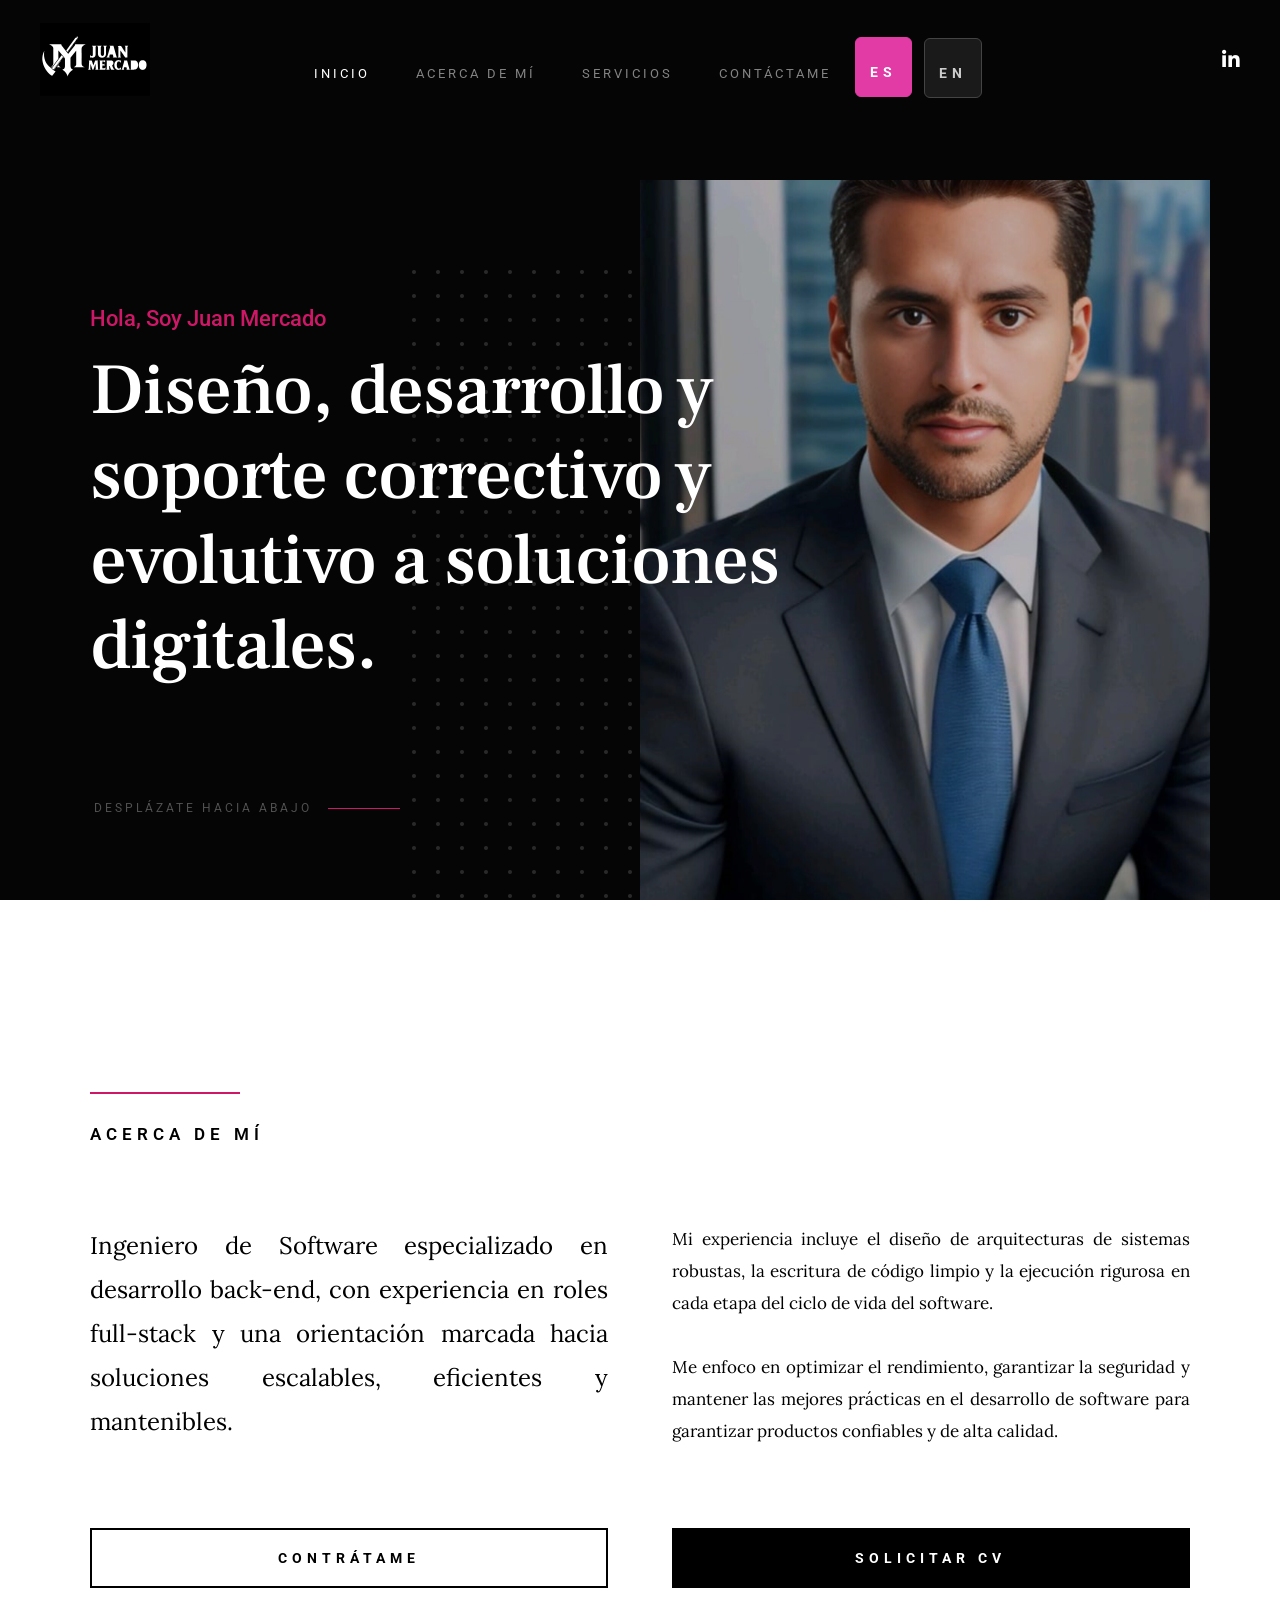
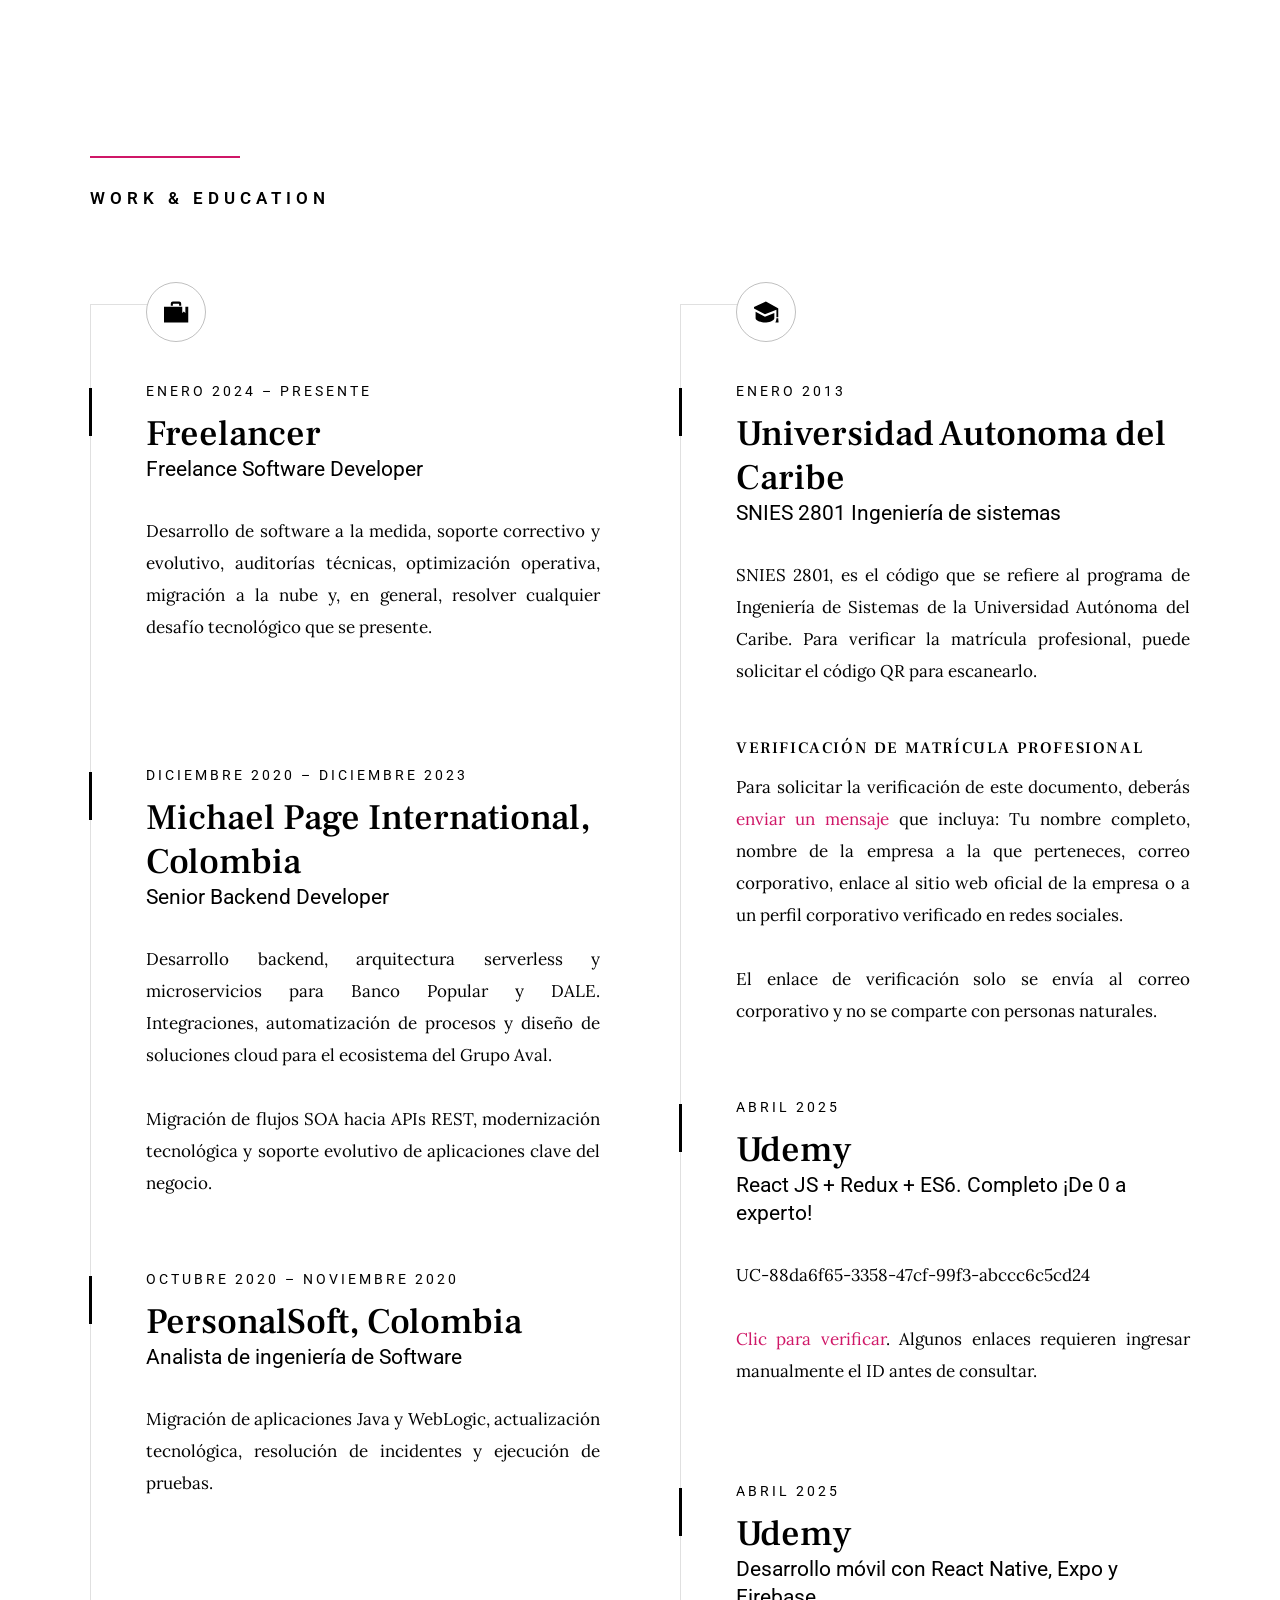
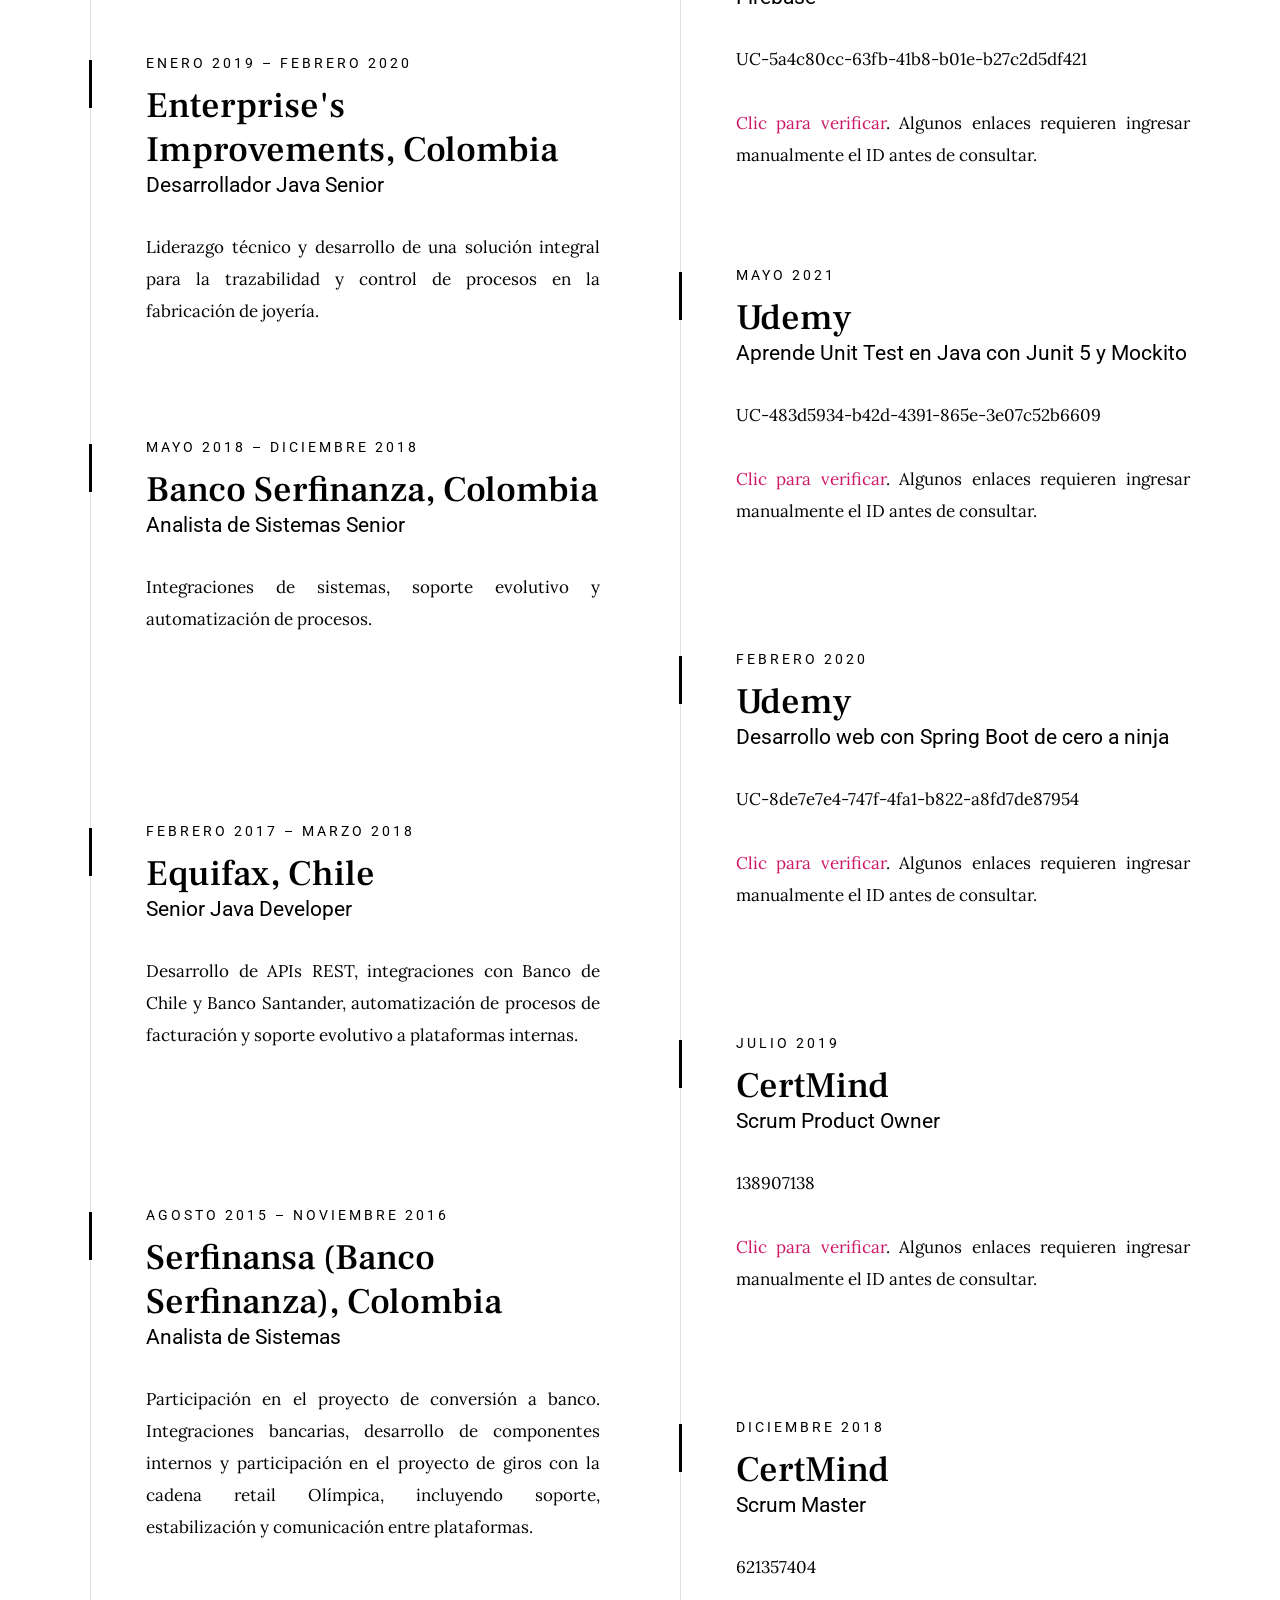
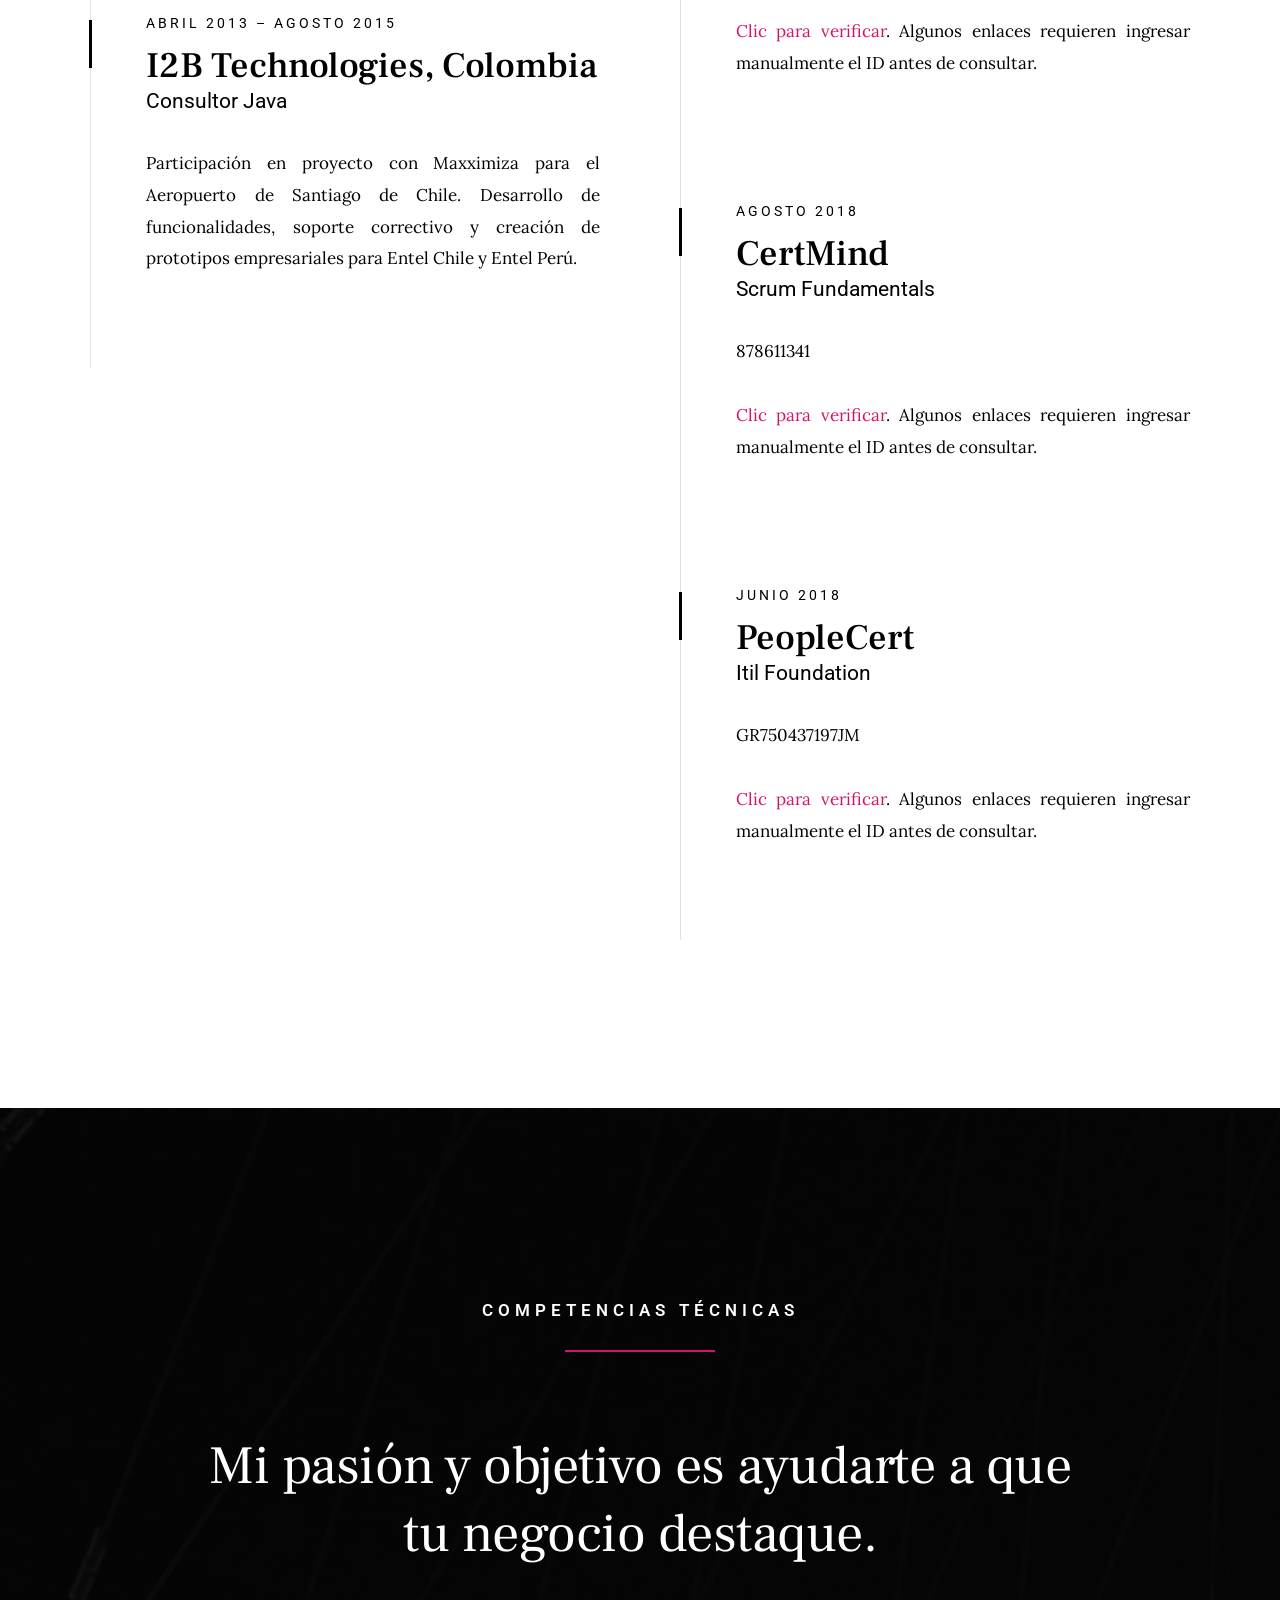
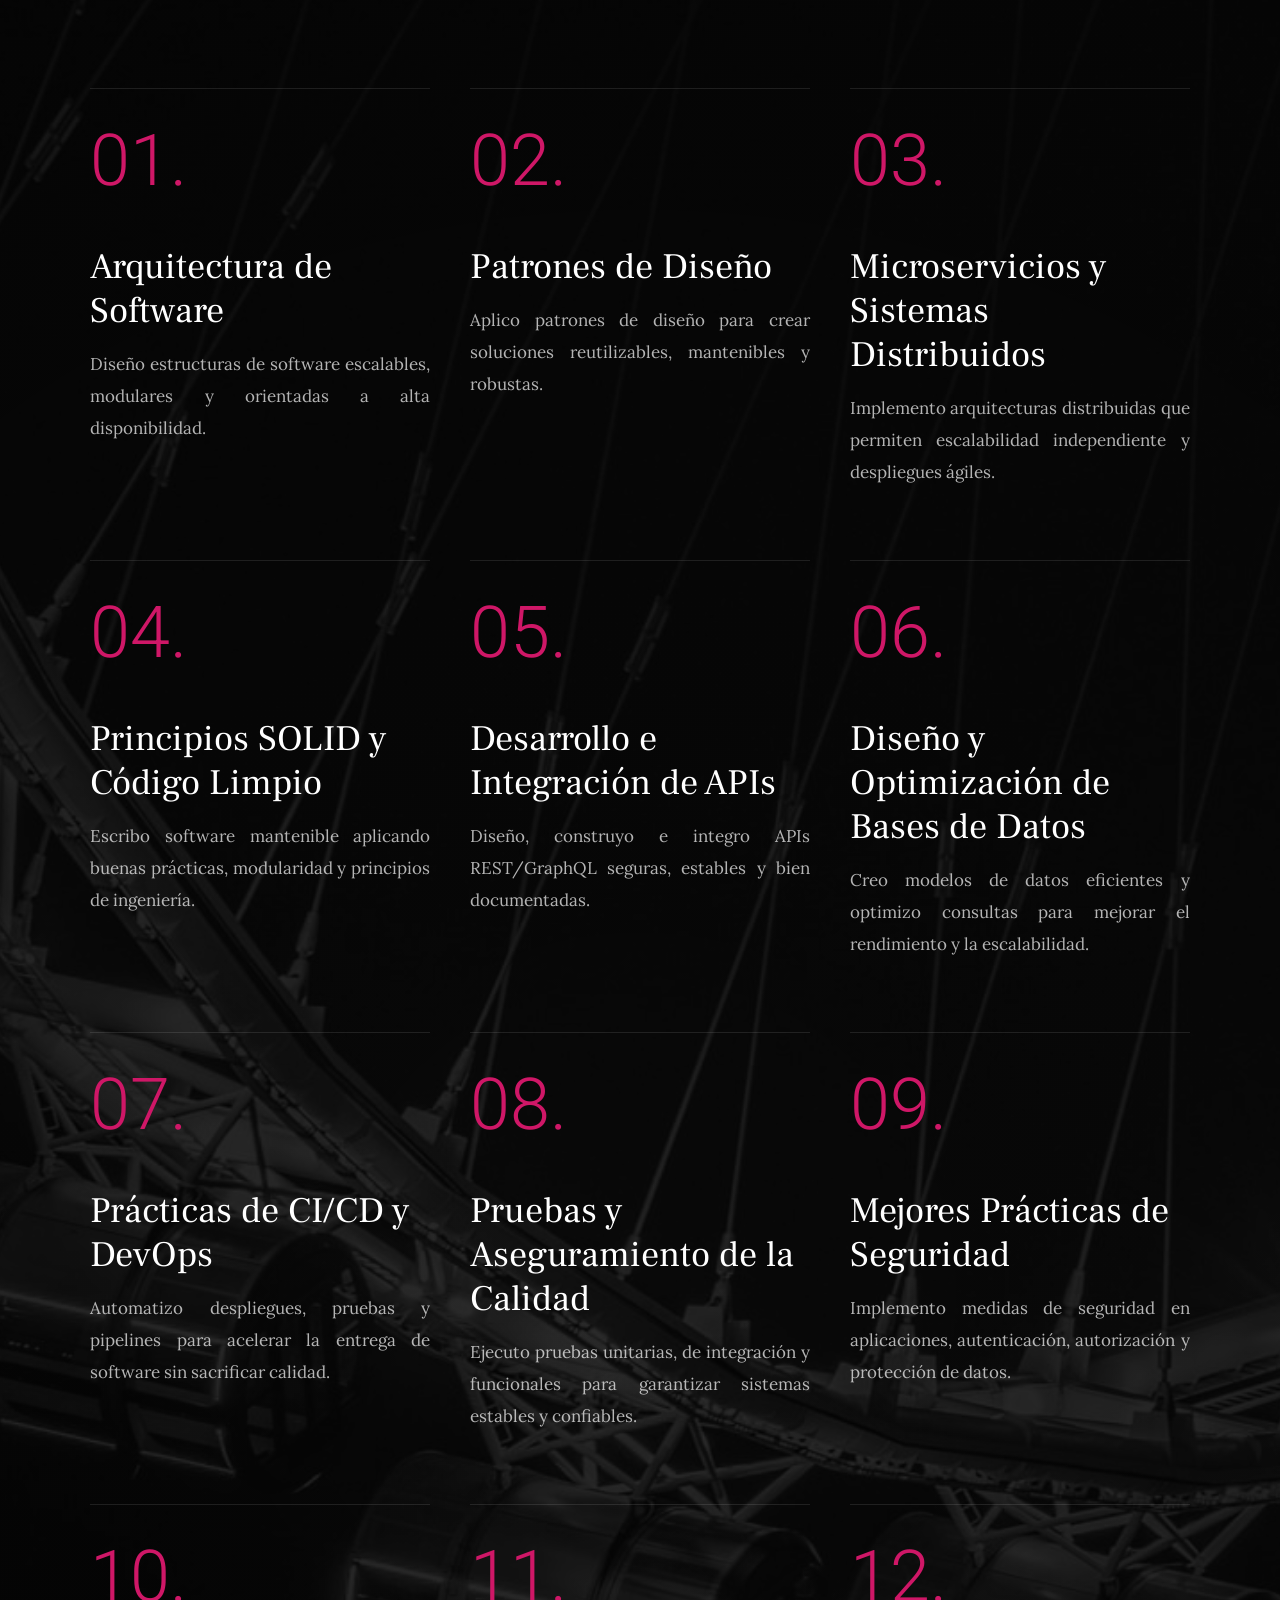
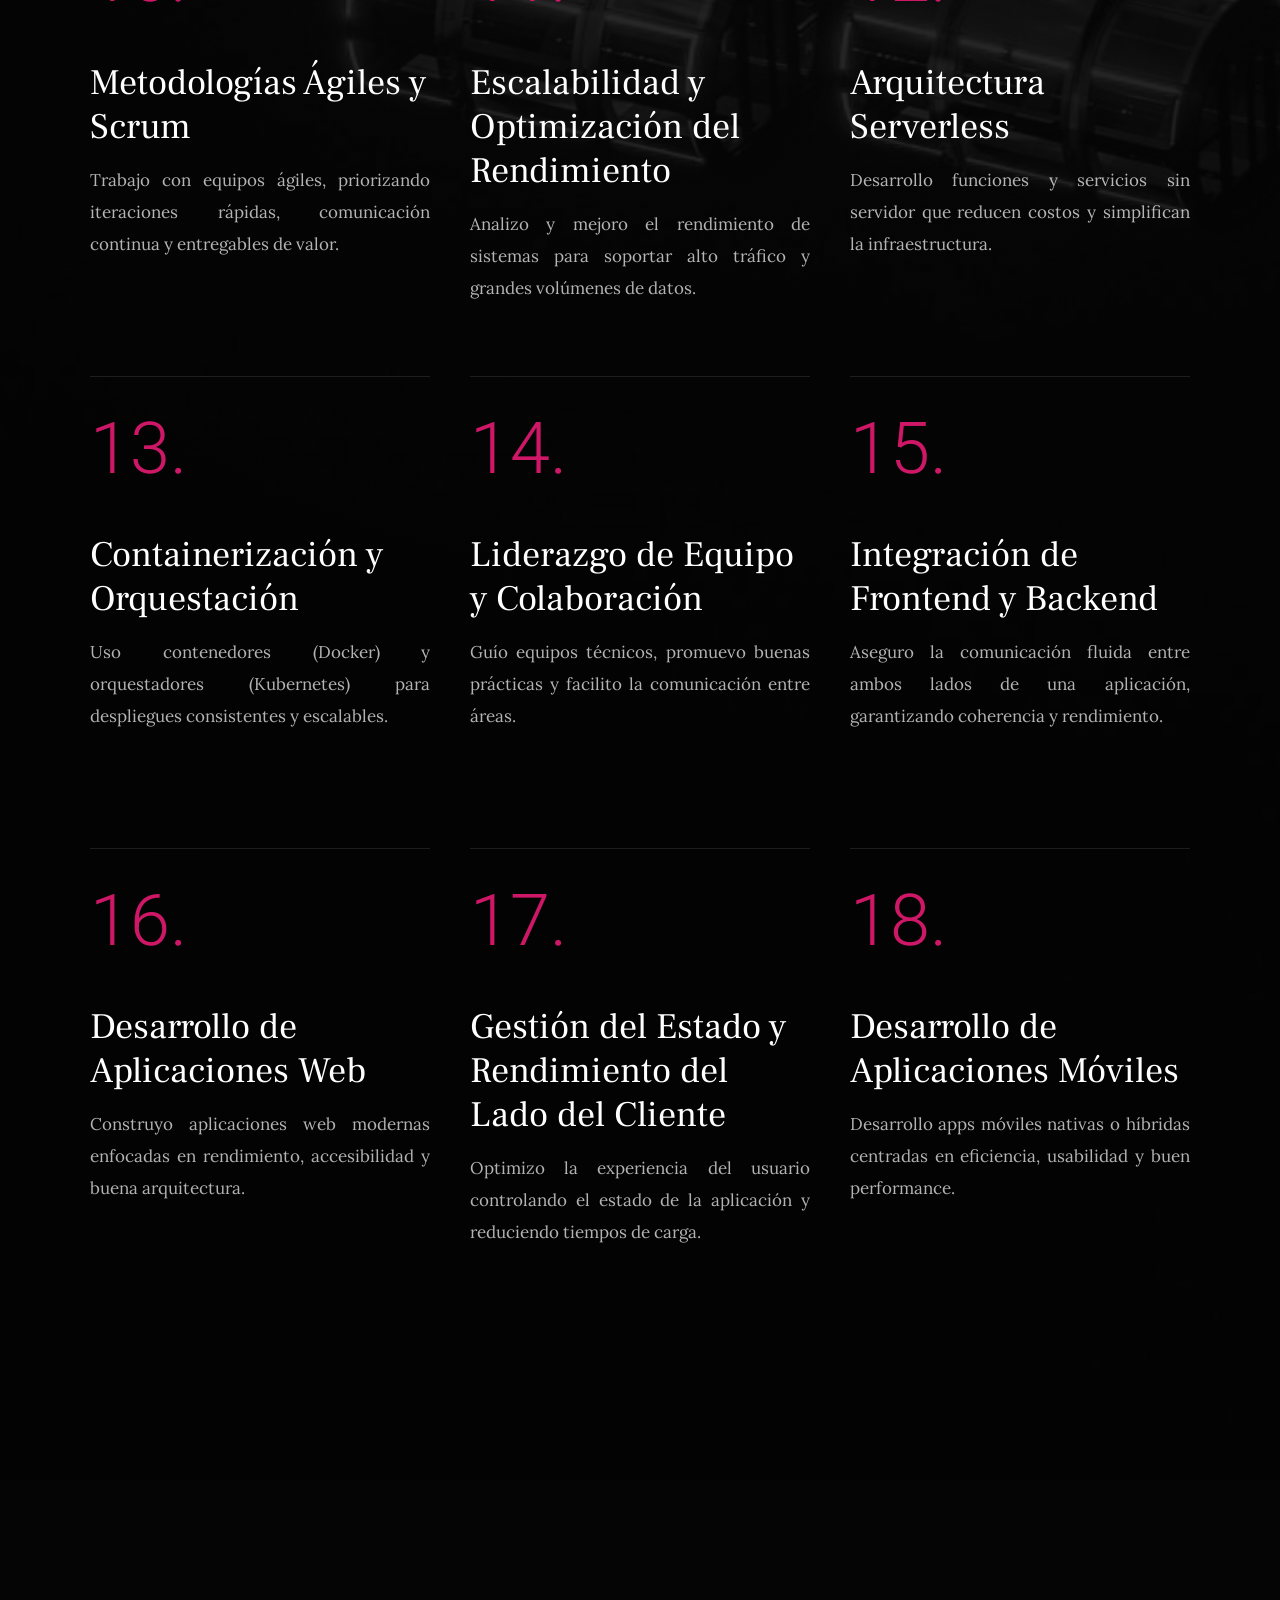
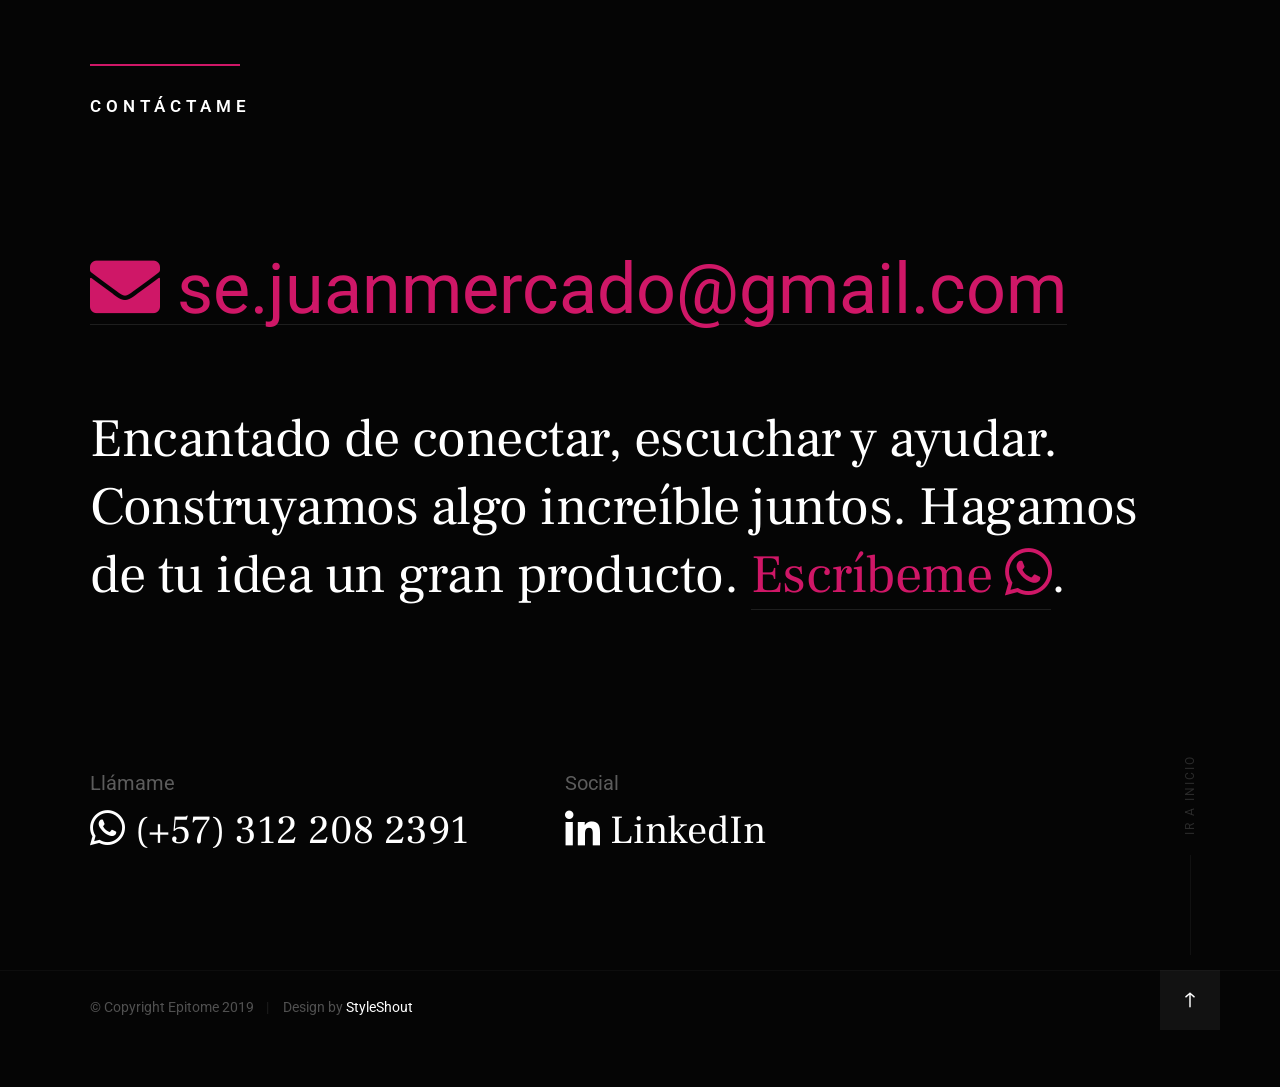
<file: index.html>
<!DOCTYPE html>
<html class="no-js" lang="en">
   <head>
      <!--- basic page needs
         ================================================== -->
      <meta charset="utf-8">
      <title>Juan Mercado profile</title>
      <meta name="description" content="">
      <meta name="author" content="">
      <!-- mobile specific metas
         ================================================== -->
      <meta name="viewport" content="width=device-width, initial-scale=1">
      <!-- CSS
         ================================================== -->
      <link rel="stylesheet" href="css/base.css">
      <link rel="stylesheet" href="css/vendor.css">
      <link rel="stylesheet" href="css/main.css">
      <link rel="stylesheet" href="css/lang-switcher.css">
      <!-- script
         ================================================== -->
      <script src="js/modernizr.js"></script>
      <script src="js/pace.min.js"></script>
      <!-- favicons
         ================================================== -->
      <link rel="apple-touch-icon" sizes="180x180" href="apple-touch-icon.png">
      <link rel="icon" type="image/png" sizes="32x32" href="favicon-32x32.png">
      <link rel="icon" type="image/png" sizes="16x16" href="favicon-16x16.png">
      <link rel="manifest" href="site.webmanifest">
   </head>
   <body id="top">
      <div id="preloader">
         <div id="loader"></div>
      </div>
      <!-- site header
         ================================================== -->
      <header class="s-header">
         <div class="header-logo">
            <a class="site-logo" href="index.html">
            <img src="images/logo.svg" alt="Homepage">
            </a>
         </div>
         <nav class="header-nav-wrap">
            <ul class="header-main-nav">
               <li class="current"><a class="smoothscroll" href="#intro" title="intro">Inicio</a></li>
               <li><a class="smoothscroll" href="#about" title="about">Acerca de mí</a></li>
               <li><a class="smoothscroll" href="#services" title="services">Servicios</a></li>
               <li><a class="smoothscroll" href="#contact" title="contact us">Contáctame</a></li>
            </ul>
            <ul>
               <li>
                  <!-- language switcher -->
                  <div class="lang-switch">
                     <button data-lang="es" class="lang-option active">ES</button>
                     <button data-lang="en" class="lang-option" onclick="window.location.href='index_en.html'">EN</button>
                  </div>
                  <!-- end language switcher -->
               </li>
            </ul>
            <ul class="header-social">
               <li><a href="https://www.linkedin.com/in/judam889/" target="_blank"><i class="fab fa-linkedin-in" aria-hidden="true"></i></a></li>
            </ul>
         </nav>
         <a class="header-menu-toggle" href="#"><span>Menu</span></a>
      </header>
      <!-- end s-header -->
      <!-- intro
         ================================================== -->
      <section id="intro" class="s-intro target-section">
         <div class="row intro-content">
            <div class="column large-9 mob-full intro-text">
               <h3>Hola, Soy Juan Mercado</h3>
               <h1>
                  Diseño, desarrollo y<br>
                  soporte correctivo y<br>
                  evolutivo a soluciones digitales.
               </h1>
            </div>
            <div class="intro-scroll">
               <a href="#about" class="intro-scroll-link smoothscroll">
               Desplázate hacia abajo
               </a>
            </div>
            <div class="intro-grid"></div>
            <div class="intro-pic"></div>
         </div>
         <!-- end row -->
      </section>
      <!-- end intro -->
      <!-- about
         ================================================== -->
      <section id="about" class="s-about target-section">
         <div class="about-me">
            <div class="row heading-block" data-aos="fade-up">
               <div class="column large-full">
                  <h2 class="section-heading">Acerca de mí</h2>
               </div>
            </div>
            <div class="row about-me__content" data-aos="fade-up">
               <div class="column large-full about-me__text">
                  <p class="lead">
                     Ingeniero de Software especializado en desarrollo back-end, con experiencia en roles full-stack y una orientación marcada hacia soluciones escalables, eficientes y mantenibles.
                  </p>
                  <p>
                     Mi experiencia incluye el diseño de arquitecturas de sistemas robustas, la escritura de código limpio y la ejecución rigurosa en cada etapa del ciclo de vida del software.
                  </p>
                  <p>
                     Me enfoco en optimizar el rendimiento, garantizar la seguridad y mantener las mejores prácticas en el desarrollo de software para garantizar productos confiables y de alta calidad.
                  </p>
               </div>
            </div>
            <div class="row about-me__buttons">
               <div class="column large-half tab-full" data-aos="fade-up">
                  <a href="#contact" class="btn btn--stroke full-width">Contrátame</a>
               </div>
               <div class="column large-half tab-full" data-aos="fade-up">
                  <a href="https://wa.me/573122082391?text=Hola%2C%20Juan%20%F0%9F%91%8B%0ATe%20escribo%20desde%20tu%20web%20profesional.%20Estoy%20interesado%20en%20conversar%20contigo%2C%20ya%20que%20tu%20perfil%20podr%C3%ADa%20ajustarse%20a%20mis%20necesidades.%0A%0AEntiendo%20que%20un%20curr%C3%ADculo%20puede%20contener%20informaci%C3%B3n%20sensible%2C%20por%20lo%20que%20comprendo%20que%20necesites%20validar%20mi%20identidad%20e%20intenci%C3%B3n%20antes%20de%20compartir%20el%20acceso.%20%F0%9F%94%90%0A%0ADespu%C3%A9s%20de%20hablar%20un%20poco%20y%20contarte%20el%20motivo%20de%20mi%20mensaje%2C%20me%20gustar%C3%ADa%20que%20me%20dieras%20acceso%20a%20tu%20curr%C3%ADculo%2C%20al%20cual%20se%20accede%20a%20trav%C3%A9s%20de%20este%20enlace%3A%0A%F0%9F%94%97%20https%3A%2F%2Fdrive.google.com%2Ffile%2Fd%2F11HLzEJvxlFFvj3bLVHez7v60X85svmte%2Fview%3Fusp%3Ddrive_link" target="_blank" class="btn btn--primary full-width">Solicitar CV</a>
               </div>
            </div>
         </div>
         <!-- end about-me -->
         <div class="about-experience">
            <div class="row heading-block" data-aos="fade-up">
               <div class="column large-full">
                  <h2 class="section-heading">Work & Education</h2>
               </div>
            </div>
            <div class="row about-experience__timeline">
               <div class="column large-half tab-full" data-aos="fade-up">
                  <div class="timeline">
                     <div class="timeline__icon-wrap">
                        <span class="timeline__icon timeline__icon--work"></span>
                     </div>
                     <div class="timeline__block">
                        <div class="timeline__bullet"></div>
                        <div class="timeline__header">
                           <p class="timeline__timeframe">Enero 2024 – Presente</p>
                           <h3 class="item-title">Freelancer</h3>
                           <h5>Freelance Software Developer</h5>
                        </div>
                        <div class="timeline__desc">
                           <p>Desarrollo de software a la medida, soporte correctivo y evolutivo, auditorías técnicas, optimización operativa, migración a la nube y, en general, resolver cualquier desafío tecnológico que se presente.</p>
                        </div>
                     </div>
                     <div class="timeline__block">
                        <div class="timeline__bullet"></div>
                        <div class="timeline__header">
                           <p class="timeline__timeframe">Diciembre 2020 – Diciembre 2023</p>
                           <h3 class="item-title">Michael Page International, Colombia</h3>
                           <h5>Senior Backend Developer</h5>
                        </div>
                        <div class="timeline__desc">
                           <p>Desarrollo backend, arquitectura serverless y microservicios para Banco Popular y DALE. Integraciones, automatización de procesos y diseño de soluciones cloud para el ecosistema del Grupo Aval.</p>

                           <p>Migración de flujos SOA hacia APIs REST, modernización tecnológica y soporte evolutivo de aplicaciones clave del negocio.</p>
                        </div>
                     </div>
                     <div class="timeline__block">
                        <div class="timeline__bullet"></div>
                        <div class="timeline__header">
                           <p class="timeline__timeframe">Octubre 2020 – Noviembre 2020</p>
                           <h3 class="item-title">PersonalSoft, Colombia</h3>
                           <h5>Analista de ingeniería de Software</h5>
                        </div>
                        <div class="timeline__desc">
                           <p>Migración de aplicaciones Java y WebLogic, actualización tecnológica, resolución de incidentes y ejecución de pruebas.</p>
                        </div>
                     </div>
                     <div class="timeline__block">
                        <div class="timeline__bullet"></div>
                        <div class="timeline__header">
                           <p class="timeline__timeframe">Enero 2019 – Febrero 2020</p>
                           <h3 class="item-title">Enterprise's Improvements, Colombia</h3>
                           <h5>Desarrollador Java Senior</h5>
                        </div>
                        <div class="timeline__desc">
                           <p>Liderazgo técnico y desarrollo de una solución integral para la trazabilidad y control de procesos en la fabricación de joyería.</p>
                        </div>
                     </div>
                     <div class="timeline__block">
                        <div class="timeline__bullet"></div>
                        <div class="timeline__header">
                           <p class="timeline__timeframe">Mayo 2018 – Diciembre 2018</p>
                           <h3 class="item-title">Banco Serfinanza, Colombia</h3>
                           <h5>Analista de Sistemas Senior</h5>
                        </div>
                        <div class="timeline__desc">
                           <p>Integraciones de sistemas, soporte evolutivo y automatización de procesos.</p>
                        </div>
                     </div>
                     <div class="timeline__block">
                        <div class="timeline__bullet"></div>
                        <div class="timeline__header">
                           <p class="timeline__timeframe">Febrero 2017 – Marzo 2018</p>
                           <h3 class="item-title">Equifax, Chile</h3>
                           <h5>Senior Java Developer</h5>
                        </div>
                        <div class="timeline__desc">
                           <p>Desarrollo de APIs REST, integraciones con Banco de Chile y Banco Santander, automatización de procesos de facturación y soporte evolutivo a plataformas internas.</p>
                        </div>
                     </div>
                     <div class="timeline__block">
                        <div class="timeline__bullet"></div>
                        <div class="timeline__header">
                           <p class="timeline__timeframe">Agosto 2015 – Noviembre 2016</p>
                           <h3 class="item-title">Serfinansa (Banco Serfinanza), Colombia</h3>
                           <h5>Analista de Sistemas</h5>
                        </div>
                        <div class="timeline__desc">
                           <p>Participación en el proyecto de conversión a banco. Integraciones bancarias, desarrollo de componentes internos y participación en el proyecto de giros con la cadena retail Olímpica, incluyendo soporte, estabilización y comunicación entre plataformas.</p>
                        </div>
                     </div>
                     <div class="timeline__block">
                        <div class="timeline__bullet"></div>
                        <div class="timeline__header">
                           <p class="timeline__timeframe">Abril 2013 – Agosto 2015</p>
                           <h3 class="item-title">I2B Technologies, Colombia</h3>
                           <h5>Consultor Java</h5>
                        </div>
                        <div class="timeline__desc">
                           <p>Participación en proyecto con Maxximiza para el Aeropuerto de Santiago de Chile. Desarrollo de funcionalidades, soporte correctivo y creación de prototipos empresariales para Entel Chile y Entel Perú.</p>
                        </div>
                     </div>
                  </div>
               </div>
               <div class="column large-half tab-full" data-aos="fade-up">
                  <div class="timeline">
                     <div class="timeline__icon-wrap">
                        <span class="timeline__icon timeline__icon--education"></span>
                     </div>
                     <div class="timeline__block">
                        <div class="timeline__bullet"></div>
                        <div class="timeline__header">
                           <p class="timeline__timeframe">Enero 2013</p>
                           <h3 class="item-title">Universidad Autonoma del Caribe</h3>
                           <h5>SNIES 2801 Ingeniería de sistemas</h5>
                        </div>
                        <div class="timeline__desc">
                           <p>SNIES 2801, es el código que se refiere al programa de Ingeniería de Sistemas de la Universidad Autónoma del Caribe. Para verificar la matrícula profesional, puede solicitar el código QR para escanearlo.</p>
                           <h6>Verificación de matrícula profesional</h6>
                           <p>Para solicitar la verificación de este documento, deberás <a href="https://wa.me/573122082391?text=Hola%2C%20Juan%20%F0%9F%91%8B%0AEstoy%20interesado%20en%20conversar%20contigo%20y%20verificar%20tu%20m%C3%A1tricula%20profesional%2C%20tal%20como%20indicas%20en%20tu%20sitio%20web.%0APara%20que%20puedas%20validar%20mi%20identidad%20e%20intenci%C3%B3n%20antes%20de%20compartir%20el%20enlace%2C%20te%20dejo%20los%20datos%20que%20solicitas%3A%0A%0A%E2%80%A2%20Nombre%20completo%3A%0A%E2%80%A2%20Empresa%20a%20la%20que%20pertenezco%3A%0A%E2%80%A2%20Correo%20corporativo%3A%0A%E2%80%A2%20Sitio%20web%20oficial%20o%20perfil%20corporativo%20verificado%3A" target="_blank">enviar un mensaje</a>
                            que incluya: Tu nombre completo, nombre de la empresa a la que perteneces, correo corporativo, enlace al sitio web oficial de la empresa o a un perfil corporativo verificado en redes sociales.</p>
                           <p>El enlace de verificación solo se envía al correo corporativo y no se comparte con personas naturales.</p>
                        </div>
                     </div>
                     <div class="timeline__block">
                        <div class="timeline__bullet"></div>
                        <div class="timeline__header">
                           <p class="timeline__timeframe">Abril 2025</p>
                           <h3 class="item-title">Udemy</h3>
                           <h5>React JS + Redux + ES6. Completo ¡De 0 a experto!</h5>
                        </div>
                        <div class="timeline__desc">
                           <p>UC-88da6f65-3358-47cf-99f3-abccc6c5cd24</p>
                           <p><a href="https://www.udemy.com/certificate/UC-88da6f65-3358-47cf-99f3-abccc6c5cd24/" target="_blank">Clic para verificar</a>. Algunos enlaces requieren ingresar manualmente el ID antes de consultar.</p>
                        </div>
                     </div>

                     <div class="timeline__block">
                        <div class="timeline__bullet"></div>
                        <div class="timeline__header">
                           <p class="timeline__timeframe">Abril 2025</p>
                           <h3 class="item-title">Udemy</h3>
                           <h5>Desarrollo móvil con React Native, Expo y Firebase</h5>
                        </div>
                        <div class="timeline__desc">
                           <p>UC-5a4c80cc-63fb-41b8-b01e-b27c2d5df421</p>
                           <p><a href="https://www.udemy.com/certificate/UC-5a4c80cc-63fb-41b8-b01e-b27c2d5df421/" target="_blank">Clic para verificar</a>. Algunos enlaces requieren ingresar manualmente el ID antes de consultar.</p>
                        </div>
                     </div>
                     <div class="timeline__block">
                        <div class="timeline__bullet"></div>
                        <div class="timeline__header">
                           <p class="timeline__timeframe">Mayo 2021</p>
                           <h3 class="item-title">Udemy</h3>
                           <h5>Aprende Unit Test en Java con Junit 5 y Mockito</h5>
                        </div>
                        <div class="timeline__desc">
                           <p>UC-483d5934-b42d-4391-865e-3e07c52b6609</p>
                           <p><a href="https://www.udemy.com/certificate/UC-483d5934-b42d-4391-865e-3e07c52b6609/" target="_blank">Clic para verificar</a>. Algunos enlaces requieren ingresar manualmente el ID antes de consultar.</p>
                        </div>
                     </div>
                     <div class="timeline__block">
                        <div class="timeline__bullet"></div>
                        <div class="timeline__header">
                           <p class="timeline__timeframe">Febrero 2020</p>
                           <h3 class="item-title">Udemy</h3>
                           <h5>Desarrollo web con Spring Boot de cero a ninja</h5>
                        </div>
                        <div class="timeline__desc">
                           <p>UC-8de7e7e4-747f-4fa1-b822-a8fd7de87954</p>
                           <p><a href="https://www.udemy.com/certificate/UC-8de7e7e4-747f-4fa1-b822-a8fd7de87954/" target="_blank">Clic para verificar</a>. Algunos enlaces requieren ingresar manualmente el ID antes de consultar.</p>
                        </div>
                     </div>
                     <div class="timeline__block">
                        <div class="timeline__bullet"></div>
                        <div class="timeline__header">
                           <p class="timeline__timeframe">Julio 2019</p>
                           <h3 class="item-title">CertMind</h3>
                           <h5>Scrum Product Owner</h5>
                        </div>
                        <div class="timeline__desc">
                           <p>138907138</p>
                           <p><a href="https://certmind.org/platform/public/index.php/validate-e-cert" target="_blank">Clic para verificar</a>. Algunos enlaces requieren ingresar manualmente el ID antes de consultar.</p>
                        </div>
                     </div>
                     <div class="timeline__block">
                        <div class="timeline__bullet"></div>
                        <div class="timeline__header">
                           <p class="timeline__timeframe">Diciembre 2018</p>
                           <h3 class="item-title">CertMind</h3>
                           <h5>Scrum Master</h5>
                        </div>
                        <div class="timeline__desc">
                           <p>621357404</p>
                           <p><a href="https://certmind.org/platform/public/index.php/validate-e-cert" target="_blank">Clic para verificar</a>. Algunos enlaces requieren ingresar manualmente el ID antes de consultar.</p>
                        </div>
                     </div>
                     <div class="timeline__block">
                        <div class="timeline__bullet"></div>
                        <div class="timeline__header">
                           <p class="timeline__timeframe">Agosto 2018</p>
                           <h3 class="item-title">CertMind</h3>
                           <h5>Scrum Fundamentals</h5>
                        </div>
                        <div class="timeline__desc">
                           <p>878611341</p>
                           <p><a href="https://certmind.org/platform/public/index.php/validate-e-cert" target="_blank">Clic para verificar</a>. Algunos enlaces requieren ingresar manualmente el ID antes de consultar.</p>
                        </div>
                     </div>
                     <div class="timeline__block">
                        <div class="timeline__bullet"></div>
                        <div class="timeline__header">
                           <p class="timeline__timeframe">Junio 2018</p>
                           <h3 class="item-title">PeopleCert</h3>
                           <h5>Itil Foundation</h5>
                        </div>
                        <div class="timeline__desc">
                           <p>GR750437197JM</p>
                           <p><a href="https://www.peoplecert.org/for-corporations/certificate-verification-service" target="_blank">Clic para verificar</a>. Algunos enlaces requieren ingresar manualmente el ID antes de consultar.</p>
                        </div>
                     </div>
                  </div>
               </div>
            </div>
         </div>
         <!-- end about-experience -->
      </section>
      <!-- end s-about -->
      <!-- services
         ================================================== -->
      <section id="services" class="s-services ss-dark target-section">
         <div class="shadow-overlay"></div>
         <div class="row heading-block heading-block--center" data-aos="fade-up">
            <div class="column large-full">
               <h2 class="section-heading section-heading--centerbottom">Competencias Técnicas</h2>
               <p class="section-desc">
                  Mi pasión y objetivo es ayudarte a que tu negocio destaque.
               </p>
            </div>
         </div>
         <!-- end heading-block -->

         <div class="row services-list block-large-1-3 block-medium-1-2 block-tab-full">
            <div class="column item-service" data-aos="fade-up">
               <div class="item-service__content">
                  <h4 class="item-title">Arquitectura de Software</h4>
                  <p>
                     Diseño estructuras de software escalables, modulares y orientadas a alta disponibilidad.
                  </p>
               </div>
            </div>
            <div class="column item-service" data-aos="fade-up">
               <div class="item-service__content">
                  <h4 class="item-title">Patrones de Diseño</h4>
                  <p>
                     Aplico patrones de diseño para crear soluciones reutilizables, mantenibles y robustas.
                  </p>
               </div>
            </div>
            <div class="column item-service" data-aos="fade-up">
               <div class="item-service__content">
                  <h4 class="item-title">Microservicios y Sistemas Distribuidos</h4>
                  <p>
                     Implemento arquitecturas distribuidas que permiten escalabilidad independiente y despliegues ágiles.
                  </p>
               </div>
            </div>
            <div class="column item-service" data-aos="fade-up">
               <div class="item-service__content">
                  <h4 class="item-title">Principios SOLID y Código Limpio</h4>
                  <p>
                     Escribo software mantenible aplicando buenas prácticas, modularidad y principios de ingeniería.
                  </p>
               </div>
            </div>
            <div class="column item-service" data-aos="fade-up">
               <div class="item-service__content">
                  <h4 class="item-title">Desarrollo e Integración de APIs</h4>
                  <p>
                     Diseño, construyo e integro APIs REST/GraphQL seguras, estables y bien documentadas.
                  </p>
               </div>
            </div>
            <div class="column item-service" data-aos="fade-up">
               <div class="item-service__content">
                  <h4 class="item-title">Diseño y Optimización de Bases de Datos</h4>
                  <p>
                     Creo modelos de datos eficientes y optimizo consultas para mejorar el rendimiento y la escalabilidad.
                  </p>
               </div>
            </div>

            <div class="column item-service" data-aos="fade-up">
               <div class="item-service__content">
                  <h4 class="item-title">Prácticas de CI/CD y DevOps</h4>
                  <p>
                     Automatizo despliegues, pruebas y pipelines para acelerar la entrega de software sin sacrificar calidad.
                  </p>
               </div>
            </div>
            <div class="column item-service" data-aos="fade-up">
               <div class="item-service__content">
                  <h4 class="item-title">Pruebas y Aseguramiento de la Calidad</h4>
                  <p>
                     Ejecuto pruebas unitarias, de integración y funcionales para garantizar sistemas estables y confiables.
                  </p>
               </div>
            </div>
            <div class="column item-service" data-aos="fade-up">
               <div class="item-service__content">
                  <h4 class="item-title">Mejores Prácticas de Seguridad</h4>
                  <p>
                     Implemento medidas de seguridad en aplicaciones, autenticación, autorización y protección de datos.
                  </p>
               </div>
            </div>
            <div class="column item-service" data-aos="fade-up">
               <div class="item-service__content">
                  <h4 class="item-title">Metodologías Ágiles y Scrum</h4>
                  <p>
                     Trabajo con equipos ágiles, priorizando iteraciones rápidas, comunicación continua y entregables de valor.
                  </p>
               </div>
            </div>
            <div class="column item-service" data-aos="fade-up">
               <div class="item-service__content">
                  <h4 class="item-title">Escalabilidad y Optimización del Rendimiento</h4>
                  <p>
                     Analizo y mejoro el rendimiento de sistemas para soportar alto tráfico y grandes volúmenes de datos.
                  </p>
               </div>
            </div>

            <div class="column item-service" data-aos="fade-up">
               <div class="item-service__content">
                  <h4 class="item-title">Arquitectura Serverless</h4>
                  <p>
                     Desarrollo funciones y servicios sin servidor que reducen costos y simplifican la infraestructura.
                  </p>
               </div>
            </div>

 
            <div class="column item-service" data-aos="fade-up">
               <div class="item-service__content">
                  <h4 class="item-title">Containerización y Orquestación</h4>
                  <p>
                     Uso contenedores (Docker) y orquestadores (Kubernetes) para despliegues consistentes y escalables. </p>
               </div>
            </div>
            <div class="column item-service" data-aos="fade-up">
               <div class="item-service__content">
                  <h4 class="item-title">Liderazgo de Equipo y Colaboración</h4>
                  <p>
                     Guío equipos técnicos, promuevo buenas prácticas y facilito la comunicación entre áreas.
                  </p>
               </div>
            </div>
            <div class="column item-service" data-aos="fade-up">
               <div class="item-service__content">
                  <h4 class="item-title">Integración de Frontend y Backend</h4>
                  <p>
                     Aseguro la comunicación fluida entre ambos lados de una aplicación, garantizando coherencia y rendimiento.
                  </p>
               </div>
            </div>
            <div class="column item-service" data-aos="fade-up">
               <div class="item-service__content">
                  <h4 class="item-title">Desarrollo de Aplicaciones Web</h4>
                  <p>
                     Construyo aplicaciones web modernas enfocadas en rendimiento, accesibilidad y buena arquitectura.
                  </p>
               </div>
            </div>
            <div class="column item-service" data-aos="fade-up">
               <div class="item-service__content">
                  <h4 class="item-title">Gestión del Estado y Rendimiento del Lado del Cliente</h4>
                  <p>
                     Optimizo la experiencia del usuario controlando el estado de la aplicación y reduciendo tiempos de carga.
                  </p>
               </div>
            </div>
            <div class="column item-service" data-aos="fade-up">
               <div class="item-service__content">
                  <h4 class="item-title">Desarrollo de Aplicaciones Móviles</h4>
                  <p>
                     Desarrollo apps móviles nativas o híbridas centradas en eficiencia, usabilidad y buen performance.
                  </p>
               </div>
            </div>
         
         </div>
         <!-- end services-list -->
      </section>
      <!-- end s-services -->

      <!-- contact
         ================================================== -->
      <section id="contact" class="s-contact ss-dark target-section">
         <div class="row heading-block" data-aos="fade-up">
            <div class="column large-full">
               <h2 class="section-heading">Contáctame</h2>
            </div>
         </div>
         <div class="row contact-main" data-aos="fade-up">
            <div class="column large-full">
               <p class="contact-email">
                  <a href="mailto:se.juanmercado@gmail.com"><i class="fa fa-envelope" aria-hidden="true"></i> se.juanmercado@gmail.com</a>
               </p>
               <p class="section-desc">
                  Encantado de conectar, escuchar y ayudar.
                  Construyamos algo increíble juntos.
                  Hagamos de tu idea un gran producto.                  
                  <a href="https://wa.me/573122082391?text=Hola%21%20Te%20escribo%20desde%20el%20enlace%20de%20tu%20perfil%20profesional.%20Me%20gustaría%20conversar%20contigo." target="_blank">Escríbeme <i class="fab fa-whatsapp"></i></a>.
               </p>
            </div>
         </div>
         <div class="row contact-infos" data-aos="fade-up" data-aos-anchor=".contact-main">
            <div class="column large-5 medium-full contact-phone">
               <h4>Llámame</h4>
               <a href="https://wa.me/573122082391"><i class="fab fa-whatsapp"></i> (+57) 312 208 2391</a>
            </div>
            <div class="column large-7 medium-full contact-social">
               <h4>Social</h4>
               <ul>
                  <li><a href="https://www.linkedin.com/in/judam889/" target="_blank" title="LinkedIn"><i class="fab fa-linkedin-in"></i> LinkedIn</a></li>
               </ul>
            </div>
         </div>
         <!-- end contact-infos -->
      </section>
      <!-- end s-contact -->
      <!-- footer
         ================================================== -->
      <footer>
         <div class="row">
            <div class="column large-full ss-copyright">
               <span>© Copyright Epitome 2019</span> 
               <span>Design by <a href="https://www.styleshout.com/">StyleShout</a></span>
            </div>
            <div class="ss-go-top">
               <a class="smoothscroll" title="Back to Top" href="#top"></a>
            </div>
         </div>
      </footer>
      <!-- photoswipe background
         ================================================== -->
      <div aria-hidden="true" class="pswp" role="dialog" tabindex="-1">
         <div class="pswp__bg"></div>
         <div class="pswp__scroll-wrap">
            <div class="pswp__container">
               <div class="pswp__item"></div>
               <div class="pswp__item"></div>
               <div class="pswp__item"></div>
            </div>
            <div class="pswp__ui pswp__ui--hidden">
               <div class="pswp__top-bar">
                  <div class="pswp__counter"></div>
                  <button class="pswp__button pswp__button--close" title="Close (Esc)"></button> <button class="pswp__button pswp__button--share" title=
                     "Share"></button> <button class="pswp__button pswp__button--fs" title="Toggle fullscreen"></button> <button class="pswp__button pswp__button--zoom" title=
                     "Zoom in/out"></button>
                  <div class="pswp__preloader">
                     <div class="pswp__preloader__icn">
                        <div class="pswp__preloader__cut">
                           <div class="pswp__preloader__donut"></div>
                        </div>
                     </div>
                  </div>
               </div>
               <div class="pswp__share-modal pswp__share-modal--hidden pswp__single-tap">
                  <div class="pswp__share-tooltip"></div>
               </div>
               <button class="pswp__button pswp__button--arrow--left" title="Previous (arrow left)"></button> <button class="pswp__button pswp__button--arrow--right" title=
                  "Next (arrow right)"></button>
               <div class="pswp__caption">
                  <div class="pswp__caption__center"></div>
               </div>
            </div>
         </div>
      </div>
      <!-- end photoSwipe background -->
      <!-- Java Script
         ================================================== -->
      <script src="js/jquery-3.2.1.min.js"></script>
      <script src="js/plugins.js"></script>
      <script src="js/main.js"></script>
      <script src="js/lang-switcher.js"></script>
   </body>
</file>
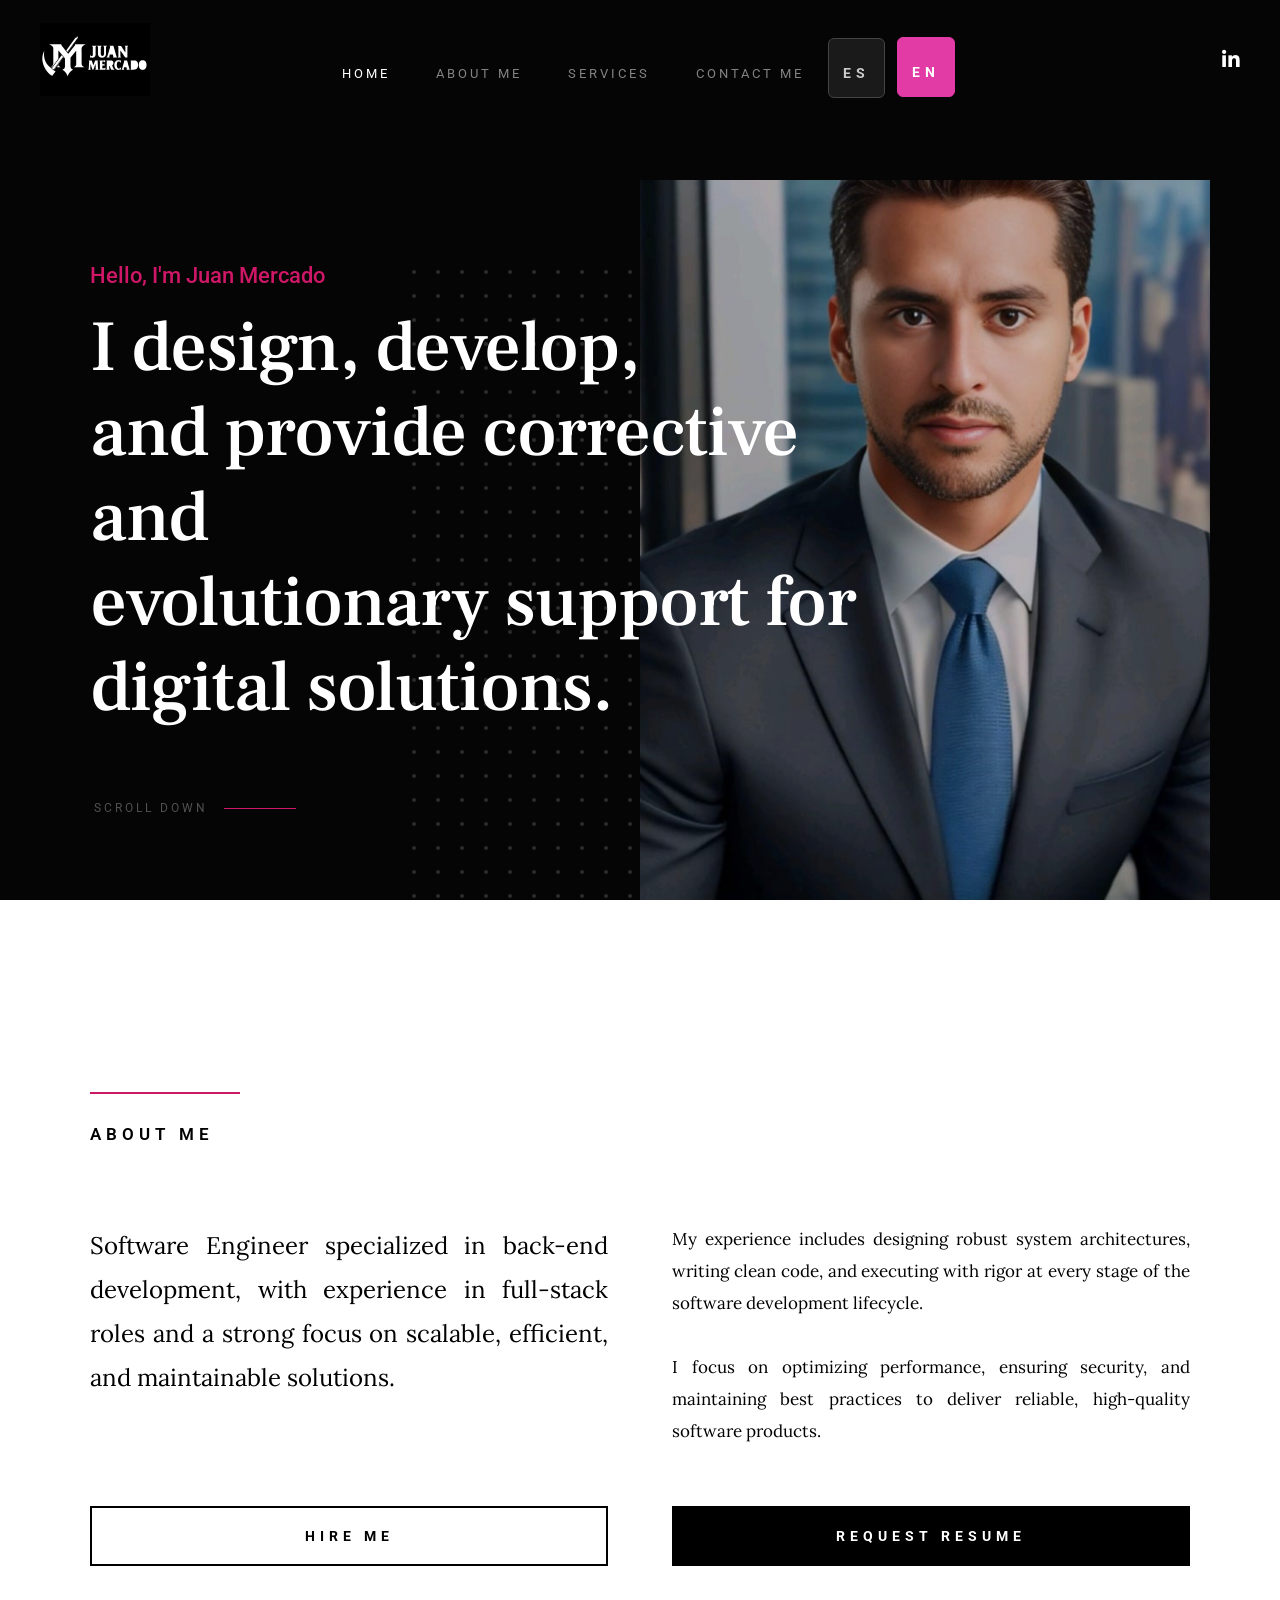
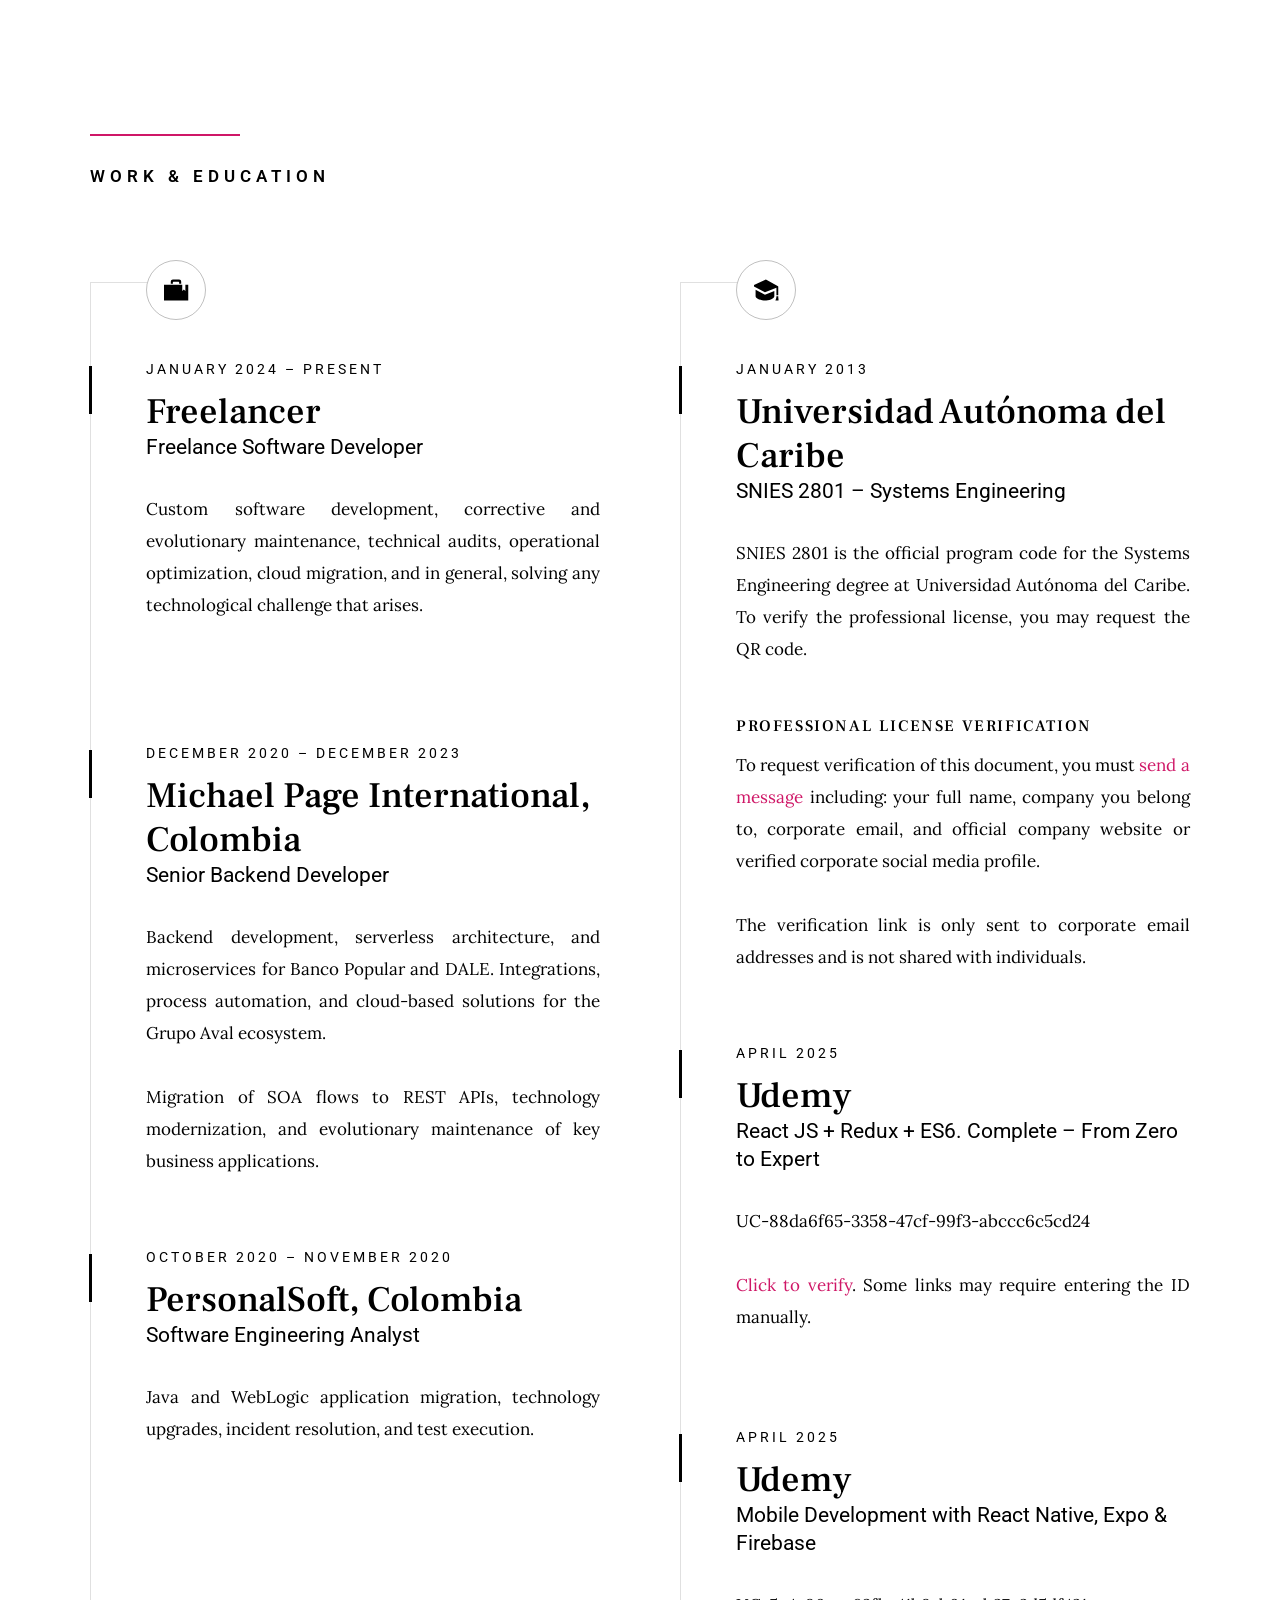
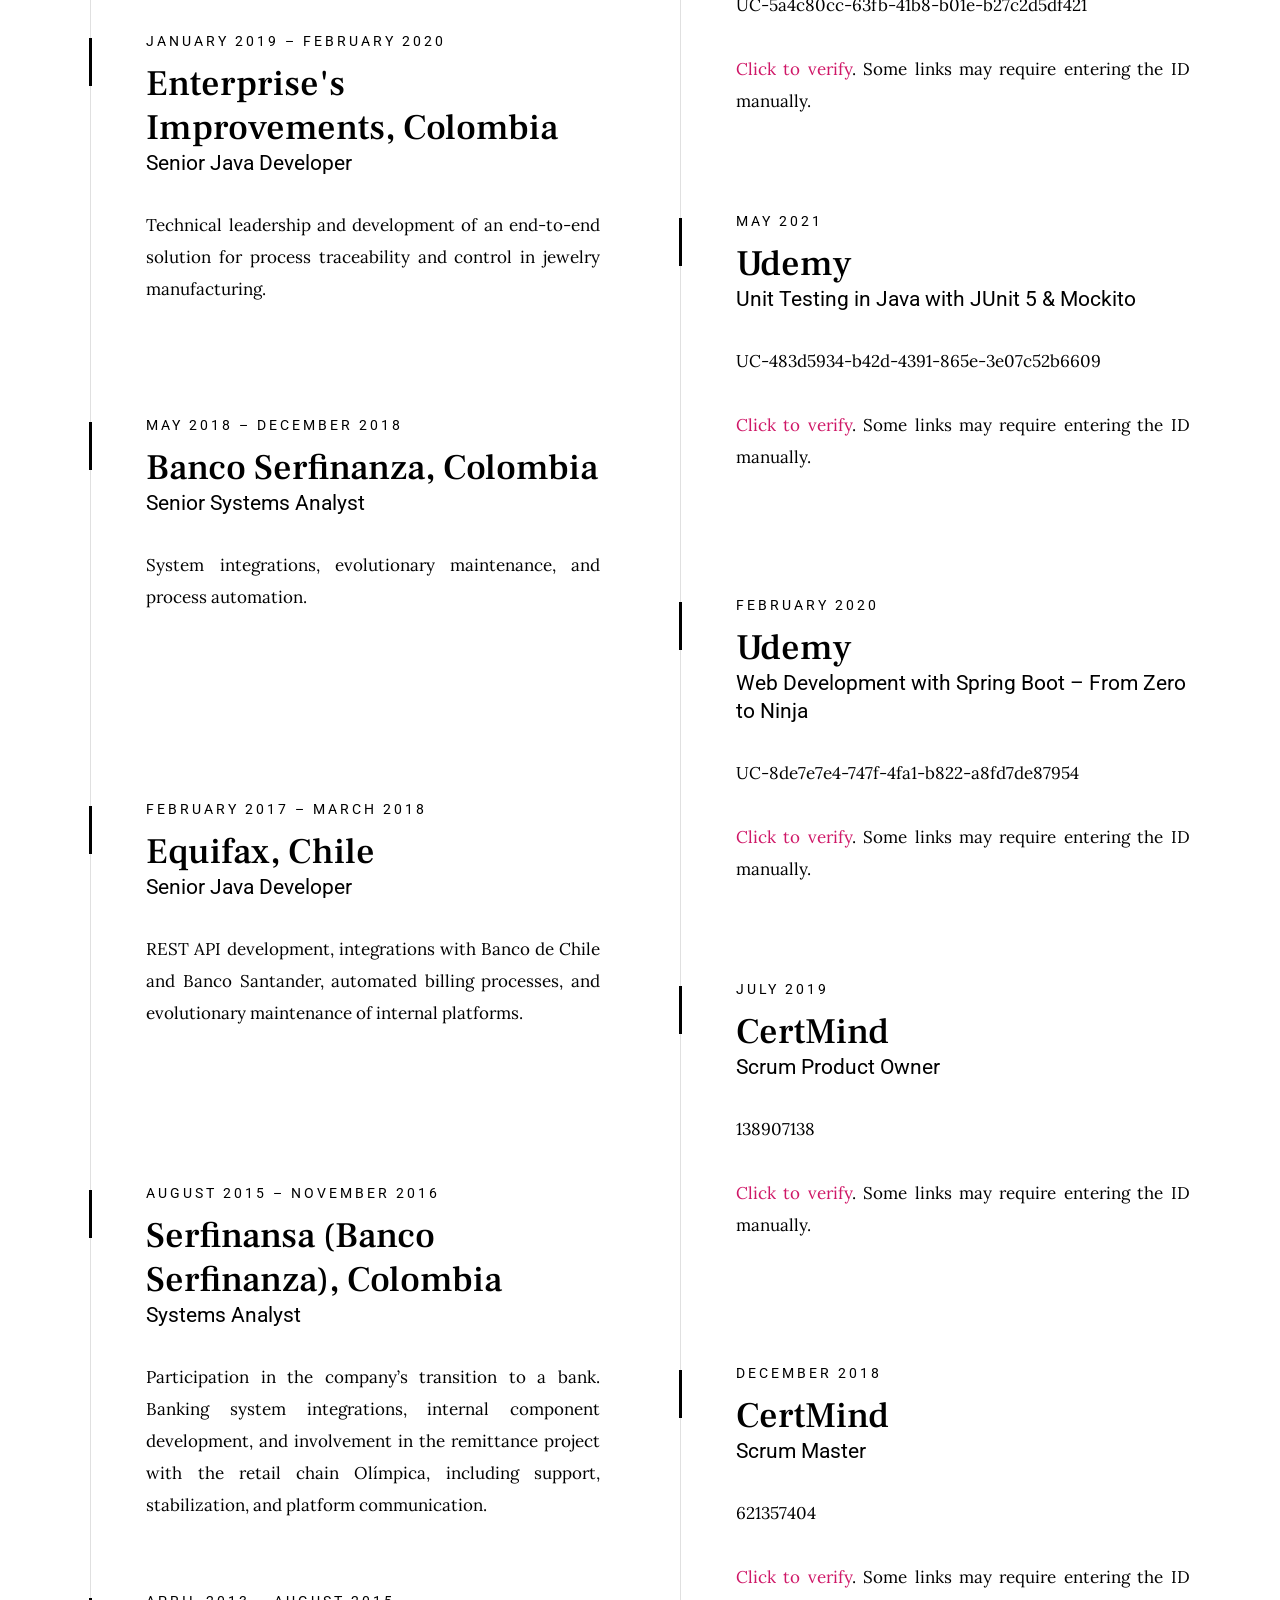
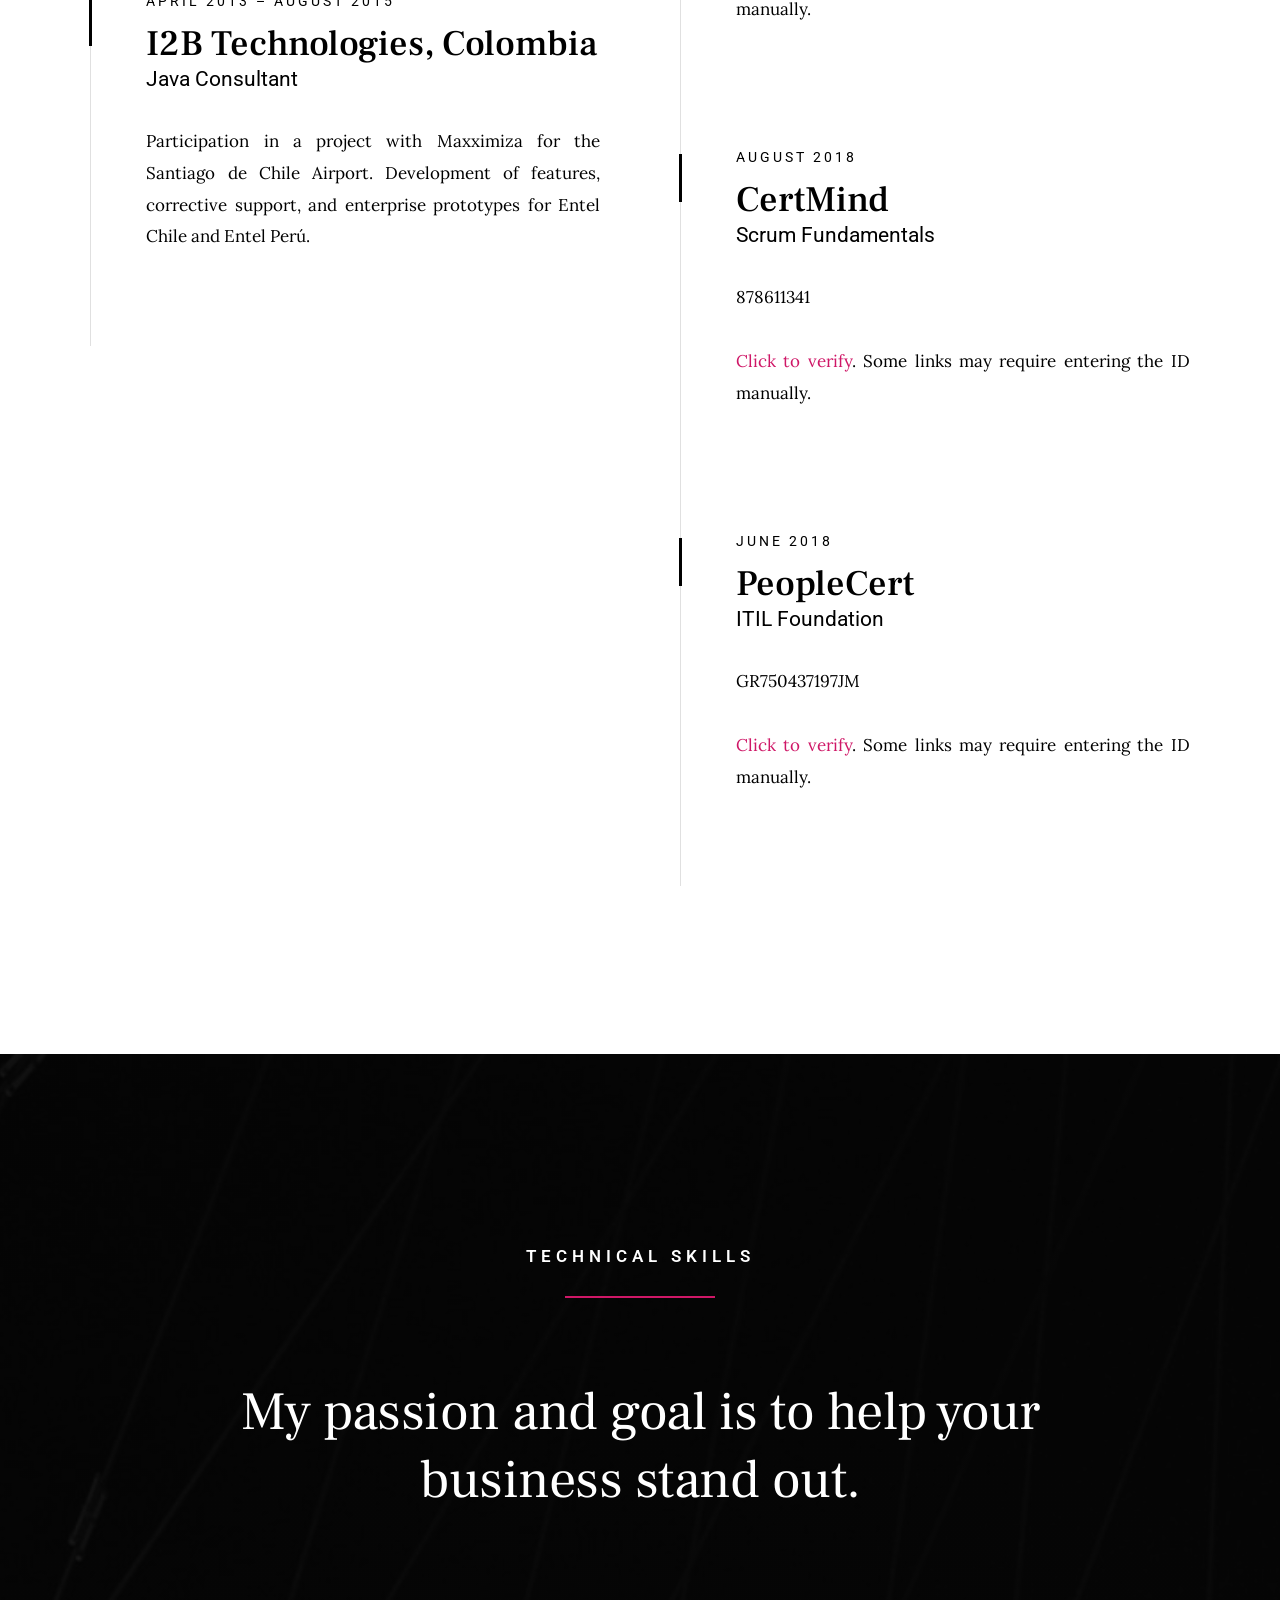
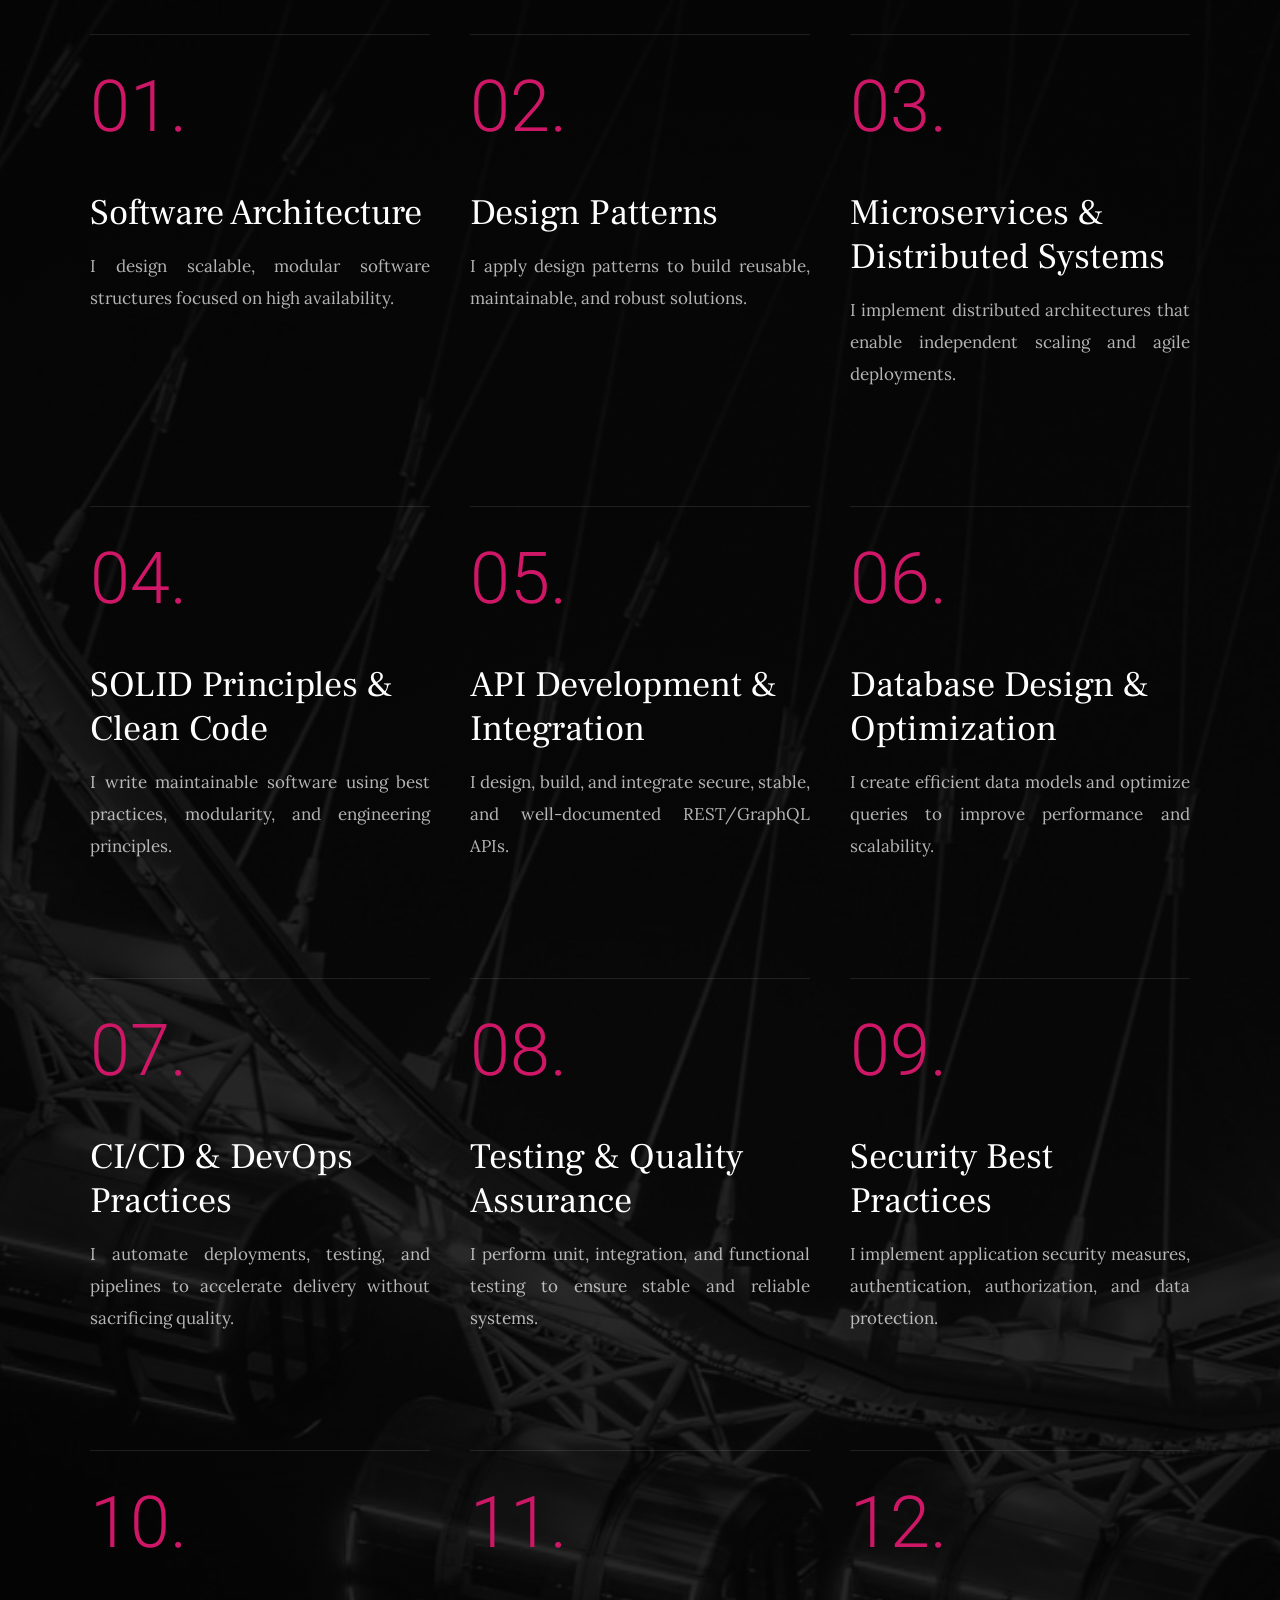
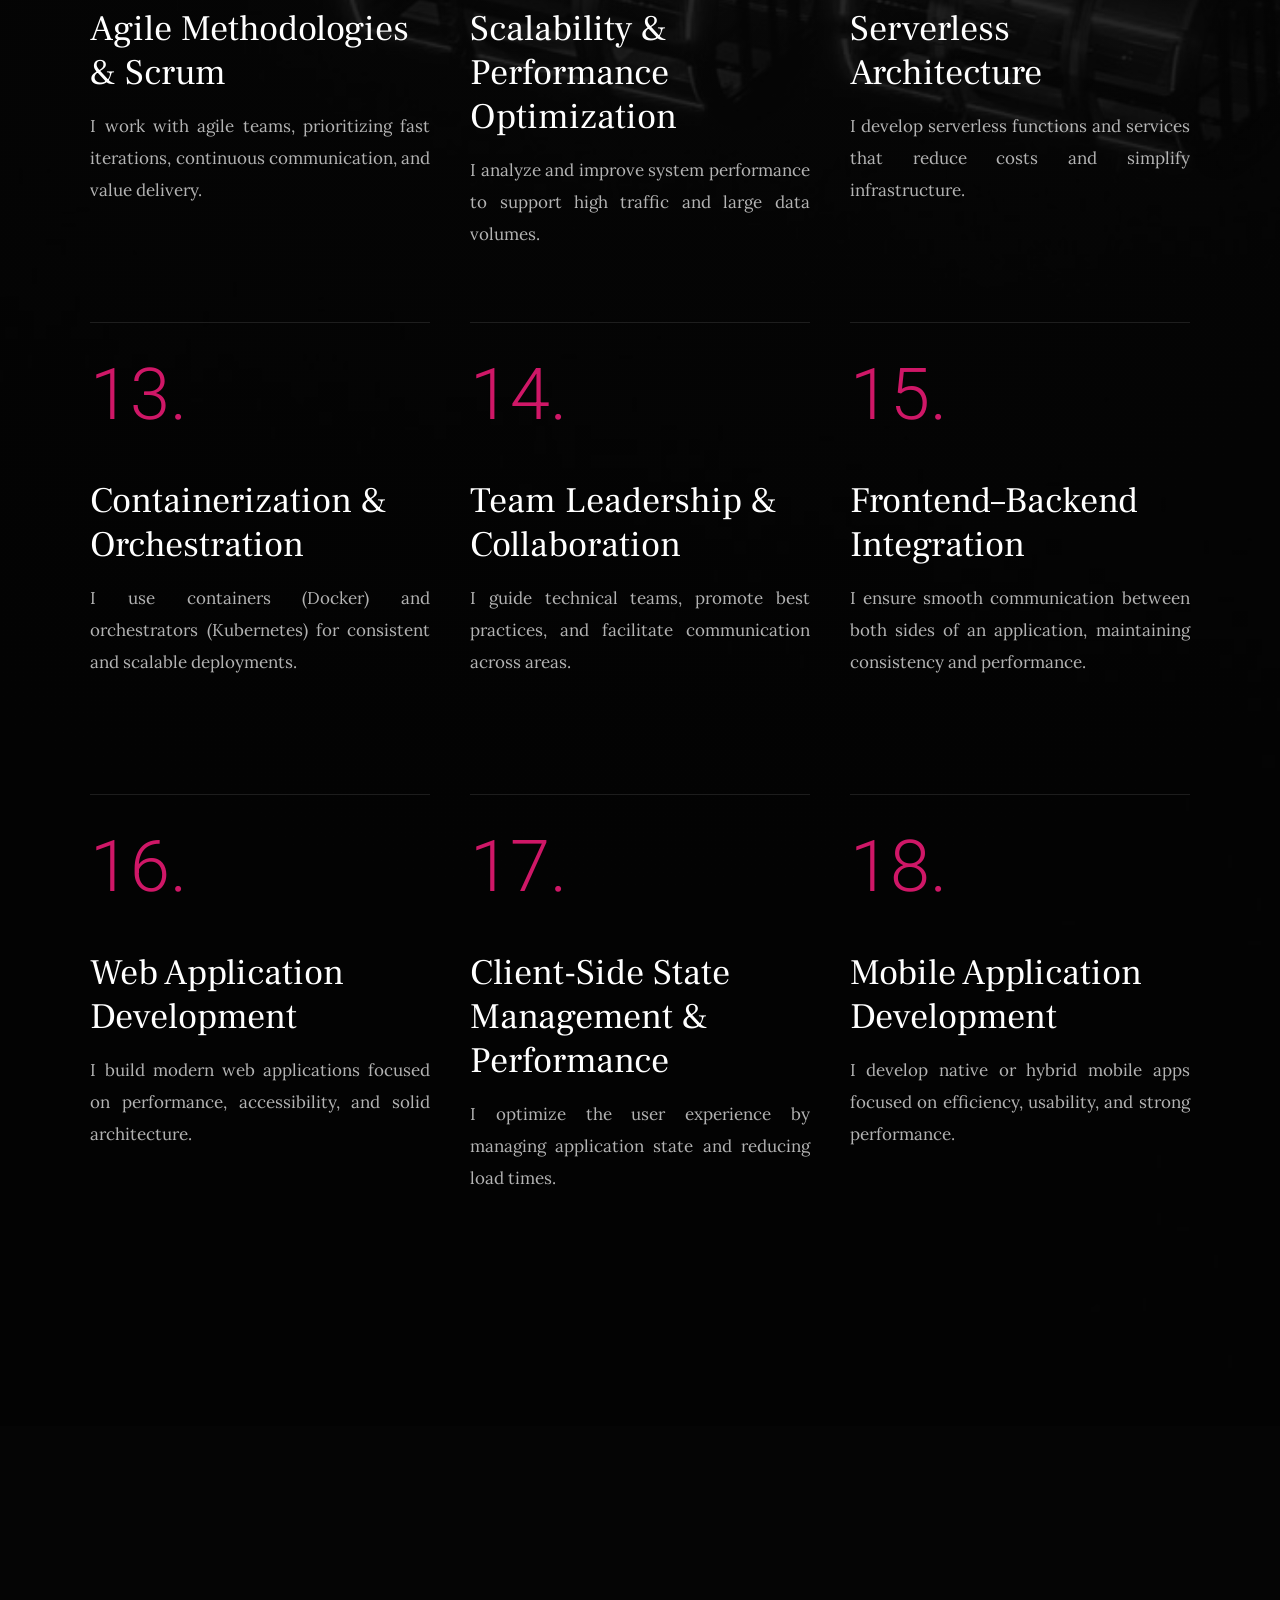
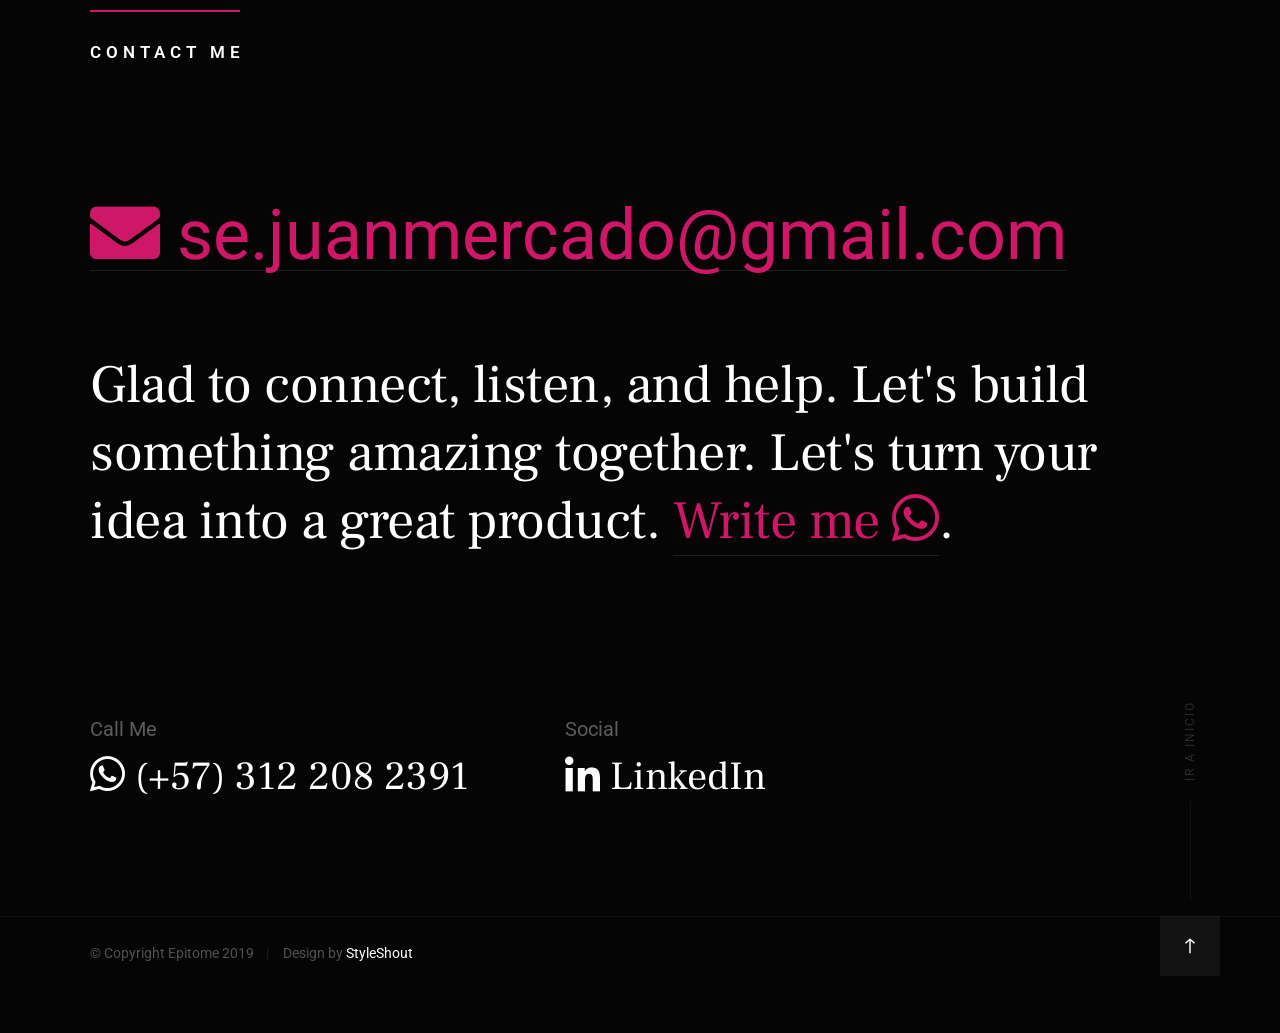
<file: index_en.html>
<!DOCTYPE html>
<html class="no-js" lang="en">
   <head>
      <!--- basic page needs
         ================================================== -->
      <meta charset="utf-8">
      <title>Juan Mercado profile</title>
      <meta name="description" content="">
      <meta name="author" content="">
      <!-- mobile specific metas
         ================================================== -->
      <meta name="viewport" content="width=device-width, initial-scale=1">
      <!-- CSS
         ================================================== -->
      <link rel="stylesheet" href="css/base.css">
      <link rel="stylesheet" href="css/vendor.css">
      <link rel="stylesheet" href="css/main.css">
      <link rel="stylesheet" href="css/lang-switcher.css">
      <!-- script
         ================================================== -->
      <script src="js/modernizr.js"></script>
      <script src="js/pace.min.js"></script>
      <!-- favicons
         ================================================== -->
      <link rel="apple-touch-icon" sizes="180x180" href="apple-touch-icon.png">
      <link rel="icon" type="image/png" sizes="32x32" href="favicon-32x32.png">
      <link rel="icon" type="image/png" sizes="16x16" href="favicon-16x16.png">
      <link rel="manifest" href="site.webmanifest">
   </head>
   <body id="top">
      <div id="preloader">
         <div id="loader"></div>
      </div>
      <!-- site header
         ================================================== -->
      <header class="s-header">
         <div class="header-logo">
            <a class="site-logo" href="index.html">
            <img src="images/logo.svg" alt="Homepage">
            </a>
         </div>
         <nav class="header-nav-wrap">
            <ul class="header-main-nav">
               <li class="current"><a class="smoothscroll" href="#intro" title="intro">Home</a></li>
               <li><a class="smoothscroll" href="#about" title="about">About Me</a></li>
               <li><a class="smoothscroll" href="#services" title="services">Services</a></li>
               <li><a class="smoothscroll" href="#contact" title="contact us">Contact Me</a></li>
            </ul>
            <ul>
               <li>
                  <!-- language switcher -->
                  <div class="lang-switch">
                     <button data-lang="es" class="lang-option" onclick="window.location.href='index.html'">ES</button>
                     <button data-lang="en" class="lang-option active">EN</button>
                  </div>
                  <!-- end language switcher -->
               </li>
            </ul>
            <ul class="header-social">
               <li><a href="https://www.linkedin.com/in/judam889/" target="_blank"><i class="fab fa-linkedin-in" aria-hidden="true"></i></a></li>
            </ul>
         </nav>
         <a class="header-menu-toggle" href="#"><span>Nav</span></a>
      </header>
      <!-- end s-header -->
      <!-- intro
         ================================================== -->
      <section id="intro" class="s-intro target-section">
    <div class="row intro-content">
        <div class="column large-9 mob-full intro-text">
            <h3>Hello, I'm Juan Mercado</h3>
            <h1>
                I design, develop,<br>
                and provide corrective and<br>
                evolutionary support for digital solutions.
            </h1>
        </div>

        <div class="intro-scroll">
            <a href="#about" class="intro-scroll-link smoothscroll">
                Scroll down
            </a>
        </div>

        <div class="intro-grid"></div>
        <div class="intro-pic"></div>
    </div>
    <!-- end row -->
</section>
      <!-- end intro -->
      <!-- about
         ================================================== -->
      <section id="about" class="s-about target-section">
         <div class="about-me">
            <div class="row heading-block" data-aos="fade-up">
               <div class="column large-full">
                  <h2 class="section-heading">About Me</h2>
</div>
</div>
<div class="row about-me__content" data-aos="fade-up">
    <div class="column large-full about-me__text">
        <p class="lead">
            Software Engineer specialized in back-end development, with experience in full-stack roles and a strong focus on scalable, efficient, and maintainable solutions.
        </p>
        <p>
            My experience includes designing robust system architectures, writing clean code, and executing with rigor at every stage of the software development lifecycle.
        </p>
        <p>
            I focus on optimizing performance, ensuring security, and maintaining best practices to deliver reliable, high-quality software products.
        </p>
    </div>
</div>

<div class="row about-me__buttons">
    <div class="column large-half tab-full" data-aos="fade-up">
        <a href="#contact" class="btn btn--stroke full-width">Hire Me</a>
    </div>

    <div class="column large-half tab-full" data-aos="fade-up">
        <a href="https://wa.me/573122082391?text=Hello%2C%20Juan%20%F0%9F%91%8B%0AI%27m%20contacting%20you%20from%20your%20professional%20website.%20I%27m%20interested%20in%20speaking%20with%20you%2C%20as%20your%20profile%20may%20fit%20what%20I%27m%20looking%20for.%0A%0AI%20understand%20that%20a%20resume%20may%20contain%20sensitive%20information%2C%20so%20I%20understand%20you%20need%20to%20verify%20my%20identity%20and%20intent%20before%20sharing%20access.%20%F0%9F%94%90%0A%0AAfter%20we%20speak%20briefly%20and%20I%20tell%20you%20the%20reason%20for%20my%20message%2C%20I%27d%20like%20you%20to%20grant%20me%20access%20to%20your%20resume%2C%20which%20can%20be%20accessed%20through%20this%20link%3A%0A%F0%9F%94%97%20https%3A%2F%2Fdrive.google.com%2Ffile%2Fd%2F11HLzEJvxlFFvj3bLVHez7v60X85svmte%2Fview%3Fusp%3Ddrive_link" 
           target="_blank" class="btn btn--primary full-width">
           Request Resume
        </a>
    </div>
</div>
         </div>
         <!-- end about-me -->
         <div class="about-experience">
    <div class="row heading-block" data-aos="fade-up">
        <div class="column large-full">
            <h2 class="section-heading">Work & Education</h2>
        </div>
    </div>

    <div class="row about-experience__timeline">

        <!-- LEFT COLUMN -->
        <div class="column large-half tab-full" data-aos="fade-up">
            <div class="timeline">
                <div class="timeline__icon-wrap">
                    <span class="timeline__icon timeline__icon--work"></span>
                </div>

                <!-- FREELANCER -->
                <div class="timeline__block">
                    <div class="timeline__bullet"></div>
                    <div class="timeline__header">
                        <p class="timeline__timeframe">January 2024 – Present</p>
                        <h3 class="item-title">Freelancer</h3>
                        <h5>Freelance Software Developer</h5>
                    </div>
                    <div class="timeline__desc">
                        <p>Custom software development, corrective and evolutionary maintenance, technical audits, operational optimization, cloud migration, and in general, solving any technological challenge that arises.</p>
                    </div>
                </div>

                <!-- MICHAEL PAGE -->
                <div class="timeline__block">
                    <div class="timeline__bullet"></div>
                    <div class="timeline__header">
                        <p class="timeline__timeframe">December 2020 – December 2023</p>
                        <h3 class="item-title">Michael Page International, Colombia</h3>
                        <h5>Senior Backend Developer</h5>
                    </div>
                    <div class="timeline__desc">
                        <p>Backend development, serverless architecture, and microservices for Banco Popular and DALE. Integrations, process automation, and cloud-based solutions for the Grupo Aval ecosystem.</p>

                        <p>Migration of SOA flows to REST APIs, technology modernization, and evolutionary maintenance of key business applications.</p>
                    </div>
                </div>

                <!-- PERSONALSOFT -->
                <div class="timeline__block">
                    <div class="timeline__bullet"></div>
                    <div class="timeline__header">
                        <p class="timeline__timeframe">October 2020 – November 2020</p>
                        <h3 class="item-title">PersonalSoft, Colombia</h3>
                        <h5>Software Engineering Analyst</h5>
                    </div>
                    <div class="timeline__desc">
                        <p>Java and WebLogic application migration, technology upgrades, incident resolution, and test execution.</p>
                    </div>
                </div>

                <!-- ENTERPRISE'S IMPROVEMENTS -->
                <div class="timeline__block">
                    <div class="timeline__bullet"></div>
                    <div class="timeline__header">
                        <p class="timeline__timeframe">January 2019 – February 2020</p>
                        <h3 class="item-title">Enterprise's Improvements, Colombia</h3>
                        <h5>Senior Java Developer</h5>
                    </div>
                    <div class="timeline__desc">
                        <p>Technical leadership and development of an end-to-end solution for process traceability and control in jewelry manufacturing.</p>
                    </div>
                </div>

                <!-- SERFINANZA 2018 -->
                <div class="timeline__block">
                    <div class="timeline__bullet"></div>
                    <div class="timeline__header">
                        <p class="timeline__timeframe">May 2018 – December 2018</p>
                        <h3 class="item-title">Banco Serfinanza, Colombia</h3>
                        <h5>Senior Systems Analyst</h5>
                    </div>
                    <div class="timeline__desc">
                        <p>System integrations, evolutionary maintenance, and process automation.</p>
                    </div>
                </div>

                <!-- EQUIFAX -->
                <div class="timeline__block">
                    <div class="timeline__bullet"></div>
                    <div class="timeline__header">
                        <p class="timeline__timeframe">February 2017 – March 2018</p>
                        <h3 class="item-title">Equifax, Chile</h3>
                        <h5>Senior Java Developer</h5>
                    </div>
                    <div class="timeline__desc">
                        <p>REST API development, integrations with Banco de Chile and Banco Santander, automated billing processes, and evolutionary maintenance of internal platforms.</p>
                    </div>
                </div>

                <!-- SERFINANSA 2015 -->
                <div class="timeline__block">
                    <div class="timeline__bullet"></div>
                    <div class="timeline__header">
                        <p class="timeline__timeframe">August 2015 – November 2016</p>
                        <h3 class="item-title">Serfinansa (Banco Serfinanza), Colombia</h3>
                        <h5>Systems Analyst</h5>
                    </div>
                    <div class="timeline__desc">
                        <p>Participation in the company’s transition to a bank. Banking system integrations, internal component development, and involvement in the remittance project with the retail chain Olímpica, including support, stabilization, and platform communication.</p>
                    </div>
                </div>

                <!-- I2B TECHNOLOGIES -->
                <div class="timeline__block">
                    <div class="timeline__bullet"></div>
                    <div class="timeline__header">
                        <p class="timeline__timeframe">April 2013 – August 2015</p>
                        <h3 class="item-title">I2B Technologies, Colombia</h3>
                        <h5>Java Consultant</h5>
                    </div>
                    <div class="timeline__desc">
                        <p>Participation in a project with Maxximiza for the Santiago de Chile Airport. Development of features, corrective support, and enterprise prototypes for Entel Chile and Entel Perú.</p>
                    </div>
                </div>

            </div>
        </div>

        <!-- RIGHT COLUMN -->
        <div class="column large-half tab-full" data-aos="fade-up">
            <div class="timeline">
                <div class="timeline__icon-wrap">
                    <span class="timeline__icon timeline__icon--education"></span>
                </div>

                <!-- UNIVERSITY -->
                <div class="timeline__block">
                    <div class="timeline__bullet"></div>
                    <div class="timeline__header">
                        <p class="timeline__timeframe">January 2013</p>
                        <h3 class="item-title">Universidad Autónoma del Caribe</h3>
                        <h5>SNIES 2801 – Systems Engineering</h5>
                    </div>
                    <div class="timeline__desc">
                        <p>SNIES 2801 is the official program code for the Systems Engineering degree at Universidad Autónoma del Caribe. To verify the professional license, you may request the QR code.</p>

                        <h6>Professional License Verification</h6>

                        <p>To request verification of this document, you must <a href="https://wa.me/573122082391?text=Hello%2C%20Juan%20%F0%9F%91%8B%0AI%27m%20interested%20in%20talking%20with%20you%20and%20verifying%20your%20professional%20license%2C%20as%20indicated%20on%20your%20website.%0AIn%20order%20for%20you%20to%20validate%20my%20identity%20and%20intent%20before%20sharing%20the%20link%2C%20here%20are%20the%20details%20you%20request%3A%0A%0A%E2%80%A2%20Full%20name%3A%0A%E2%80%A2%20Company%20I%20belong%20to%3A%0A%E2%80%A2%20Corporate%20email%3A%0A%E2%80%A2%20Official%20website%20or%20verified%20corporate%20profile%3A" target="_blank">
                        send a message</a> including: your full name, company you belong to, corporate email, and official company website or verified corporate social media profile.</p>

                        <p>The verification link is only sent to corporate email addresses and is not shared with individuals.</p>
                    </div>
                </div>

                <!-- COURSES (remain identical except translated headings/text) -->
                <div class="timeline__block">
                    <div class="timeline__bullet"></div>
                    <div class="timeline__header">
                        <p class="timeline__timeframe">April 2025</p>
                        <h3 class="item-title">Udemy</h3>
                        <h5>React JS + Redux + ES6. Complete – From Zero to Expert</h5>
                    </div>
                    <div class="timeline__desc">
                        <p>UC-88da6f65-3358-47cf-99f3-abccc6c5cd24</p>
                        <p><a href="https://www.udemy.com/certificate/UC-88da6f65-3358-47cf-99f3-abccc6c5cd24/" target="_blank">Click to verify</a>. Some links may require entering the ID manually.</p>
                    </div>
                </div>

                <div class="timeline__block">
                    <div class="timeline__bullet"></div>
                    <div class="timeline__header">
                        <p class="timeline__timeframe">April 2025</p>
                        <h3 class="item-title">Udemy</h3>
                        <h5>Mobile Development with React Native, Expo & Firebase</h5>
                    </div>
                    <div class="timeline__desc">
                        <p>UC-5a4c80cc-63fb-41b8-b01e-b27c2d5df421</p>
                        <p><a href="https://www.udemy.com/certificate/UC-5a4c80cc-63fb-41b8-b01e-b27c2d5df421/" target="_blank">Click to verify</a>. Some links may require entering the ID manually.</p>
                    </div>
                </div>

                <div class="timeline__block">
                    <div class="timeline__bullet"></div>
                    <div class="timeline__header">
                        <p class="timeline__timeframe">May 2021</p>
                        <h3 class="item-title">Udemy</h3>
                        <h5>Unit Testing in Java with JUnit 5 & Mockito</h5>
                    </div>
                    <div class="timeline__desc">
                        <p>UC-483d5934-b42d-4391-865e-3e07c52b6609</p>
                        <p><a href="https://www.udemy.com/certificate/UC-483d5934-b42d-4391-865e-3e07c52b6609/" target="_blank">Click to verify</a>. Some links may require entering the ID manually.</p>
                    </div>
                </div>

                <div class="timeline__block">
                    <div class="timeline__bullet"></div>
                    <div class="timeline__header">
                        <p class="timeline__timeframe">February 2020</p>
                        <h3 class="item-title">Udemy</h3>
                        <h5>Web Development with Spring Boot – From Zero to Ninja</h5>
                    </div>
                    <div class="timeline__desc">
                        <p>UC-8de7e7e4-747f-4fa1-b822-a8fd7de87954</p>
                        <p><a href="https://www.udemy.com/certificate/UC-8de7e7e4-747f-4fa1-b822-a8fd7de87954/" target="_blank">Click to verify</a>. Some links may require entering the ID manually.</p>
                    </div>
                </div>

                <div class="timeline__block">
                    <div class="timeline__bullet"></div>
                    <div class="timeline__header">
                        <p class="timeline__timeframe">July 2019</p>
                        <h3 class="item-title">CertMind</h3>
                        <h5>Scrum Product Owner</h5>
                    </div>
                    <div class="timeline__desc">
                        <p>138907138</p>
                        <p><a href="https://certmind.org/platform/public/index.php/validate-e-cert" target="_blank">Click to verify</a>. Some links may require entering the ID manually.</p>
                    </div>
                </div>

                <div class="timeline__block">
                    <div class="timeline__bullet"></div>
                    <div class="timeline__header">
                        <p class="timeline__timeframe">December 2018</p>
                        <h3 class="item-title">CertMind</h3>
                        <h5>Scrum Master</h5>
                    </div>
                    <div class="timeline__desc">
                        <p>621357404</p>
                        <p><a href="https://certmind.org/platform/public/index.php/validate-e-cert" target="_blank">Click to verify</a>. Some links may require entering the ID manually.</p>
                    </div>
                </div>

                <div class="timeline__block">
                    <div class="timeline__bullet"></div>
                    <div class="timeline__header">
                        <p class="timeline__timeframe">August 2018</p>
                        <h3 class="item-title">CertMind</h3>
                        <h5>Scrum Fundamentals</h5>
                    </div>
                    <div class="timeline__desc">
                        <p>878611341</p>
                        <p><a href="https://certmind.org/platform/public/index.php/validate-e-cert" target="_blank">Click to verify</a>. Some links may require entering the ID manually.</p>
                    </div>
                </div>

                <div class="timeline__block">
                    <div class="timeline__bullet"></div>
                    <div class="timeline__header">
                        <p class="timeline__timeframe">June 2018</p>
                        <h3 class="item-title">PeopleCert</h3>
                        <h5>ITIL Foundation</h5>
                    </div>
                    <div class="timeline__desc">
                        <p>GR750437197JM</p>
                        <p><a href="https://www.peoplecert.org/for-corporations/certificate-verification-service" target="_blank">Click to verify</a>. Some links may require entering the ID manually.</p>
                    </div>
                </div>

            </div>
        </div>
    </div>
</div>

         <!-- end about-experience -->
      </section>
      <!-- end s-about -->
      <!-- services
         ================================================== -->
      <section id="services" class="s-services ss-dark target-section">
    <div class="shadow-overlay"></div>
    <div class="row heading-block heading-block--center" data-aos="fade-up">
        <div class="column large-full">
            <h2 class="section-heading section-heading--centerbottom">Technical Skills</h2>
            <p class="section-desc">
                My passion and goal is to help your business stand out.
            </p>
        </div>
    </div>

    <div class="row services-list block-large-1-3 block-medium-1-2 block-tab-full">

        <div class="column item-service" data-aos="fade-up">
            <div class="item-service__content">
                <h4 class="item-title">Software Architecture</h4>
                <p>
                    I design scalable, modular software structures focused on high availability.
                </p>
            </div>
        </div>

        <div class="column item-service" data-aos="fade-up">
            <div class="item-service__content">
                <h4 class="item-title">Design Patterns</h4>
                <p>
                    I apply design patterns to build reusable, maintainable, and robust solutions.
                </p>
            </div>
        </div>

        <div class="column item-service" data-aos="fade-up">
            <div class="item-service__content">
                <h4 class="item-title">Microservices & Distributed Systems</h4>
                <p>
                    I implement distributed architectures that enable independent scaling and agile deployments.
                </p>
            </div>
        </div>

        <div class="column item-service" data-aos="fade-up">
            <div class="item-service__content">
                <h4 class="item-title">SOLID Principles & Clean Code</h4>
                <p>
                    I write maintainable software using best practices, modularity, and engineering principles.
                </p>
            </div>
        </div>

        <div class="column item-service" data-aos="fade-up">
            <div class="item-service__content">
                <h4 class="item-title">API Development & Integration</h4>
                <p>
                    I design, build, and integrate secure, stable, and well-documented REST/GraphQL APIs.
                </p>
            </div>
        </div>

        <div class="column item-service" data-aos="fade-up">
            <div class="item-service__content">
                <h4 class="item-title">Database Design & Optimization</h4>
                <p>
                    I create efficient data models and optimize queries to improve performance and scalability.
                </p>
            </div>
        </div>

        <div class="column item-service" data-aos="fade-up">
            <div class="item-service__content">
                <h4 class="item-title">CI/CD & DevOps Practices</h4>
                <p>
                    I automate deployments, testing, and pipelines to accelerate delivery without sacrificing quality.
                </p>
            </div>
        </div>

        <div class="column item-service" data-aos="fade-up">
            <div class="item-service__content">
                <h4 class="item-title">Testing & Quality Assurance</h4>
                <p>
                    I perform unit, integration, and functional testing to ensure stable and reliable systems.
                </p>
            </div>
        </div>

        <div class="column item-service" data-aos="fade-up">
            <div class="item-service__content">
                <h4 class="item-title">Security Best Practices</h4>
                <p>
                    I implement application security measures, authentication, authorization, and data protection.
                </p>
            </div>
        </div>

        <div class="column item-service" data-aos="fade-up">
            <div class="item-service__content">
                <h4 class="item-title">Agile Methodologies & Scrum</h4>
                <p>
                    I work with agile teams, prioritizing fast iterations, continuous communication, and value delivery.
                </p>
            </div>
        </div>

        <div class="column item-service" data-aos="fade-up">
            <div class="item-service__content">
                <h4 class="item-title">Scalability & Performance Optimization</h4>
                <p>
                    I analyze and improve system performance to support high traffic and large data volumes.
                </p>
            </div>
        </div>

        <div class="column item-service" data-aos="fade-up">
            <div class="item-service__content">
                <h4 class="item-title">Serverless Architecture</h4>
                <p>
                    I develop serverless functions and services that reduce costs and simplify infrastructure.
                </p>
            </div>
        </div>

        <div class="column item-service" data-aos="fade-up">
            <div class="item-service__content">
                <h4 class="item-title">Containerization & Orchestration</h4>
                <p>
                    I use containers (Docker) and orchestrators (Kubernetes) for consistent and scalable deployments.
                </p>
            </div>
        </div>

        <div class="column item-service" data-aos="fade-up">
            <div class="item-service__content">
                <h4 class="item-title">Team Leadership & Collaboration</h4>
                <p>
                    I guide technical teams, promote best practices, and facilitate communication across areas.
                </p>
            </div>
        </div>

        <div class="column item-service" data-aos="fade-up">
            <div class="item-service__content">
                <h4 class="item-title">Frontend–Backend Integration</h4>
                <p>
                    I ensure smooth communication between both sides of an application, maintaining consistency and performance.
                </p>
            </div>
        </div>

        <div class="column item-service" data-aos="fade-up">
            <div class="item-service__content">
                <h4 class="item-title">Web Application Development</h4>
                <p>
                    I build modern web applications focused on performance, accessibility, and solid architecture.
                </p>
            </div>
        </div>

        <div class="column item-service" data-aos="fade-up">
            <div class="item-service__content">
                <h4 class="item-title">Client-Side State Management & Performance</h4>
                <p>
                    I optimize the user experience by managing application state and reducing load times.
                </p>
            </div>
        </div>

        <div class="column item-service" data-aos="fade-up">
            <div class="item-service__content">
                <h4 class="item-title">Mobile Application Development</h4>
                <p>
                    I develop native or hybrid mobile apps focused on efficiency, usability, and strong performance.
                </p>
            </div>
        </div>

    </div>
</section>

      <!-- end s-services -->

      <!-- contact
         ================================================== -->
      <section id="contact" class="s-contact ss-dark target-section">
    <div class="row heading-block" data-aos="fade-up">
        <div class="column large-full">
            <h2 class="section-heading">Contact Me</h2>
        </div>
    </div>

    <div class="row contact-main" data-aos="fade-up">
        <div class="column large-full">
            <p class="contact-email">
                <a href="mailto:se.juanmercado@gmail.com">
                    <i class="fa fa-envelope" aria-hidden="true"></i> se.juanmercado@gmail.com
                </a>
            </p>

            <p class="section-desc">
                Glad to connect, listen, and help.  
                Let's build something amazing together.  
                Let's turn your idea into a great product.  
                <a href="https://wa.me/573122082391?text=Hello%21%20I%27m%20contacting%20you%20from%20the%20link%20on%20your%20professional%20profile.%20I%27d%20like%20to%20have%20a%20conversation%20with%20you." 
                   target="_blank">
                    Write me <i class="fab fa-whatsapp"></i>
                </a>.
            </p>
        </div>
    </div>

    <div class="row contact-infos" data-aos="fade-up" data-aos-anchor=".contact-main">
        <div class="column large-5 medium-full contact-phone">
            <h4>Call Me</h4>
            <a href="https://wa.me/573122082391">
                <i class="fab fa-whatsapp"></i> (+57) 312 208 2391
            </a>
        </div>

        <div class="column large-7 medium-full contact-social">
            <h4>Social</h4>
            <ul>
                <li>
                    <a href="https://www.linkedin.com/in/judam889/" target="_blank" title="LinkedIn">
                        <i class="fab fa-linkedin-in"></i> LinkedIn
                    </a>
                </li>
            </ul>
        </div>
    </div>
</section>

      <!-- end s-contact -->
      <!-- footer
         ================================================== -->
      <footer>
         <div class="row">
            <div class="column large-full ss-copyright">
               <span>© Copyright Epitome 2019</span> 
               <span>Design by <a href="https://www.styleshout.com/">StyleShout</a></span>
            </div>
            <div class="ss-go-top">
               <a class="smoothscroll" title="Back to Top" href="#top"></a>
            </div>
         </div>
      </footer>
      <!-- photoswipe background
         ================================================== -->
      <div aria-hidden="true" class="pswp" role="dialog" tabindex="-1">
         <div class="pswp__bg"></div>
         <div class="pswp__scroll-wrap">
            <div class="pswp__container">
               <div class="pswp__item"></div>
               <div class="pswp__item"></div>
               <div class="pswp__item"></div>
            </div>
            <div class="pswp__ui pswp__ui--hidden">
               <div class="pswp__top-bar">
                  <div class="pswp__counter"></div>
                  <button class="pswp__button pswp__button--close" title="Close (Esc)"></button> <button class="pswp__button pswp__button--share" title=
                     "Share"></button> <button class="pswp__button pswp__button--fs" title="Toggle fullscreen"></button> <button class="pswp__button pswp__button--zoom" title=
                     "Zoom in/out"></button>
                  <div class="pswp__preloader">
                     <div class="pswp__preloader__icn">
                        <div class="pswp__preloader__cut">
                           <div class="pswp__preloader__donut"></div>
                        </div>
                     </div>
                  </div>
               </div>
               <div class="pswp__share-modal pswp__share-modal--hidden pswp__single-tap">
                  <div class="pswp__share-tooltip"></div>
               </div>
               <button class="pswp__button pswp__button--arrow--left" title="Previous (arrow left)"></button> <button class="pswp__button pswp__button--arrow--right" title=
                  "Next (arrow right)"></button>
               <div class="pswp__caption">
                  <div class="pswp__caption__center"></div>
               </div>
            </div>
         </div>
      </div>
      <!-- end photoSwipe background -->
      <!-- Java Script
         ================================================== -->
      <script src="js/jquery-3.2.1.min.js"></script>
      <script src="js/plugins.js"></script>
      <script src="js/main.js"></script>
      <script src="js/lang-switcher.js"></script>
   </body>
</file>
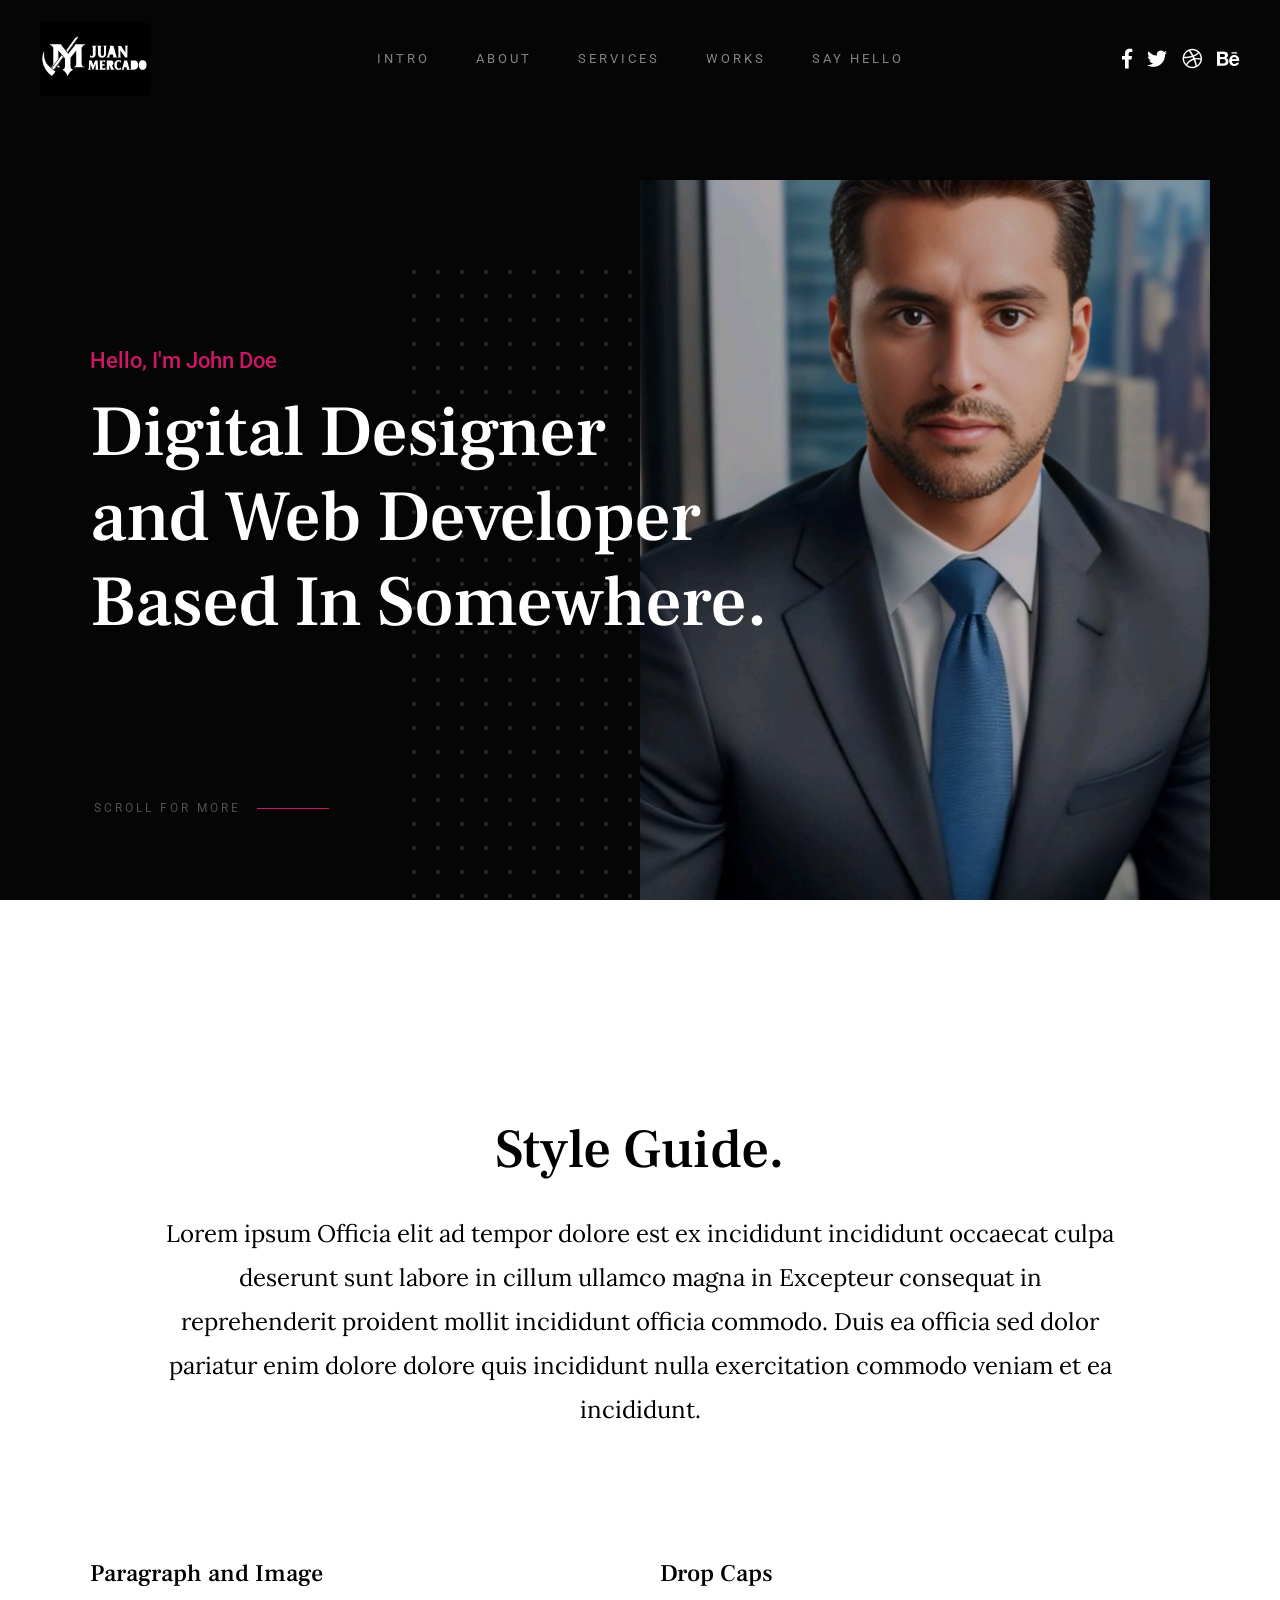
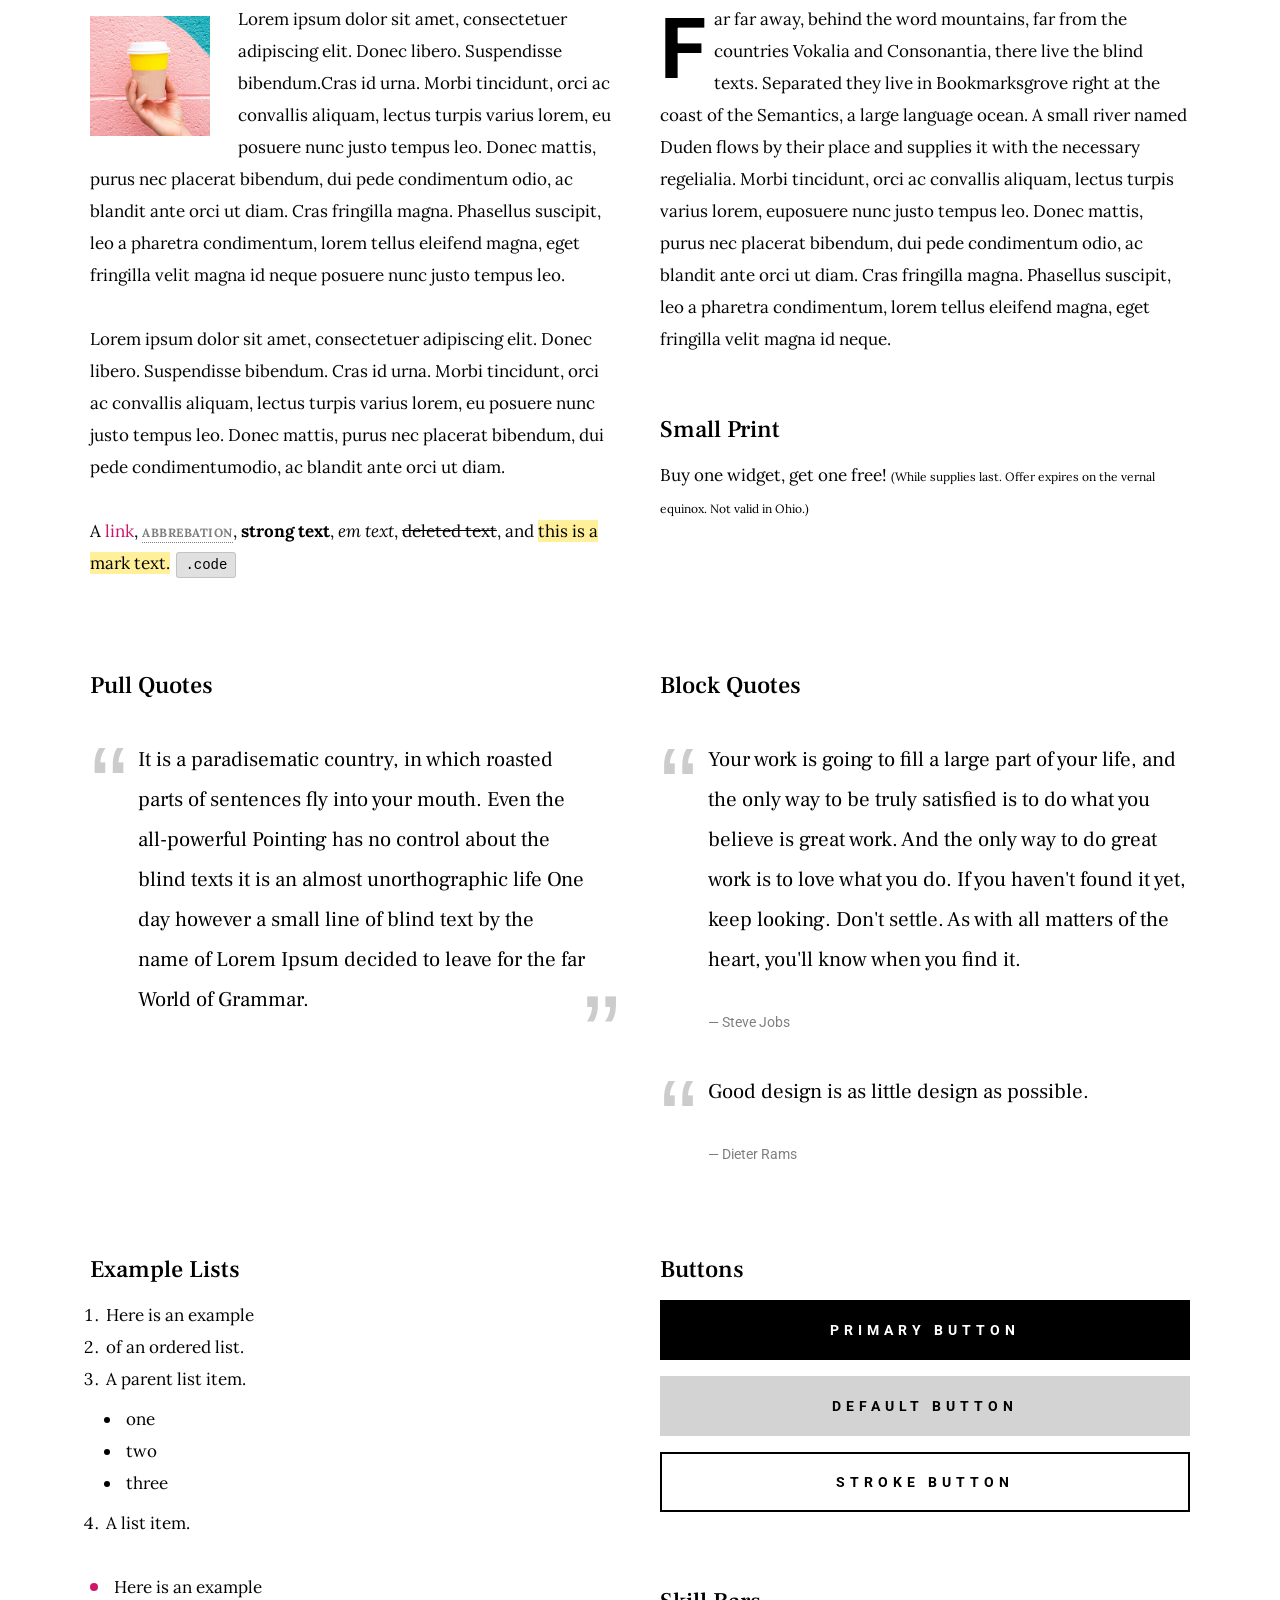
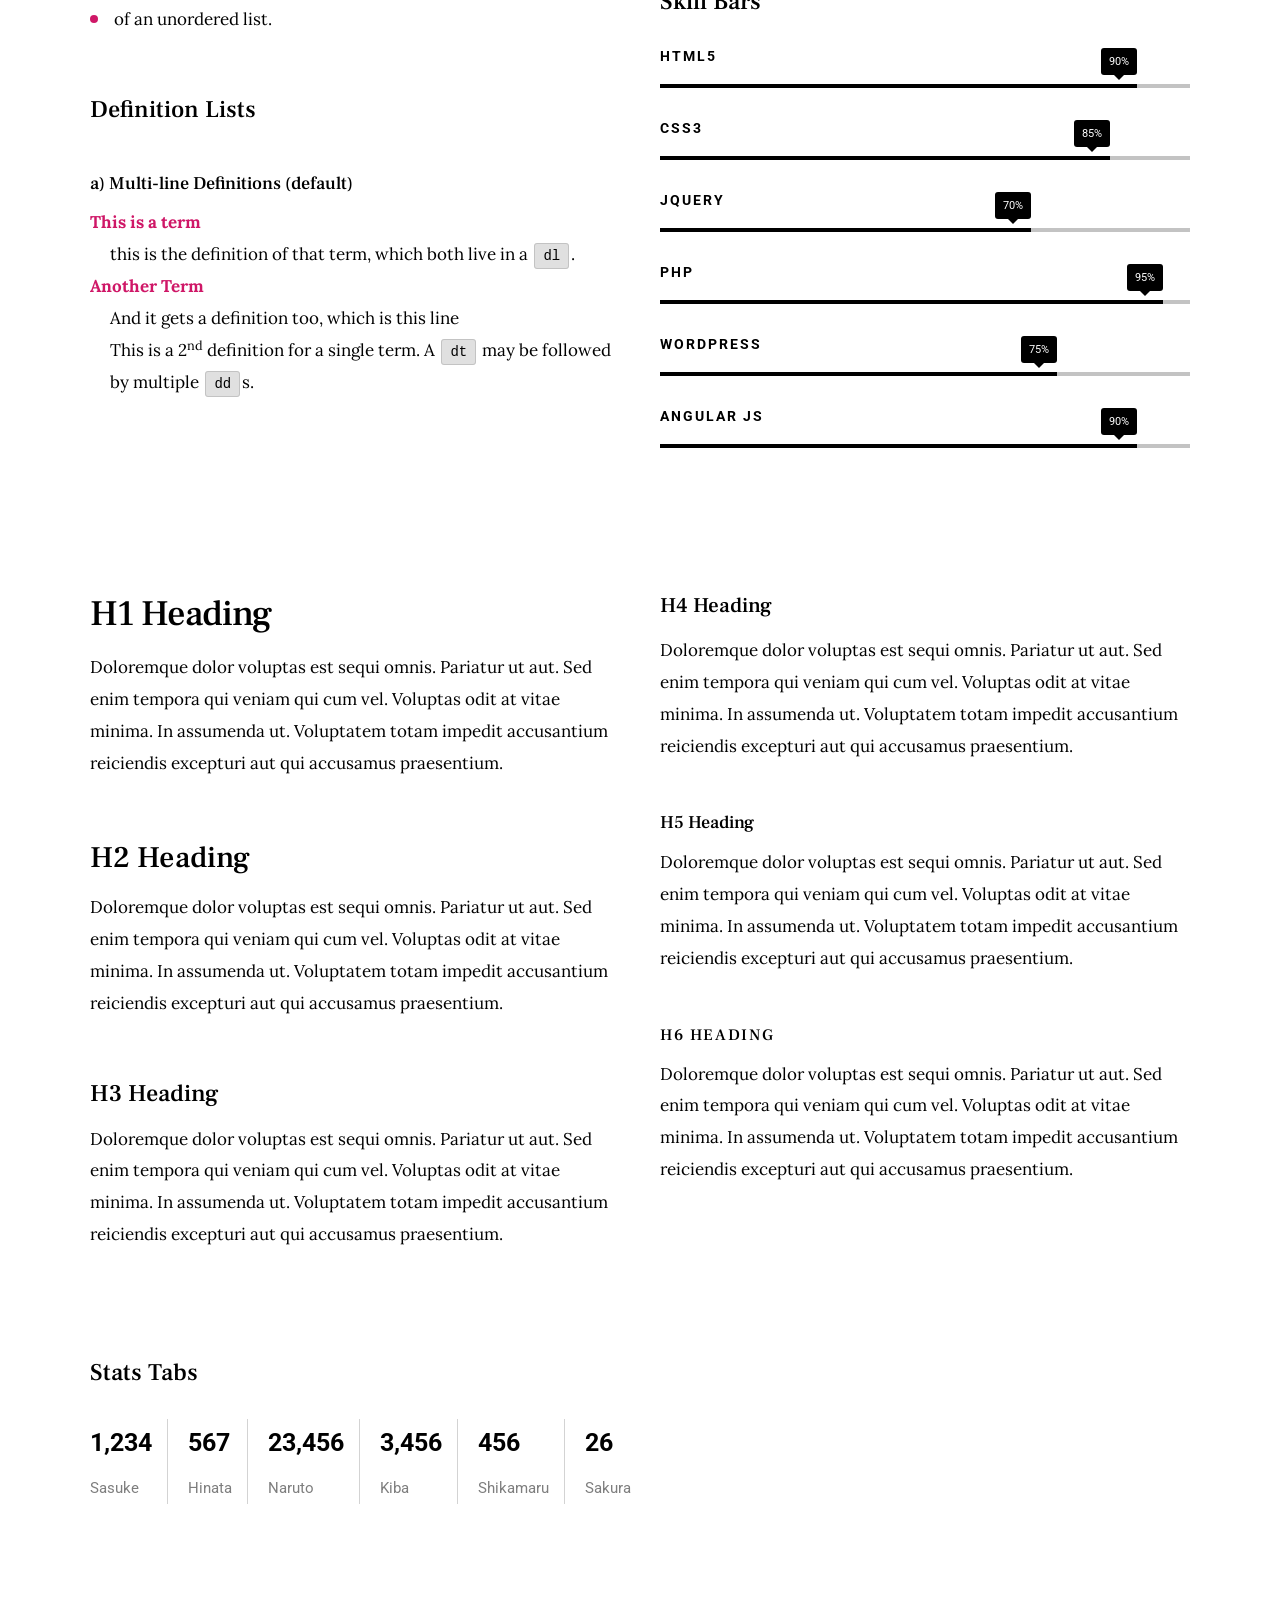
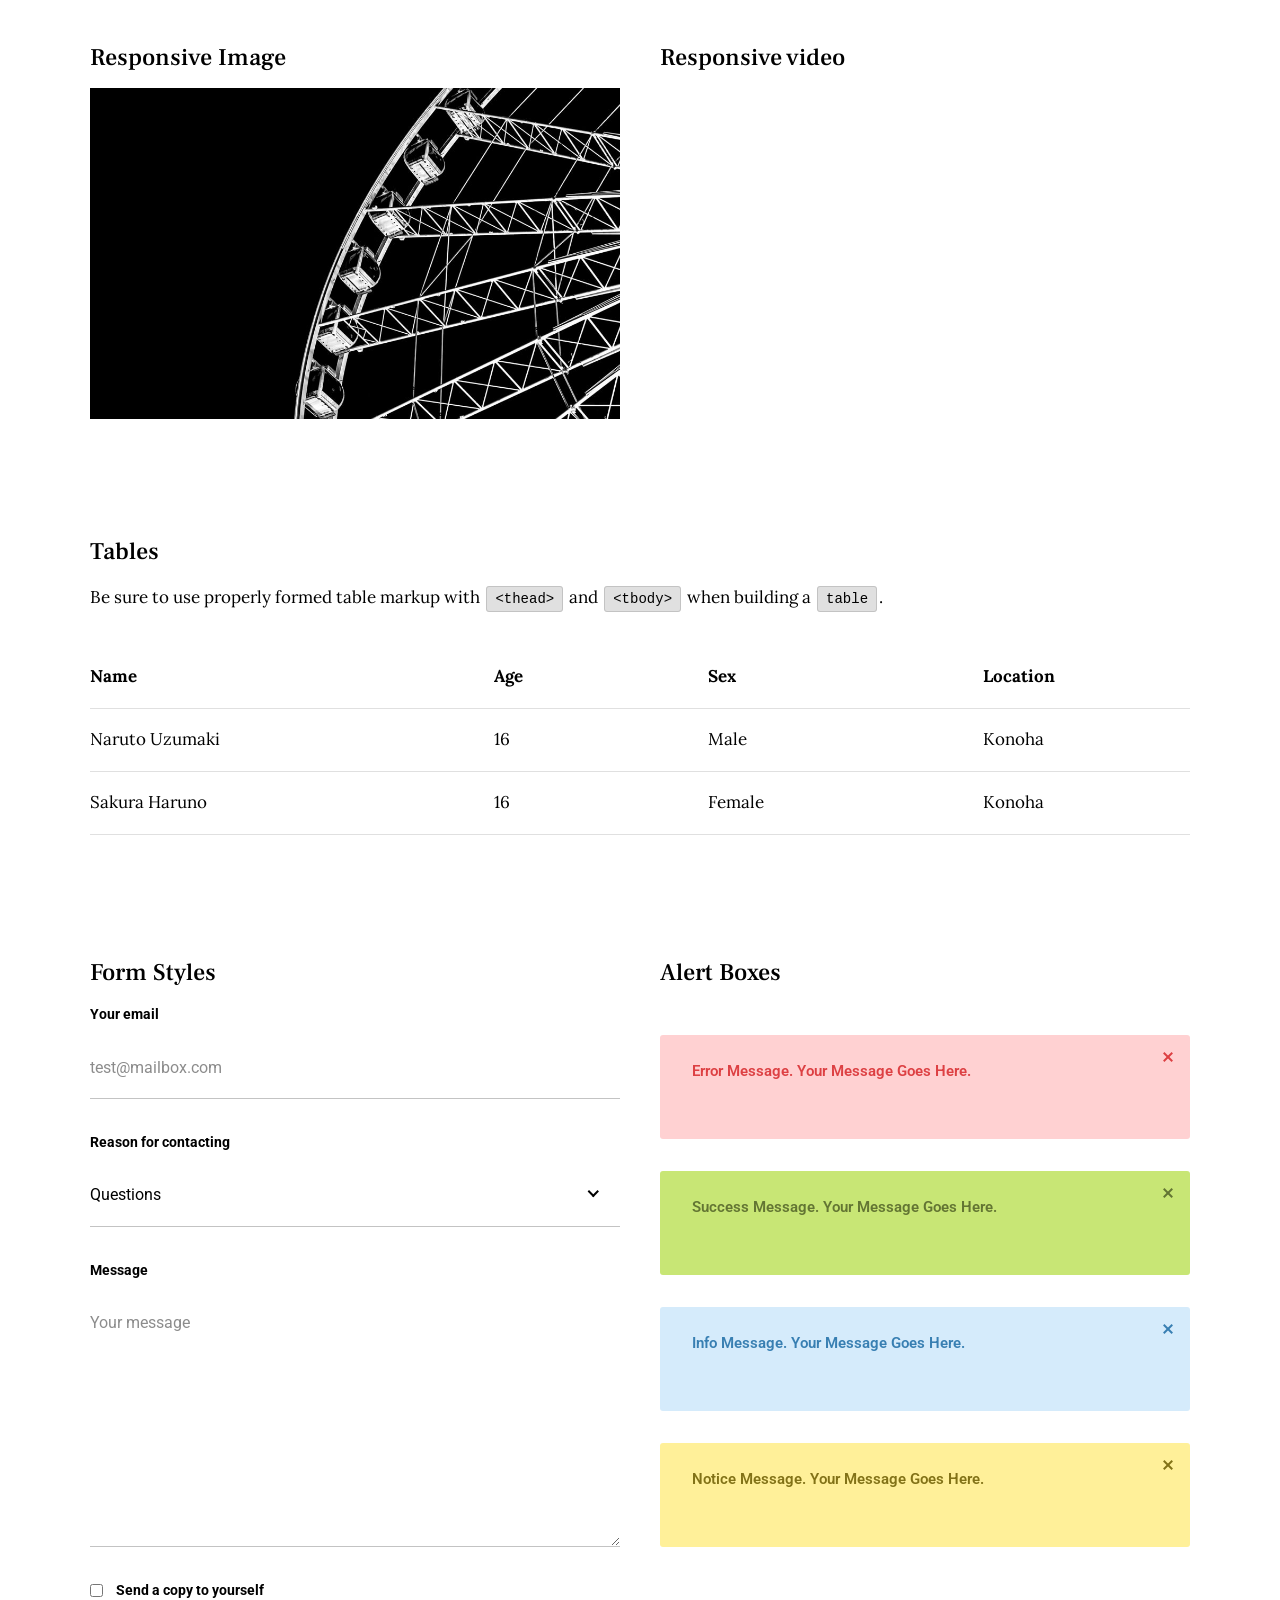
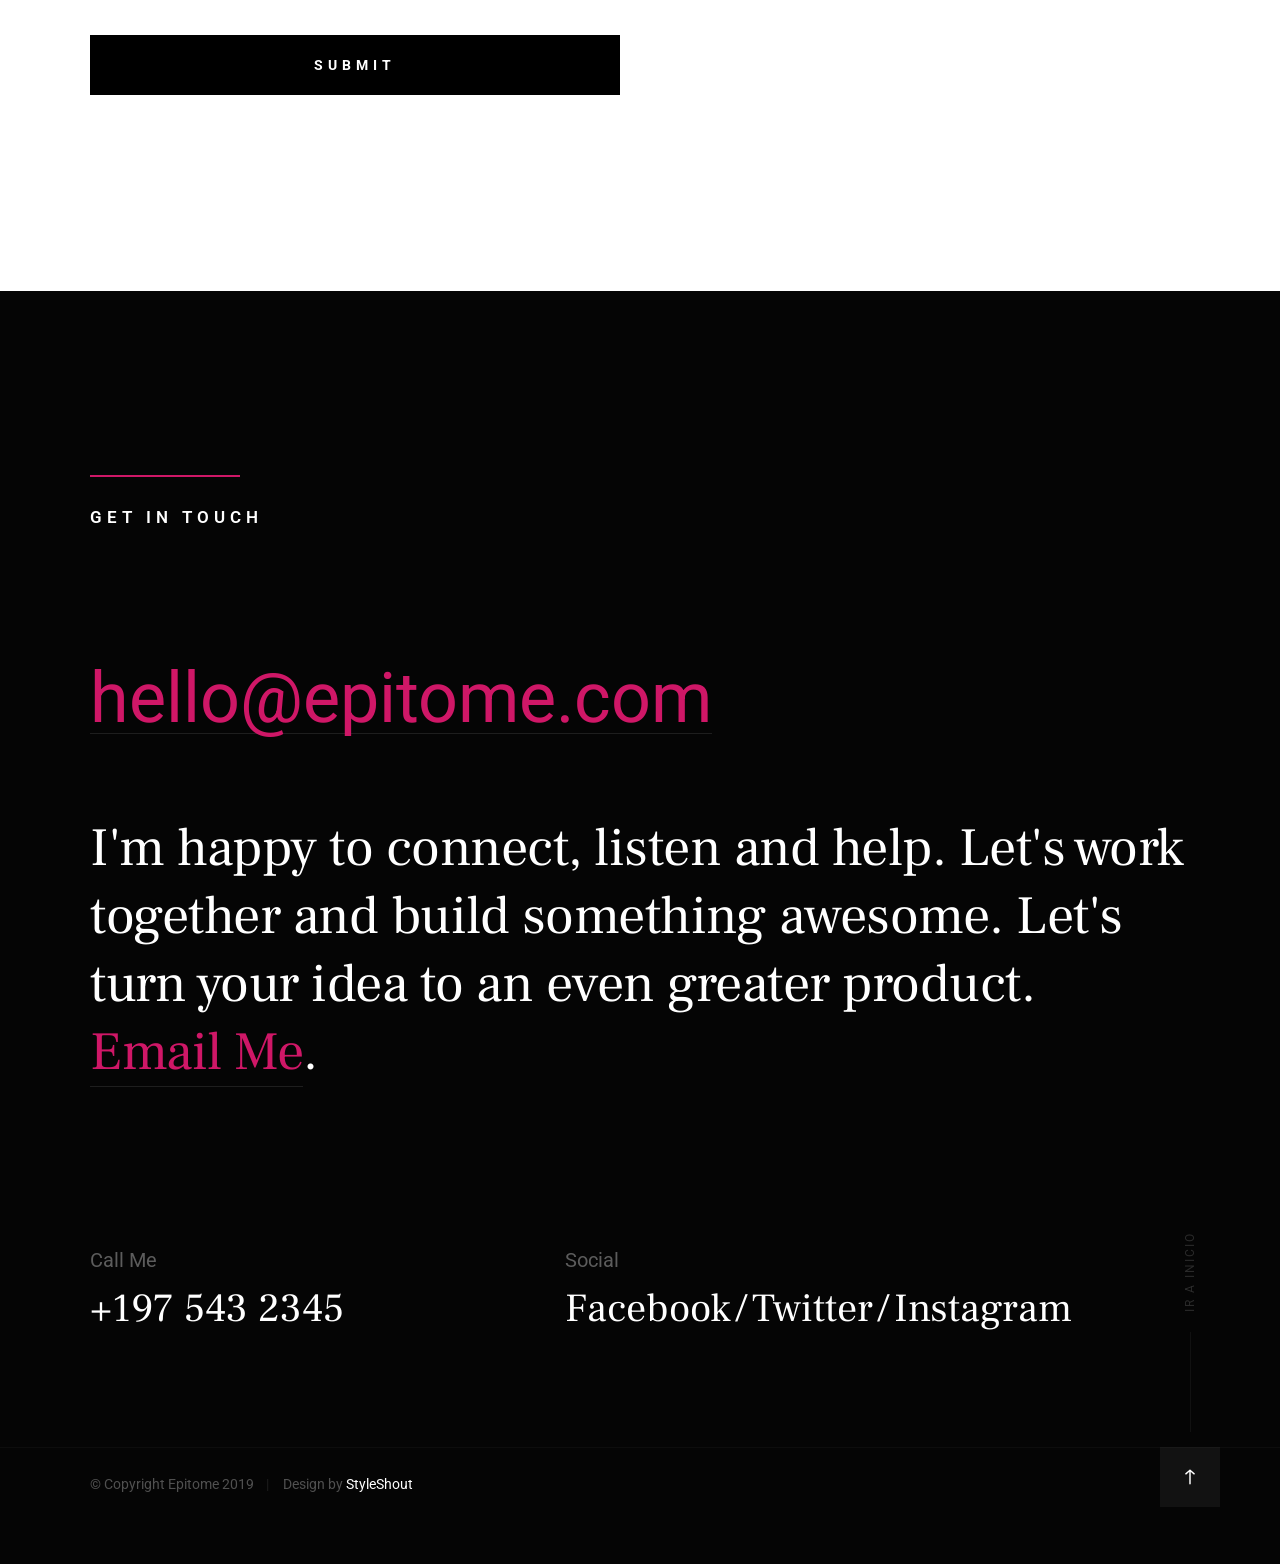
<file: styles.html>
<!DOCTYPE html>
<html class="no-js" lang="en">
<head>

    <!--- basic page needs
    ================================================== -->
    <meta charset="utf-8">
    <title>Epitome - Styles</title>
    <meta name="description" content="">
    <meta name="author" content="">

    <!-- mobile specific metas
    ================================================== -->
    <meta name="viewport" content="width=device-width, initial-scale=1">

    <!-- CSS
    ================================================== -->
    <link rel="stylesheet" href="css/base.css">
    <link rel="stylesheet" href="css/vendor.css">
    <link rel="stylesheet" href="css/main.css">

    <style type="text/css" media="screen">
        .s-styles { 
            background-color: #ffffff;
            padding-top: 21.6rem;
            padding-bottom: 14.8rem;
        }

        .display-1 {
            font-family: "Frank Ruhl Libre", serif;
            font-size: 5.5rem;
            line-height: 1.236;
            letter-spacing: -0.03rem;
            margin-top: 0;
            margin-bottom: 2.8rem;
        }
    </style>

    <!-- script
    ================================================== -->
    <script src="js/modernizr.js"></script>
    <script src="js/pace.min.js"></script>

    <!-- favicons
    ================================================== -->
    <link rel="apple-touch-icon" sizes="180x180" href="apple-touch-icon.png">
    <link rel="icon" type="image/png" sizes="32x32" href="favicon-32x32.png">
    <link rel="icon" type="image/png" sizes="16x16" href="favicon-16x16.png">
    <link rel="manifest" href="site.webmanifest">

</head>

<body id="top">

    <div id="preloader">
        <div id="loader"></div>
    </div>

    <!-- site header
    ================================================== -->
    <header class="s-header">

        <div class="header-logo">
            <a class="site-logo" href="index.html">
                <img src="images/logo.svg" alt="Homepage">
            </a>
        </div>

        <nav class="header-nav-wrap">
            <ul class="header-main-nav">
                <li class="current"><a href="index.html#intro" title="intro">Intro</a></li>
                <li><a href="index.html#about" title="about">About</a></li>
                <li><a href="index.html#services" title="services">Services</a></li>
                <li><a href="index.html#works" title="works">Works</a></li>
                <li><a class="smoothscroll" href="#contact" title="contact us">Say Hello</a></li>	
            </ul>

            <ul class="header-social">
                <li><a href="#0"><i class="fab fa-facebook-f" aria-hidden="true"></i></a></li>
                <li><a href="#0"><i class="fab fa-twitter" aria-hidden="true"></i></a></li>
                <li><a href="#0"><i class="fab fa-dribbble" aria-hidden="true"></i></a></li>
                <li><a href="#0"><i class="fab fa-behance" aria-hidden="true"></i></a></li>
            </ul>
        </nav>

        <a class="header-menu-toggle" href="#"><span>Menu</span></a>

    </header> <!-- end s-header -->


    <!-- intro
    ================================================== -->
    <section id="intro" class="s-intro target-section">

        <div class="row intro-content">

            <div class="column large-9 mob-full intro-text">
                <h3>Hello, I'm John Doe</h3>
                <h1>
                    Digital Designer <br>
                    and Web Developer <br>
                    Based In Somewhere.
                </h1>
            </div>

            <div class="intro-scroll">
                <a href="#styles" class="intro-scroll-link smoothscroll">
                    Scroll For More
                </a>
            </div>

            <div class="intro-grid"></div>
            <div class="intro-pic"></div>

        </div> <!-- end row -->

    </section> <!-- end intro -->


    <!-- styles
    ================================================== -->
    <section id="styles" class="s-styles">
        
        <div class="row narrow section-intro add-bottom text-center">

            <div class="column large-full">

                <h1 class="display-1">Style Guide.</h1>

                <p class="lead">Lorem ipsum Officia elit ad tempor dolore est ex incididunt incididunt occaecat culpa deserunt 
                sunt labore in cillum ullamco magna in Excepteur consequat in reprehenderit proident mollit incididunt officia commodo.
                Duis ea officia sed dolor pariatur enim dolore dolore quis incididunt nulla exercitation commodo veniam et ea incididunt.
                </p>

            </div>

        </div>

        <div class="row">

            <div class="column large-6 tab-full">

                <h3>Paragraph and Image</h3>

                <p><a href="#"><img width="120" height="120" class="pull-left" alt="sample-image" src="images/sample-image.jpg"></a>
                Lorem ipsum dolor sit amet, consectetuer adipiscing elit. Donec libero. Suspendisse bibendum.Cras id urna. Morbi 
                tincidunt, orci ac convallis aliquam, lectus turpis varius lorem, eu posuere nunc justo tempus leo. Donec mattis, 
                purus nec placerat bibendum, dui pede condimentum odio, ac blandit ante orci ut diam. Cras fringilla magna. 
                Phasellus suscipit, leo a pharetra condimentum, lorem tellus eleifend magna, eget fringilla velit magna id 
                neque posuere nunc justo tempus leo. </p>

                <p>
                Lorem ipsum dolor sit amet, consectetuer adipiscing elit. Donec libero. Suspendisse bibendum. Cras id urna. 
                Morbi tincidunt, orci ac convallis aliquam, lectus turpis varius lorem, eu posuere nunc justo tempus leo. 
                Donec mattis, purus nec placerat bibendum, dui pede condimentumodio, ac blandit ante orci ut diam.	
                </p>

                <p>A <a href="#">link</a>,
                <abbr title="this really isn't a very good description">abbrebation</abbr>,
                <strong>strong text</strong>,
                <em>em text</em>,
                <del>deleted text</del>, and
                <mark>this is a mark text.</mark>
                <code>.code</code>
                </p>

            </div>

            <div class="column large-6 tab-full">

                <h3>Drop Caps</h3>

                <p class="drop-cap">Far far away, behind the word mountains, far from the countries Vokalia and Consonantia,
                there live the blind texts. Separated they live in Bookmarksgrove right at the coast of the
                Semantics, a large language ocean. A small river named Duden flows by their place and supplies it with the 
                necessary regelialia. Morbi tincidunt, orci ac convallis aliquam, lectus turpis varius lorem, 
                euposuere nunc justo tempus leo. Donec mattis, purus nec placerat bibendum, dui pede condimentum odio, 
                ac blandit ante orci ut diam. Cras fringilla magna. Phasellus suscipit, leo a pharetra condimentum, 
                lorem tellus eleifend magna, eget fringilla velit magna id neque.
                </p>

                <h3>Small Print</h3>

                <p>Buy one widget, get one free!
                <small>(While supplies last. Offer expires on the vernal equinox. Not valid in Ohio.)</small>
                </p>

            </div>

        </div> <!-- end row -->

        <div class="row">

            <div class="column large-6 tab-full">

                <h3>Pull Quotes</h3>

                <aside class="pull-quote">
                    <blockquote>
                    <p>It is a paradisematic country, in which roasted parts of
                    sentences fly into your mouth. Even the all-powerful Pointing has no control about the blind
                    texts it is an almost unorthographic life One day however a small line of blind text by the name
                    of Lorem Ipsum decided to leave for the far World of Grammar.</p>
                    </blockquote>
                </aside>

            </div>

            <div class="column large-6 tab-full">

                <h3>Block Quotes</h3>

                <blockquote cite="http://where-i-got-my-info-from.com">
                <p>Your work is going to fill a large part of your life, and the only way to be truly satisfied is
                to do what you believe is great work. And the only way to do great work is to love what you do.
                If you haven't found it yet, keep looking. Don't settle. As with all matters of the heart, you'll know when you find it.
                </p>
                <cite>
                    <a href="#0">Steve Jobs</a>
                </cite>
                </blockquote>

                <blockquote>
                <p>Good design is as little design as possible.</p>
                <cite>Dieter Rams</cite>
                </blockquote>

            </div>

        </div> <!-- end row -->


        <div class="row half-bottom">

            <div class="column large-6 tab-full">

                <h3>Example Lists</h3>

                <ol>
                    <li>Here is an example</li>
                    <li>of an ordered list.</li>
                    <li>A parent list item.
                        <ul>
                            <li>one</li>
                            <li>two</li>
                            <li>three</li>
                        </ul>
                        </li>
                        <li>A list item.</li>
                    </ol>

                <ul class="disc">
                    <li>Here is an example</li>
                    <li>of an unordered list.</li>
                </ul>

                <h3>Definition Lists</h3>

                <h5>a) Multi-line Definitions (default) </h5>

                <dl>
                    <dt><strong>This is a term</strong></dt>
                        <dd>this is the definition of that term, which both live in a <code>dl</code>.</dd>
                    <dt><strong>Another Term</strong></dt>
                        <dd>And it gets a definition too, which is this line</dd>
                        <dd>This is a 2<sup>nd</sup> definition for a single term. A <code>dt</code> may be followed by multiple <code>dd</code>s.</dd>
                </dl>

            </div>

            <div class="column large-6 tab-full">

                <h3>Buttons</h3>

                <p>
                    <a class="btn btn--primary full-width" href="#0">Primary Button</a>
                    <a class="btn full-width" href="#0">Default Button</a>
                    <a class="btn btn--stroke full-width" href="#0">Stroke Button</a>
                </p>

                <h3>Skill Bars</h3>
                
                <ul class="skill-bars">
                    <li>
                    <div class="progress percent90"><span>90%</span></div>
                    <strong>HTML5</strong>
                    </li>
                    <li>
                    <div class="progress percent85"><span>85%</span></div>
                    <strong>CSS3</strong>
                    </li>
                    <li>
                    <div class="progress percent70"><span>70%</span></div>
                    <strong>JQuery</strong>
                    </li>
                    <li>
                    <div class="progress percent95"><span>95%</span></div>
                    <strong>PHP</strong>
                    </li>
                    <li>
                    <div class="progress percent75"><span>75%</span></div>
                    <strong>Wordpress</strong>
                    </li>
                    <li>
                    <div class="progress percent90"><span>90%</span></div>
                    <strong>Angular JS</strong>
                    </li>
                </ul>

            </div>

        </div> <!-- end row -->

        <div class="row half-bottom">

            <div class="column large-6 tab-full">
                    
                <h1>H1 Heading</h1>
                <p>Doloremque dolor voluptas est sequi omnis. Pariatur ut aut. Sed enim tempora qui veniam qui cum vel. 
                Voluptas odit at vitae minima. In assumenda ut. Voluptatem totam impedit accusantium reiciendis excepturi aut qui accusamus praesentium.</p>

                <h2>H2 Heading</h2>
                <p>Doloremque dolor voluptas est sequi omnis. Pariatur ut aut. Sed enim tempora qui veniam qui cum vel. 
                Voluptas odit at vitae minima. In assumenda ut. Voluptatem totam impedit accusantium reiciendis excepturi aut qui accusamus praesentium.</p>

                <h3>H3 Heading</h3>
                <p>Doloremque dolor voluptas est sequi omnis. Pariatur ut aut. Sed enim tempora qui veniam qui cum vel. 
                Voluptas odit at vitae minima. In assumenda ut. Voluptatem totam impedit accusantium reiciendis excepturi aut qui accusamus praesentium.</p>

            </div>

            <div class="column large-6 tab-full">
                    
                <h4>H4 Heading</h4>
                <p>Doloremque dolor voluptas est sequi omnis. Pariatur ut aut. Sed enim tempora qui veniam qui cum vel. 
                Voluptas odit at vitae minima. In assumenda ut. Voluptatem totam impedit accusantium reiciendis excepturi aut qui accusamus praesentium.</p>

                <h5>H5 Heading</h5>
                <p>Doloremque dolor voluptas est sequi omnis. Pariatur ut aut. Sed enim tempora qui veniam qui cum vel. 
                Voluptas odit at vitae minima. In assumenda ut. Voluptatem totam impedit accusantium reiciendis excepturi aut qui accusamus praesentium.</p>

                <h6>H6 Heading</h6>
                <p>Doloremque dolor voluptas est sequi omnis. Pariatur ut aut. Sed enim tempora qui veniam qui cum vel. 
                Voluptas odit at vitae minima. In assumenda ut. Voluptatem totam impedit accusantium reiciendis excepturi aut qui accusamus praesentium.</p>

            </div>

        </div>

        <div class="row half-bottom">

            <div class="column large-full">

                    <h3>Stats Tabs</h3>

                <ul class="stats-tabs">
                    <li><a href="#">1,234 <em>Sasuke</em></a></li>
                    <li><a href="#">567 <em>Hinata</em></a></li>
                    <li><a href="#">23,456 <em>Naruto</em></a></li>
                    <li><a href="#">3,456 <em>Kiba</em></a></li>
                    <li><a href="#">456 <em>Shikamaru</em></a></li>
                    <li><a href="#">26 <em>Sakura</em></a></li>
                </ul>

            </div>

        </div> <!-- end row -->

        <div class="row half-bottom">

            <div class="column large-6 tab-full">

                <h3>Responsive Image</h3>
                <p><img src="images/wheel-500.jpg" 
                    srcset="images/wheel-1000.jpg 1000w, 
                    images/wheel-500.jpg 500w" 
                    sizes="(max-width: 1000px) 100vw, 1000px" alt="">
                </p>

            </div>

            <div class="column large-6 tab-full">

                <h3>Responsive video</h3>

                <div class="video-container">
                <iframe src="https://player.vimeo.com/video/14592941?color=00a650&title=0&byline=0&portrait=0" width="500" height="281" frameborder="0" webkitallowfullscreen mozallowfullscreen allowfullscreen></iframe> 
                </div>

            </div>
            
        </div> <!-- end row -->

        <div class="row add-bottom">

            <div class="column large-full">

                <h3>Tables</h3>
                <p>Be sure to use properly formed table markup with <code>&lt;thead&gt;</code> and <code>&lt;tbody&gt;</code> when building a <code>table</code>.</p>

                <div class="table-responsive">

                    <table>
                            <thead>
                            <tr>
                                <th>Name</th>
                                <th>Age</th>
                                <th>Sex</th>
                                <th>Location</th>
                            </tr>
                            </thead>
                            <tbody>
                            <tr>
                                <td>Naruto Uzumaki</td>
                                <td>16</td>
                                <td>Male</td>
                                <td>Konoha</td>
                            </tr>
                            <tr>
                                <td>Sakura Haruno</td>
                                <td>16</td>
                                <td>Female</td>
                                <td>Konoha</td>
                            </tr>
                            </tbody>
                    </table>

                </div>

            </div>
            
        </div> <!-- end row -->    

        <div class="row">

            <div class="column large-6 tab-full">

                <h3>Form Styles</h3>

                <form>
                    <div>
                        <label for="sampleInput">Your email</label>
                        <input class="full-width" type="email" placeholder="test@mailbox.com" id="sampleInput">
                    </div>
                    <div>
                        <label for="sampleRecipientInput">Reason for contacting</label>
                        <div class="ss-custom-select">
                            <select class="full-width" id="sampleRecipientInput">
                                <option value="Option 1">Questions</option>
                                <option value="Option 2">Report</option>
                                <option value="Option 3">Others</option>
                            </select>
                        </div>
                    </div>
                    
                    <label for="exampleMessage">Message</label>
                    <textarea class="full-width" placeholder="Your message" id="exampleMessage"></textarea>

                    <label class="add-bottom">
                        <input type="checkbox">
                        <span class="label-text">Send a copy to yourself</span>
                    </label>
                
                    <input class="btn--primary full-width" type="submit" value="Submit">
                </form>

            </div>

            <div class="column large-6 tab-full">

                <h3>Alert Boxes</h3>

                <br>
                
                <div class="alert-box alert-box--error hideit">
                    <p>Error Message. Your Message Goes Here.</p>
                    <i class="fa fa-times alert-box__close" aria-hidden="true"></i>
                </div><!-- end error -->
                        
                <div class="alert-box alert-box--success hideit">
                    <p>Success Message. Your Message Goes Here.</p>
                    <i class="fa fa-times alert-box__close" aria-hidden="true"></i>
                </div><!-- end success -->
                        
                <div class="alert-box alert-box--info hideit">
                    <p>Info Message. Your Message Goes Here.</p>
                    <i class="fa fa-times alert-box__close" aria-hidden="true"></i>
                </div><!-- end info -->
                        
                <div class="alert-box alert-box--notice hideit">
                    <p>Notice Message. Your Message Goes Here.</p>
                    <i class="fa fa-times alert-box__close" aria-hidden="true"></i>
                </div><!-- end notice -->
            
            </div>

        </div> <!-- end row -->

    </section> <!-- end styles -->


    <!-- contact
    ================================================== -->
    <section id="contact" class="s-contact ss-dark target-section">

        <div class="row heading-block" data-aos="fade-up">
            <div class="column large-full">
                <h2 class="section-heading">Get In Touch</h2>
            </div>
        </div>

        <div class="row contact-main" data-aos="fade-up">
            <div class="column large-full">
                <p class="contact-email">
                    <a href="mailto:#0">hello@epitome.com</a>
                </p>

                <p class="section-desc">
                I'm happy to connect, listen and help. Let's work together and build
                something awesome. Let's turn your idea to an even greater product.
                <a href="mailto:#0">Email Me</a>.
                </p>
            </div>
        </div>

        <div class="row contact-infos" data-aos="fade-up">

            <div class="column large-5 medium-full contact-phone">
                <h4>Call Me</h4>
                <a href="tel:197-543-2345">+197 543 2345</a>
            </div>

            <div class="column large-7 medium-full contact-social">
                <h4>Social</h4>
                <ul>
                    <li><a href="#0" title="Facebook">Facebook</a></li>
                    <li><a href="#0" title="Twitter">Twitter</a></li>
                    <li><a href="#0" title="Instagram">Instagram</a></li>
                </ul>
            </div>

        </div> <!-- end contact-infos -->

    </section> <!-- end s-contact -->


    <!-- footer
    ================================================== -->
    <footer>
        <div class="row">
            <div class="column large-full ss-copyright">
                <span>© Copyright Epitome 2019</span> 
                <span>Design by <a href="https://www.styleshout.com/">StyleShout</a></span>
            </div>
        </div>

        <div class="ss-go-top">
            <a class="smoothscroll" title="Back to Top" href="#top"></a>
        </div>
    </footer>


    <!-- photoswipe background
    ================================================== -->
    <div aria-hidden="true" class="pswp" role="dialog" tabindex="-1">

        <div class="pswp__bg"></div>
        <div class="pswp__scroll-wrap">

            <div class="pswp__container">
                <div class="pswp__item"></div>
                <div class="pswp__item"></div>
                <div class="pswp__item"></div>
            </div>

            <div class="pswp__ui pswp__ui--hidden">
                <div class="pswp__top-bar">
                    <div class="pswp__counter"></div><button class="pswp__button pswp__button--close" title="Close (Esc)"></button> <button class="pswp__button pswp__button--share" title=
                    "Share"></button> <button class="pswp__button pswp__button--fs" title="Toggle fullscreen"></button> <button class="pswp__button pswp__button--zoom" title=
                    "Zoom in/out"></button>
                    <div class="pswp__preloader">
                        <div class="pswp__preloader__icn">
                            <div class="pswp__preloader__cut">
                                <div class="pswp__preloader__donut"></div>
                            </div>
                        </div>
                    </div>
                </div>
                <div class="pswp__share-modal pswp__share-modal--hidden pswp__single-tap">
                    <div class="pswp__share-tooltip"></div>
                </div><button class="pswp__button pswp__button--arrow--left" title="Previous (arrow left)"></button> <button class="pswp__button pswp__button--arrow--right" title=
                "Next (arrow right)"></button>
                <div class="pswp__caption">
                    <div class="pswp__caption__center"></div>
                </div>
            </div>

        </div>

    </div><!-- end photoSwipe background -->


    <!-- Java Script
    ================================================== -->
    <script src="js/jquery-3.2.1.min.js"></script>
    <script src="js/plugins.js"></script>
    <script src="js/main.js"></script>

</body>
</file>
<file: css/base.css>
/* =================================================================== 
 *
 *  Epitome Base Stylesheet
 *  Template Ver. 1.0.0
 *  04-22-2019
 *  ------------------------------------------------------------------
 *
 *  TOC:
 *  # imports
 *  # normalize
 *  # basic/base setup styles
 *	# grid v2 
 *		## medium screen devices
 *		## tablets
 *		## mobile devices
 *		## small mobile devices <= 400px	
 *	# block grids
 *		## block grids - medium screen devices
 *		## block grids - tablets
 *		## block grids - mobile devices
 *		## block grids - small mobile devices <= 400px
 *	# MISC
 *
 * =================================================================== */


/* ===================================================================
 * # imports 
 *
 * ------------------------------------------------------------------- */
@import url("https://fonts.googleapis.com/css?family=Frank+Ruhl+Libre:400,500|Lora:400,400i,700,700i|Roboto:300,400,500,600,700");
@import url("font-awesome/css/fontawesome-all.css");


/* ==========================================================================
 * # normalize
 * normalize.css v8.0.1 | MIT License |
 * github.com/necolas/normalize.css
 *
 * -------------------------------------------------------------------------- */

/* ------------------------------------------------------------------- 
 * ## document
 * ------------------------------------------------------------------- */

/* 1. Correct the line height in all browsers.
 * 2. Prevent adjustments of font size after orientation changes in iOS.*/
html {
	line-height: 1.15;  /* 1 */
	-webkit-text-size-adjust: 100%;  /* 2 */
}

/* ------------------------------------------------------------------- 
 * ## sections
 * ------------------------------------------------------------------- */

/* Remove the margin in all browsers. */
body {
	margin: 0;
}

/* Render the `main` element consistently in IE. */
main {
	display: block;
}

/* Correct the font size and margin on `h1` elements within `section` and
 * `article` contexts in Chrome, Firefox, and Safari. */
h1 {
	font-size: 2em;
	margin: 0.67em 0;
}

/* ------------------------------------------------------------------- 
 * ## grouping
 * ------------------------------------------------------------------- */

/* 1. Add the correct box sizing in Firefox.
 * 2. Show the overflow in Edge and IE. */
hr {
	box-sizing: content-box;  /* 1 */
	height: 0;  /* 1 */
	overflow: visible;  /* 2 */
}

/* 1. Correct the inheritance and scaling of font size in all browsers.
 * 2. Correct the odd `em` font sizing in all browsers. */
pre {
	font-family: monospace, monospace;  /* 1 */
	font-size: 1em;  /* 2 */
}

/* ------------------------------------------------------------------- 
 * ## text-level semantics
 * ------------------------------------------------------------------- */

/* Remove the gray background on active links in IE 10. */
a {
	background-color: transparent;
}

/* 1. Remove the bottom border in Chrome 57-
 * 2. Add the correct text decoration in Chrome, Edge, IE, Opera, and Safari. */
abbr[title] {
	border-bottom: none;  /* 1 */
	text-decoration: underline;  /* 2 */
	text-decoration: underline dotted;  /* 2 */
}

/* Add the correct font weight in Chrome, Edge, and Safari. */
b,
strong {
	font-weight: bolder;
}

/* 1. Correct the inheritance and scaling of font size in all browsers.
 * 2. Correct the odd `em` font sizing in all browsers. */
code,
kbd,
samp {
	font-family: monospace, monospace;  /* 1 */
	font-size: 1em;  /* 2 */
}

/* Add the correct font size in all browsers. */
small {
	font-size: 80%;
}

/* Prevent `sub` and `sup` elements from affecting the line height in
 * all browsers. */
sub,
sup {
	font-size: 75%;
	line-height: 0;
	position: relative;
	vertical-align: baseline;
}

sub {
	bottom: -0.25em;
}

sup {
	top: -0.5em;
}

/* ------------------------------------------------------------------- 
 * ## embedded content
 * ------------------------------------------------------------------- */

/* Remove the border on images inside links in IE 10. */
img {
	border-style: none;
}

/* ------------------------------------------------------------------- 
 * ## forms
 * ------------------------------------------------------------------- */

/* 1. Change the font styles in all browsers.
 * 2. Remove the margin in Firefox and Safari. */
button,
input,
optgroup,
select,
textarea {
	font-family: inherit;  /* 1 */
	font-size: 100%;  /* 1 */
	line-height: 1.15;  /* 1 */
	margin: 0;  /* 2 */
}

/* Show the overflow in IE.
 * 1. Show the overflow in Edge. */
button,
input {

	/* 1 */
	overflow: visible;
}

/* Remove the inheritance of text transform in Edge, Firefox, and IE.
 * 1. Remove the inheritance of text transform in Firefox. */
button,
select {

	/* 1 */
	text-transform: none;
}

/* Correct the inability to style clickable types in iOS and Safari. */
button,
[type="button"],
[type="reset"],
[type="submit"] {
	-webkit-appearance: button;
}

/* Remove the inner border and padding in Firefox. */
button::-moz-focus-inner,
[type="button"]::-moz-focus-inner,
[type="reset"]::-moz-focus-inner,
[type="submit"]::-moz-focus-inner {
	border-style: none;
	padding: 0;
}

/* Restore the focus styles unset by the previous rule. */
button:-moz-focusring,
[type="button"]:-moz-focusring,
[type="reset"]:-moz-focusring,
[type="submit"]:-moz-focusring {
	outline: 1px dotted ButtonText;
}

/* Correct the padding in Firefox. */
fieldset {
	padding: 0.35em 0.75em 0.625em;
}

/* 1. Correct the text wrapping in Edge and IE.
 * 2. Correct the color inheritance from `fieldset` elements in IE.
 * 3. Remove the padding so developers are not caught out when they zero out
 *    `fieldset` elements in all browsers. */
legend {
	box-sizing: border-box;  /* 1 */
	color: inherit;  /* 2 */
	display: table;  /* 1 */
	max-width: 100%;  /* 1 */
	padding: 0;  /* 3 */
	white-space: normal;  /* 1 */
}

/* Add the correct vertical alignment in Chrome, Firefox, and Opera. */
progress {
	vertical-align: baseline;
}

/* Remove the default vertical scrollbar in IE 10+. */
textarea {
	overflow: auto;
}

/* 1. Add the correct box sizing in IE 10.
 * 2. Remove the padding in IE 10. */
[type="checkbox"],
[type="radio"] {
	box-sizing: border-box;  /* 1 */
	padding: 0;  /* 2 */
}

/* Correct the cursor style of increment and decrement buttons in Chrome. */
[type="number"]::-webkit-inner-spin-button,
[type="number"]::-webkit-outer-spin-button {
	height: auto;
}

/* 1. Correct the odd appearance in Chrome and Safari.
 * 2. Correct the outline style in Safari. */
[type="search"] {
	-webkit-appearance: textfield;  /* 1 */
	outline-offset: -2px;  /* 2 */
}

/* Remove the inner padding in Chrome and Safari on macOS. */
[type="search"]::-webkit-search-decoration {
	-webkit-appearance: none;
}

/* 1. Correct the inability to style clickable types in iOS and Safari.
 * 2. Change font properties to `inherit` in Safari. */
::-webkit-file-upload-button {
	-webkit-appearance: button;  /* 1 */
	font: inherit;  /* 2 */
}

/* ------------------------------------------------------------------- 
 * ## interactive
 * ------------------------------------------------------------------- */

/* Add the correct display in Edge, IE 10+, and Firefox. */
details {
	display: block;
}

/* Add the correct display in all browsers. */
summary {
	display: list-item;
}

/* ------------------------------------------------------------------- 
 * ## misc
 * ------------------------------------------------------------------- */

/* Add the correct display in IE 10+. */
template {
	display: none;
}

/* Add the correct display in IE 10. */
[hidden] {
	display: none;
}



/* ===================================================================
 * # basic/base setup styles
 *
 * ------------------------------------------------------------------- */
html {
	font-size: 62.5%;
	box-sizing: border-box;
}

*,
*::before,
*::after {
	box-sizing: inherit;
}

body {
	font-weight: normal;
	line-height: 1;
	word-wrap: break-word;
	-moz-font-smoothing: grayscale;
	-moz-osx-font-smoothing: grayscale;
	-webkit-font-smoothing: antialiased;
	-webkit-overflow-scrolling: touch;
	-webkit-text-size-adjust: none;
}

/* ------------------------------------------------------------------- 
 * ## Media
 * ------------------------------------------------------------------- */
svg,
img,
video
embed,
iframe,
object {
	max-width: 100%;
	height: auto;
}

/* ------------------------------------------------------------------- 
 * ## Typography resets 
 * ------------------------------------------------------------------- */
div, dl, dt, dd, ul, ol, li, h1, h2, h3, h4, h5, h6, pre, form, p, blockquote, th, td {
	margin: 0;
	padding: 0;
}

p {
	font-size: inherit;
	text-rendering: optimizeLegibility;
}

em,
i {
	font-style: italic;
	line-height: inherit;
}

strong,
b {
	font-weight: bold;
	line-height: inherit;
}

small {
	font-size: 60%;
	line-height: inherit;
}

ol,
ul {
	list-style: none;
}

li {
	display: block;
}

/* ------------------------------------------------------------------- 
 * ## links
 * ------------------------------------------------------------------- */
a {
	text-decoration: none;
	line-height: inherit;
}

a img {
	border: none;
}

/* ------------------------------------------------------------------- 
 * ## inputs
 * ------------------------------------------------------------------- */
fieldset {
	margin: 0;
	padding: 0;
}

input[type="email"],
input[type="number"],
input[type="search"],
input[type="text"],
input[type="tel"],
input[type="url"],
input[type="password"],
textarea {
	-webkit-appearance: none;
	-moz-appearance: none;
	appearance: none;
}



/* ===================================================================
 * # grid v2.0.0 
 *
 *   -----------------------------------------------------------------
 * - Grid breakpoints are based on MAXIMUM WIDTH media queries, 
 *   meaning they apply to that one breakpoint and ALL THOSE BELOW IT.
 * - Grid columns without a specified width will automatically layout 
 *   as equal width columns.
 * ------------------------------------------------------------------- */

/* rows
 * ------------------------------------- */
.row {
	width: 89%;
	max-width: 1200px;
	margin: 0 auto;
	display: -ms-flexbox;
	display: -webkit-flex;
	display: flex;
	-webkit-flex-flow: row wrap;
	-ms-flex-flow: row wrap;
	flex-flow: row wrap;
}

.row .row {
	width: auto;
	max-width: none;
	margin-left: -20px;
	margin-right: -20px;
}

/* columns
 * -------------------------------------- */
.column {
	-webkit-flex: 1 1 0%;
	-ms-flex: 1 1 0%;
	flex: 1 1 0%;
	padding: 0 20px;
}

.collapse > .column,
.column.collapse {
	padding: 0;
}

/* flex row containers utility classes
 * ----------------------------------------- */
.row.row-wrap {
	-webkit-flex-wrap: wrap;
	-ms-flex-wrap: wrap;
	flex-wrap: wrap;
}

.row.row-nowrap {
	-webkit-flex-wrap: nowrap;
	-ms-flex-wrap: none;
	flex-wrap: nowrap;
}

.row.row-top {
	-webkit-align-items: flex-start;
	-ms-flex-align: start;
	align-items: flex-start;
}

.row.row-bottom {
	-webkit-align-items: flex-end;
	-ms-flex-align: end;
	align-items: flex-end;
}

.row.row-center {
	-webkit-align-items: center;
	-ms-flex-align: center;
	align-items: center;
}

.row.row-stretch {
	-webkit-align-items: stretch;
	-ms-flex-align: stretch;
	align-items: stretch;
}

.row.row-baseline {
	-webkit-align-items: baseline;
	-ms-flex-align: baseline;
	align-items: baseline;
}

/* flex item utility alignment classes
 * ----------------------------------------- */
.align-center {
	margin: auto;
	-webkit-align-self: center;
	-ms-flex-item-align: center;
	align-self: center;
}

.align-left {
	margin-right: auto;
	-webkit-align-self: center;
	-ms-flex-item-align: center;
	align-self: center;
}

.align-right {
	margin-left: auto;
	-webkit-align-self: center;
	-ms-flex-item-align: center;
	align-self: center;
}

.align-x-center {
	margin-right: auto;
	margin-left: auto;
}

.align-x-left {
	margin-right: auto;
}

.align-x-right {
	margin-left: auto;
}

.align-y-center {
	-webkit-align-self: center;
	-ms-flex-item-align: center;
	align-self: center;
}

.align-y-top {
	-webkit-align-self: flex-start;
	-ms-flex-item-align: start;
	align-self: flex-start;
}

.align-y-bottom {
	-webkit-align-self: flex-end;
	-ms-flex-item-align: end;
	align-self: flex-end;
}

/* large screen column widths 
 * -------------------------------------- */
.large-1 {
	-webkit-flex: 0 0 8.33333%;
	-ms-flex: 0 0 8.33333%;
	flex: 0 0 8.33333%;
	max-width: 8.33333%;
}

.large-2 {
	-webkit-flex: 0 0 16.66667%;
	-ms-flex: 0 0 16.66667%;
	flex: 0 0 16.66667%;
	max-width: 16.66667%;
}

.large-3 {
	-webkit-flex: 0 0 25%;
	-ms-flex: 0 0 25%;
	flex: 0 0 25%;
	max-width: 25%;
}

.large-4 {
	-webkit-flex: 0 0 33.33333%;
	-ms-flex: 0 0 33.33333%;
	flex: 0 0 33.33333%;
	max-width: 33.33333%;
}

.large-5 {
	-webkit-flex: 0 0 41.66667%;
	-ms-flex: 0 0 41.66667%;
	flex: 0 0 41.66667%;
	max-width: 41.66667%;
}

.large-6,
.large-half {
	-webkit-flex: 0 0 50%;
	-ms-flex: 0 0 50%;
	flex: 0 0 50%;
	max-width: 50%;
}

.large-7 {
	-webkit-flex: 0 0 58.33333%;
	-ms-flex: 0 0 58.33333%;
	flex: 0 0 58.33333%;
	max-width: 58.33333%;
}

.large-8 {
	-webkit-flex: 0 0 66.66667%;
	-ms-flex: 0 0 66.66667%;
	flex: 0 0 66.66667%;
	max-width: 66.66667%;
}

.large-9 {
	-webkit-flex: 0 0 75%;
	-ms-flex: 0 0 75%;
	flex: 0 0 75%;
	max-width: 75%;
}

.large-10 {
	-webkit-flex: 0 0 83.33333%;
	-ms-flex: 0 0 83.33333%;
	flex: 0 0 83.33333%;
	max-width: 83.33333%;
}

.large-11 {
	-webkit-flex: 0 0 91.66667%;
	-ms-flex: 0 0 91.66667%;
	flex: 0 0 91.66667%;
	max-width: 91.66667%;
}

.large-12,
.large-full {
	-webkit-flex: 0 0 100%;
	-ms-flex: 0 0 100%;
	flex: 0 0 100%;
	max-width: 100%;
}

/* ------------------------------------------------------------------- 
 * ## medium screen devices
 * ------------------------------------------------------------------- */
@media screen and (max-width:1200px) {
	.row .row {
		margin-left: -16px;
		margin-right: -16px;
	}

	.column {
		padding: 0 16px;
	}

	.medium-1 {
		-webkit-flex: 0 0 8.33333%;
		-ms-flex: 0 0 8.33333%;
		flex: 0 0 8.33333%;
		max-width: 8.33333%;
	}

	.medium-2 {
		-webkit-flex: 0 0 16.66667%;
		-ms-flex: 0 0 16.66667%;
		flex: 0 0 16.66667%;
		max-width: 16.66667%;
	}

	.medium-3 {
		-webkit-flex: 0 0 25%;
		-ms-flex: 0 0 25%;
		flex: 0 0 25%;
		max-width: 25%;
	}

	.medium-4 {
		-webkit-flex: 0 0 33.33333%;
		-ms-flex: 0 0 33.33333%;
		flex: 0 0 33.33333%;
		max-width: 33.33333%;
	}

	.medium-5 {
		-webkit-flex: 0 0 41.66667%;
		-ms-flex: 0 0 41.66667%;
		flex: 0 0 41.66667%;
		max-width: 41.66667%;
	}

	.medium-6,
	.medium-half {
		-webkit-flex: 0 0 50%;
		-ms-flex: 0 0 50%;
		flex: 0 0 50%;
		max-width: 50%;
	}

	.medium-7 {
		-webkit-flex: 0 0 58.33333%;
		-ms-flex: 0 0 58.33333%;
		flex: 0 0 58.33333%;
		max-width: 58.33333%;
	}

	.medium-8 {
		-webkit-flex: 0 0 66.66667%;
		-ms-flex: 0 0 66.66667%;
		flex: 0 0 66.66667%;
		max-width: 66.66667%;
	}

	.medium-9 {
		-webkit-flex: 0 0 75%;
		-ms-flex: 0 0 75%;
		flex: 0 0 75%;
		max-width: 75%;
	}

	.medium-10 {
		-webkit-flex: 0 0 83.33333%;
		-ms-flex: 0 0 83.33333%;
		flex: 0 0 83.33333%;
		max-width: 83.33333%;
	}

	.medium-11 {
		-webkit-flex: 0 0 91.66667%;
		-ms-flex: 0 0 91.66667%;
		flex: 0 0 91.66667%;
		max-width: 91.66667%;
	}

	.medium-12,
	.medium-full {
		-webkit-flex: 0 0 100%;
		-ms-flex: 0 0 100%;
		flex: 0 0 100%;
		max-width: 100%;
	}

}

/* ------------------------------------------------------------------- 
 * ## tablets
 * ------------------------------------------------------------------- */
@media screen and (max-width:800px) {
	.tab-1 {
		-webkit-flex: 0 0 8.33333%;
		-ms-flex: 0 0 8.33333%;
		flex: 0 0 8.33333%;
		max-width: 8.33333%;
	}

	.tab-2 {
		-webkit-flex: 0 0 16.66667%;
		-ms-flex: 0 0 16.66667%;
		flex: 0 0 16.66667%;
		max-width: 16.66667%;
	}

	.tab-3 {
		-webkit-flex: 0 0 25%;
		-ms-flex: 0 0 25%;
		flex: 0 0 25%;
		max-width: 25%;
	}

	.tab-4 {
		-webkit-flex: 0 0 33.33333%;
		-ms-flex: 0 0 33.33333%;
		flex: 0 0 33.33333%;
		max-width: 33.33333%;
	}

	.tab-5 {
		-webkit-flex: 0 0 41.66667%;
		-ms-flex: 0 0 41.66667%;
		flex: 0 0 41.66667%;
		max-width: 41.66667%;
	}

	.tab-6,
	.tab-half {
		-webkit-flex: 0 0 50%;
		-ms-flex: 0 0 50%;
		flex: 0 0 50%;
		max-width: 50%;
	}

	.tab-7 {
		-webkit-flex: 0 0 58.33333%;
		-ms-flex: 0 0 58.33333%;
		flex: 0 0 58.33333%;
		max-width: 58.33333%;
	}

	.tab-8 {
		-webkit-flex: 0 0 66.66667%;
		-ms-flex: 0 0 66.66667%;
		flex: 0 0 66.66667%;
		max-width: 66.66667%;
	}

	.tab-9 {
		-webkit-flex: 0 0 75%;
		-ms-flex: 0 0 75%;
		flex: 0 0 75%;
		max-width: 75%;
	}

	.tab-10 {
		-webkit-flex: 0 0 83.33333%;
		-ms-flex: 0 0 83.33333%;
		flex: 0 0 83.33333%;
		max-width: 83.33333%;
	}

	.tab-11 {
		-webkit-flex: 0 0 91.66667%;
		-ms-flex: 0 0 91.66667%;
		flex: 0 0 91.66667%;
		max-width: 91.66667%;
	}

	.tab-12,
	.tab-full {
		-webkit-flex: 0 0 100%;
		-ms-flex: 0 0 100%;
		flex: 0 0 100%;
		max-width: 100%;
	}

	.hide-on-tablet {
		display: none;
	}

}

/* ------------------------------------------------------------------- 
 * ## mobile devices 
 * ------------------------------------------------------------------- */
@media screen and (max-width:600px) {
	.row {
		width: auto;
		padding-left: 25px;
		padding-right: 25px;
	}

	.row .row {
		margin-left: -10px;
		margin-right: -10px;
		padding-left: 0;
		padding-right: 0;
	}

	.column {
		padding: 0 10px;
	}

	.mob-1 {
		-webkit-flex: 0 0 8.33333%;
		-ms-flex: 0 0 8.33333%;
		flex: 0 0 8.33333%;
		max-width: 8.33333%;
	}

	.mob-2 {
		-webkit-flex: 0 0 16.66667%;
		-ms-flex: 0 0 16.66667%;
		flex: 0 0 16.66667%;
		max-width: 16.66667%;
	}

	.mob-3 {
		-webkit-flex: 0 0 25%;
		-ms-flex: 0 0 25%;
		flex: 0 0 25%;
		max-width: 25%;
	}

	.mob-4 {
		-webkit-flex: 0 0 33.33333%;
		-ms-flex: 0 0 33.33333%;
		flex: 0 0 33.33333%;
		max-width: 33.33333%;
	}

	.mob-5 {
		-webkit-flex: 0 0 41.66667%;
		-ms-flex: 0 0 41.66667%;
		flex: 0 0 41.66667%;
		max-width: 41.66667%;
	}

	.mob-6,
	.mob-half {
		-webkit-flex: 0 0 50%;
		-ms-flex: 0 0 50%;
		flex: 0 0 50%;
		max-width: 50%;
	}

	.mob-7 {
		-webkit-flex: 0 0 58.33333%;
		-ms-flex: 0 0 58.33333%;
		flex: 0 0 58.33333%;
		max-width: 58.33333%;
	}

	.mob-8 {
		-webkit-flex: 0 0 66.66667%;
		-ms-flex: 0 0 66.66667%;
		flex: 0 0 66.66667%;
		max-width: 66.66667%;
	}

	.mob-9 {
		-webkit-flex: 0 0 75%;
		-ms-flex: 0 0 75%;
		flex: 0 0 75%;
		max-width: 75%;
	}

	.mob-10 {
		-webkit-flex: 0 0 83.33333%;
		-ms-flex: 0 0 83.33333%;
		flex: 0 0 83.33333%;
		max-width: 83.33333%;
	}

	.mob-11 {
		-webkit-flex: 0 0 91.66667%;
		-ms-flex: 0 0 91.66667%;
		flex: 0 0 91.66667%;
		max-width: 91.66667%;
	}

	.mob-12,
	.mob-full {
		-webkit-flex: 0 0 100%;
		-ms-flex: 0 0 100%;
		flex: 0 0 100%;
		max-width: 100%;
	}

	.hide-on-mobile {
		display: none;
	}

}

/* ------------------------------------------------------------------- 
 * ## small mobile devices <= 400px
 * ------------------------------------------------------------------- */
@media screen and (max-width:400px) {
	.row .row {
		margin-left: 0;
		margin-right: 0;
	}

	.column {
		-webkit-flex: 0 0 100%;
		-ms-flex: 0 0 100%;
		flex: 0 0 100%;
		max-width: 100%;
		width: 100%;
		margin-left: 0;
		margin-right: 0;
		padding: 0;
	}

}



/* ===================================================================
 * # block grids
 *
 * -------------------------------------------------------------------
 * Equally-sized columns define at parent/row level.
 * ------------------------------------------------------------------- */
.block-large-1-8 > .column {
	-webkit-flex: 0 0 12.5%;
	-ms-flex: 0 0 12.5%;
	flex: 0 0 12.5%;
	max-width: 12.5%;
}

.block-large-1-6 > .column {
	-webkit-flex: 0 0 16.66667%;
	-ms-flex: 0 0 16.66667%;
	flex: 0 0 16.66667%;
	max-width: 16.66667%;
}

.block-large-1-5 > .column {
	-webkit-flex: 0 0 20%;
	-ms-flex: 0 0 20%;
	flex: 0 0 20%;
	max-width: 20%;
}

.block-large-1-4 > .column {
	-webkit-flex: 0 0 25%;
	-ms-flex: 0 0 25%;
	flex: 0 0 25%;
	max-width: 25%;
}

.block-large-1-3 > .column {
	-webkit-flex: 0 0 33.33333%;
	-ms-flex: 0 0 33.33333%;
	flex: 0 0 33.33333%;
	max-width: 33.33333%;
}

.block-large-1-2 > .column {
	-webkit-flex: 0 0 50%;
	-ms-flex: 0 0 50%;
	flex: 0 0 50%;
	max-width: 50%;
}

.block-large-full > .column {
	-webkit-flex: 0 0 100%;
	-ms-flex: 0 0 100%;
	flex: 0 0 100%;
	max-width: 100%;
}

/* ------------------------------------------------------------------- 
 * ## block grids - medium screen devices
 * ------------------------------------------------------------------- */
@media screen and (max-width:1200px) {
	.block-medium-1-8 > .column {
		-webkit-flex: 0 0 12.5%;
		-ms-flex: 0 0 12.5%;
		flex: 0 0 12.5%;
		max-width: 12.5%;
	}

	.block-medium-1-6 > .column {
		-webkit-flex: 0 0 16.66667%;
		-ms-flex: 0 0 16.66667%;
		flex: 0 0 16.66667%;
		max-width: 16.66667%;
	}

	.block-medium-1-5 > .column {
		-webkit-flex: 0 0 20%;
		-ms-flex: 0 0 20%;
		flex: 0 0 20%;
		max-width: 20%;
	}

	.block-medium-1-4 > .column {
		-webkit-flex: 0 0 25%;
		-ms-flex: 0 0 25%;
		flex: 0 0 25%;
		max-width: 25%;
	}

	.block-medium-1-3 > .column {
		-webkit-flex: 0 0 33.33333%;
		-ms-flex: 0 0 33.33333%;
		flex: 0 0 33.33333%;
		max-width: 33.33333%;
	}

	.block-medium-1-2 > .column {
		-webkit-flex: 0 0 50%;
		-ms-flex: 0 0 50%;
		flex: 0 0 50%;
		max-width: 50%;
	}

	.block-medium-full > .column {
		-webkit-flex: 0 0 100%;
		-ms-flex: 0 0 100%;
		flex: 0 0 100%;
		max-width: 100%;
	}

}

/* ------------------------------------------------------------------- 
 * ## block grids - tablets
 * ------------------------------------------------------------------- */
@media screen and (max-width:800px) {
	.block-tab-1-8 > .column {
		-webkit-flex: 0 0 12.5%;
		-ms-flex: 0 0 12.5%;
		flex: 0 0 12.5%;
		max-width: 12.5%;
	}

	.block-tab-1-6 > .column {
		-webkit-flex: 0 0 16.66667%;
		-ms-flex: 0 0 16.66667%;
		flex: 0 0 16.66667%;
		max-width: 16.66667%;
	}

	.block-tab-1-5 > .column {
		-webkit-flex: 0 0 20%;
		-ms-flex: 0 0 20%;
		flex: 0 0 20%;
		max-width: 20%;
	}

	.block-tab-1-4 > .column {
		-webkit-flex: 0 0 25%;
		-ms-flex: 0 0 25%;
		flex: 0 0 25%;
		max-width: 25%;
	}

	.block-tab-1-3 > .column {
		-webkit-flex: 0 0 33.33333%;
		-ms-flex: 0 0 33.33333%;
		flex: 0 0 33.33333%;
		max-width: 33.33333%;
	}

	.block-tab-1-2 > .column {
		-webkit-flex: 0 0 50%;
		-ms-flex: 0 0 50%;
		flex: 0 0 50%;
		max-width: 50%;
	}

	.block-tab-full > .column {
		-webkit-flex: 0 0 100%;
		-ms-flex: 0 0 100%;
		flex: 0 0 100%;
		max-width: 100%;
	}

}

/* ------------------------------------------------------------------- 
 * ## block grids - mobile devices
 * ------------------------------------------------------------------- */
@media screen and (max-width:600px) {
	.block-mob-1-8 > .column {
		-webkit-flex: 0 0 12.5%;
		-ms-flex: 0 0 12.5%;
		flex: 0 0 12.5%;
		max-width: 12.5%;
	}

	.block-mob-1-6 > .column {
		-webkit-flex: 0 0 16.66667%;
		-ms-flex: 0 0 16.66667%;
		flex: 0 0 16.66667%;
		max-width: 16.66667%;
	}

	.block-mob-1-5 > .column {
		-webkit-flex: 0 0 20%;
		-ms-flex: 0 0 20%;
		flex: 0 0 20%;
		max-width: 20%;
	}

	.block-mob-1-4 > .column {
		-webkit-flex: 0 0 25%;
		-ms-flex: 0 0 25%;
		flex: 0 0 25%;
		max-width: 25%;
	}

	.block-mob-1-3 > .column {
		-webkit-flex: 0 0 33.33333%;
		-ms-flex: 0 0 33.33333%;
		flex: 0 0 33.33333%;
		max-width: 33.33333%;
	}

	.block-mob-1-2 > .column {
		-webkit-flex: 0 0 50%;
		-ms-flex: 0 0 50%;
		flex: 0 0 50%;
		max-width: 50%;
	}

	.block-mob-full > .column {
		-webkit-flex: 0 0 100%;
		-ms-flex: 0 0 100%;
		flex: 0 0 100%;
		max-width: 100%;
	}

}

/* ------------------------------------------------------------------- 
 * ## block grids - small mobile devices <= 400px
 * ------------------------------------------------------------------- */
@media screen and (max-width:400px) {
	.stack > .column {
		-webkit-flex: 0 0 100%;
		-ms-flex: 0 0 100%;
		flex: 0 0 100%;
		max-width: 100%;
		width: 100%;
		margin-left: 0;
		margin-right: 0;
		padding: 0;
	}

}



/* ===================================================================
 * # MISC
 *
 * ------------------------------------------------------------------- */
.group:after {
	content: "";
	display: table;
	clear: both;
}

/* misc helper classes
 * -------------------------------------- */
.is-hidden {
	display: none;
}

.is-invisible {
	visibility: hidden;
}

.antialiased {
	-webkit-font-smoothing: antialiased;
	-moz-osx-font-smoothing: grayscale;
}

.overflow-hidden {
	overflow: hidden;
}

.remove-bottom {
	margin-bottom: 0;
}

.half-bottom {
	margin-bottom: 1.6rem !important;
}

.add-bottom {
	margin-bottom: 3.2rem !important;
}

.no-border {
	border: none;
}

.full-width {
	width: 100%;
}

.text-center {
	text-align: center;
}

.text-left {
	text-align: left;
}

.text-right {
	text-align: right;
}

.pull-left {
	float: left;
}

.pull-right {
	float: right;
}

/*# sourceMappingURL=base.css.map */
</file>
<file: css/vendor.css>
/* =================================================================== 
 *
 *  Epitome Vendor/Third Party CSS
 *  Template Ver. 1.0.0 
 *  04-22-2019
 *  ------------------------------------------------------------------
 *
 *  TOC:
 *  # animate on scroll 
 *  # slick slider
 *  # PhotoSwipe main CSS by Dmitry Semenov
 *  # PhotoSwipe Skin
 *
 * =================================================================== */


/* ===================================================================
 * # animate on scroll 
 * https://michalsnik.github.io/aos/
 * ------------------------------------------------------------------- */
[data-aos][data-aos][data-aos-duration='50'],
body[data-aos-duration='50'] [data-aos] {
  transition-duration: 50ms;
}

[data-aos][data-aos][data-aos-delay='50'],
body[data-aos-delay='50'] [data-aos] {
  transition-delay: 0;
}

[data-aos][data-aos][data-aos-delay='50'].aos-animate,
body[data-aos-delay='50'] [data-aos].aos-animate {
  transition-delay: 50ms;
}

[data-aos][data-aos][data-aos-duration='100'],
body[data-aos-duration='100'] [data-aos] {
  transition-duration: .1s;
}

[data-aos][data-aos][data-aos-delay='100'],
body[data-aos-delay='100'] [data-aos] {
  transition-delay: 0;
}

[data-aos][data-aos][data-aos-delay='100'].aos-animate,
body[data-aos-delay='100'] [data-aos].aos-animate {
  transition-delay: .1s;
}

[data-aos][data-aos][data-aos-duration='150'],
body[data-aos-duration='150'] [data-aos] {
  transition-duration: .15s;
}

[data-aos][data-aos][data-aos-delay='150'],
body[data-aos-delay='150'] [data-aos] {
  transition-delay: 0;
}

[data-aos][data-aos][data-aos-delay='150'].aos-animate,
body[data-aos-delay='150'] [data-aos].aos-animate {
  transition-delay: .15s;
}

[data-aos][data-aos][data-aos-duration='200'],
body[data-aos-duration='200'] [data-aos] {
  transition-duration: .2s;
}

[data-aos][data-aos][data-aos-delay='200'],
body[data-aos-delay='200'] [data-aos] {
  transition-delay: 0;
}

[data-aos][data-aos][data-aos-delay='200'].aos-animate,
body[data-aos-delay='200'] [data-aos].aos-animate {
  transition-delay: .2s;
}

[data-aos][data-aos][data-aos-duration='250'],
body[data-aos-duration='250'] [data-aos] {
  transition-duration: .25s;
}

[data-aos][data-aos][data-aos-delay='250'],
body[data-aos-delay='250'] [data-aos] {
  transition-delay: 0;
}

[data-aos][data-aos][data-aos-delay='250'].aos-animate,
body[data-aos-delay='250'] [data-aos].aos-animate {
  transition-delay: .25s;
}

[data-aos][data-aos][data-aos-duration='300'],
body[data-aos-duration='300'] [data-aos] {
  transition-duration: .3s;
}

[data-aos][data-aos][data-aos-delay='300'],
body[data-aos-delay='300'] [data-aos] {
  transition-delay: 0;
}

[data-aos][data-aos][data-aos-delay='300'].aos-animate,
body[data-aos-delay='300'] [data-aos].aos-animate {
  transition-delay: .3s;
}

[data-aos][data-aos][data-aos-duration='350'],
body[data-aos-duration='350'] [data-aos] {
  transition-duration: .35s;
}

[data-aos][data-aos][data-aos-delay='350'],
body[data-aos-delay='350'] [data-aos] {
  transition-delay: 0;
}

[data-aos][data-aos][data-aos-delay='350'].aos-animate,
body[data-aos-delay='350'] [data-aos].aos-animate {
  transition-delay: .35s;
}

[data-aos][data-aos][data-aos-duration='400'],
body[data-aos-duration='400'] [data-aos] {
  transition-duration: .4s;
}

[data-aos][data-aos][data-aos-delay='400'],
body[data-aos-delay='400'] [data-aos] {
  transition-delay: 0;
}

[data-aos][data-aos][data-aos-delay='400'].aos-animate,
body[data-aos-delay='400'] [data-aos].aos-animate {
  transition-delay: .4s;
}

[data-aos][data-aos][data-aos-duration='450'],
body[data-aos-duration='450'] [data-aos] {
  transition-duration: .45s;
}

[data-aos][data-aos][data-aos-delay='450'],
body[data-aos-delay='450'] [data-aos] {
  transition-delay: 0;
}

[data-aos][data-aos][data-aos-delay='450'].aos-animate,
body[data-aos-delay='450'] [data-aos].aos-animate {
  transition-delay: .45s;
}

[data-aos][data-aos][data-aos-duration='500'],
body[data-aos-duration='500'] [data-aos] {
  transition-duration: .5s;
}

[data-aos][data-aos][data-aos-delay='500'],
body[data-aos-delay='500'] [data-aos] {
  transition-delay: 0;
}

[data-aos][data-aos][data-aos-delay='500'].aos-animate,
body[data-aos-delay='500'] [data-aos].aos-animate {
  transition-delay: .5s;
}

[data-aos][data-aos][data-aos-duration='550'],
body[data-aos-duration='550'] [data-aos] {
  transition-duration: .55s;
}

[data-aos][data-aos][data-aos-delay='550'],
body[data-aos-delay='550'] [data-aos] {
  transition-delay: 0;
}

[data-aos][data-aos][data-aos-delay='550'].aos-animate,
body[data-aos-delay='550'] [data-aos].aos-animate {
  transition-delay: .55s;
}

[data-aos][data-aos][data-aos-duration='600'],
body[data-aos-duration='600'] [data-aos] {
  transition-duration: .6s;
}

[data-aos][data-aos][data-aos-delay='600'],
body[data-aos-delay='600'] [data-aos] {
  transition-delay: 0;
}

[data-aos][data-aos][data-aos-delay='600'].aos-animate,
body[data-aos-delay='600'] [data-aos].aos-animate {
  transition-delay: .6s;
}

[data-aos][data-aos][data-aos-duration='650'],
body[data-aos-duration='650'] [data-aos] {
  transition-duration: .65s;
}

[data-aos][data-aos][data-aos-delay='650'],
body[data-aos-delay='650'] [data-aos] {
  transition-delay: 0;
}

[data-aos][data-aos][data-aos-delay='650'].aos-animate,
body[data-aos-delay='650'] [data-aos].aos-animate {
  transition-delay: .65s;
}

[data-aos][data-aos][data-aos-duration='700'],
body[data-aos-duration='700'] [data-aos] {
  transition-duration: .7s;
}

[data-aos][data-aos][data-aos-delay='700'],
body[data-aos-delay='700'] [data-aos] {
  transition-delay: 0;
}

[data-aos][data-aos][data-aos-delay='700'].aos-animate,
body[data-aos-delay='700'] [data-aos].aos-animate {
  transition-delay: .7s;
}

[data-aos][data-aos][data-aos-duration='750'],
body[data-aos-duration='750'] [data-aos] {
  transition-duration: .75s;
}

[data-aos][data-aos][data-aos-delay='750'],
body[data-aos-delay='750'] [data-aos] {
  transition-delay: 0;
}

[data-aos][data-aos][data-aos-delay='750'].aos-animate,
body[data-aos-delay='750'] [data-aos].aos-animate {
  transition-delay: .75s;
}

[data-aos][data-aos][data-aos-duration='800'],
body[data-aos-duration='800'] [data-aos] {
  transition-duration: .8s;
}

[data-aos][data-aos][data-aos-delay='800'],
body[data-aos-delay='800'] [data-aos] {
  transition-delay: 0;
}

[data-aos][data-aos][data-aos-delay='800'].aos-animate,
body[data-aos-delay='800'] [data-aos].aos-animate {
  transition-delay: .8s;
}

[data-aos][data-aos][data-aos-duration='850'],
body[data-aos-duration='850'] [data-aos] {
  transition-duration: .85s;
}

[data-aos][data-aos][data-aos-delay='850'],
body[data-aos-delay='850'] [data-aos] {
  transition-delay: 0;
}

[data-aos][data-aos][data-aos-delay='850'].aos-animate,
body[data-aos-delay='850'] [data-aos].aos-animate {
  transition-delay: .85s;
}

[data-aos][data-aos][data-aos-duration='900'],
body[data-aos-duration='900'] [data-aos] {
  transition-duration: .9s;
}

[data-aos][data-aos][data-aos-delay='900'],
body[data-aos-delay='900'] [data-aos] {
  transition-delay: 0;
}

[data-aos][data-aos][data-aos-delay='900'].aos-animate,
body[data-aos-delay='900'] [data-aos].aos-animate {
  transition-delay: .9s;
}

[data-aos][data-aos][data-aos-duration='950'],
body[data-aos-duration='950'] [data-aos] {
  transition-duration: .95s;
}

[data-aos][data-aos][data-aos-delay='950'],
body[data-aos-delay='950'] [data-aos] {
  transition-delay: 0;
}

[data-aos][data-aos][data-aos-delay='950'].aos-animate,
body[data-aos-delay='950'] [data-aos].aos-animate {
  transition-delay: .95s;
}

[data-aos][data-aos][data-aos-duration='1000'],
body[data-aos-duration='1000'] [data-aos] {
  transition-duration: 1s;
}

[data-aos][data-aos][data-aos-delay='1000'],
body[data-aos-delay='1000'] [data-aos] {
  transition-delay: 0;
}

[data-aos][data-aos][data-aos-delay='1000'].aos-animate,
body[data-aos-delay='1000'] [data-aos].aos-animate {
  transition-delay: 1s;
}

[data-aos][data-aos][data-aos-duration='1050'],
body[data-aos-duration='1050'] [data-aos] {
  transition-duration: 1.05s;
}

[data-aos][data-aos][data-aos-delay='1050'],
body[data-aos-delay='1050'] [data-aos] {
  transition-delay: 0;
}

[data-aos][data-aos][data-aos-delay='1050'].aos-animate,
body[data-aos-delay='1050'] [data-aos].aos-animate {
  transition-delay: 1.05s;
}

[data-aos][data-aos][data-aos-duration='1100'],
body[data-aos-duration='1100'] [data-aos] {
  transition-duration: 1.1s;
}

[data-aos][data-aos][data-aos-delay='1100'],
body[data-aos-delay='1100'] [data-aos] {
  transition-delay: 0;
}

[data-aos][data-aos][data-aos-delay='1100'].aos-animate,
body[data-aos-delay='1100'] [data-aos].aos-animate {
  transition-delay: 1.1s;
}

[data-aos][data-aos][data-aos-duration='1150'],
body[data-aos-duration='1150'] [data-aos] {
  transition-duration: 1.15s;
}

[data-aos][data-aos][data-aos-delay='1150'],
body[data-aos-delay='1150'] [data-aos] {
  transition-delay: 0;
}

[data-aos][data-aos][data-aos-delay='1150'].aos-animate,
body[data-aos-delay='1150'] [data-aos].aos-animate {
  transition-delay: 1.15s;
}

[data-aos][data-aos][data-aos-duration='1200'],
body[data-aos-duration='1200'] [data-aos] {
  transition-duration: 1.2s;
}

[data-aos][data-aos][data-aos-delay='1200'],
body[data-aos-delay='1200'] [data-aos] {
  transition-delay: 0;
}

[data-aos][data-aos][data-aos-delay='1200'].aos-animate,
body[data-aos-delay='1200'] [data-aos].aos-animate {
  transition-delay: 1.2s;
}

[data-aos][data-aos][data-aos-duration='1250'],
body[data-aos-duration='1250'] [data-aos] {
  transition-duration: 1.25s;
}

[data-aos][data-aos][data-aos-delay='1250'],
body[data-aos-delay='1250'] [data-aos] {
  transition-delay: 0;
}

[data-aos][data-aos][data-aos-delay='1250'].aos-animate,
body[data-aos-delay='1250'] [data-aos].aos-animate {
  transition-delay: 1.25s;
}

[data-aos][data-aos][data-aos-duration='1300'],
body[data-aos-duration='1300'] [data-aos] {
  transition-duration: 1.3s;
}

[data-aos][data-aos][data-aos-delay='1300'],
body[data-aos-delay='1300'] [data-aos] {
  transition-delay: 0;
}

[data-aos][data-aos][data-aos-delay='1300'].aos-animate,
body[data-aos-delay='1300'] [data-aos].aos-animate {
  transition-delay: 1.3s;
}

[data-aos][data-aos][data-aos-duration='1350'],
body[data-aos-duration='1350'] [data-aos] {
  transition-duration: 1.35s;
}

[data-aos][data-aos][data-aos-delay='1350'],
body[data-aos-delay='1350'] [data-aos] {
  transition-delay: 0;
}

[data-aos][data-aos][data-aos-delay='1350'].aos-animate,
body[data-aos-delay='1350'] [data-aos].aos-animate {
  transition-delay: 1.35s;
}

[data-aos][data-aos][data-aos-duration='1400'],
body[data-aos-duration='1400'] [data-aos] {
  transition-duration: 1.4s;
}

[data-aos][data-aos][data-aos-delay='1400'],
body[data-aos-delay='1400'] [data-aos] {
  transition-delay: 0;
}

[data-aos][data-aos][data-aos-delay='1400'].aos-animate,
body[data-aos-delay='1400'] [data-aos].aos-animate {
  transition-delay: 1.4s;
}

[data-aos][data-aos][data-aos-duration='1450'],
body[data-aos-duration='1450'] [data-aos] {
  transition-duration: 1.45s;
}

[data-aos][data-aos][data-aos-delay='1450'],
body[data-aos-delay='1450'] [data-aos] {
  transition-delay: 0;
}

[data-aos][data-aos][data-aos-delay='1450'].aos-animate,
body[data-aos-delay='1450'] [data-aos].aos-animate {
  transition-delay: 1.45s;
}

[data-aos][data-aos][data-aos-duration='1500'],
body[data-aos-duration='1500'] [data-aos] {
  transition-duration: 1.5s;
}

[data-aos][data-aos][data-aos-delay='1500'],
body[data-aos-delay='1500'] [data-aos] {
  transition-delay: 0;
}

[data-aos][data-aos][data-aos-delay='1500'].aos-animate,
body[data-aos-delay='1500'] [data-aos].aos-animate {
  transition-delay: 1.5s;
}

[data-aos][data-aos][data-aos-duration='1550'],
body[data-aos-duration='1550'] [data-aos] {
  transition-duration: 1.55s;
}

[data-aos][data-aos][data-aos-delay='1550'],
body[data-aos-delay='1550'] [data-aos] {
  transition-delay: 0;
}

[data-aos][data-aos][data-aos-delay='1550'].aos-animate,
body[data-aos-delay='1550'] [data-aos].aos-animate {
  transition-delay: 1.55s;
}

[data-aos][data-aos][data-aos-duration='1600'],
body[data-aos-duration='1600'] [data-aos] {
  transition-duration: 1.6s;
}

[data-aos][data-aos][data-aos-delay='1600'],
body[data-aos-delay='1600'] [data-aos] {
  transition-delay: 0;
}

[data-aos][data-aos][data-aos-delay='1600'].aos-animate,
body[data-aos-delay='1600'] [data-aos].aos-animate {
  transition-delay: 1.6s;
}

[data-aos][data-aos][data-aos-duration='1650'],
body[data-aos-duration='1650'] [data-aos] {
  transition-duration: 1.65s;
}

[data-aos][data-aos][data-aos-delay='1650'],
body[data-aos-delay='1650'] [data-aos] {
  transition-delay: 0;
}

[data-aos][data-aos][data-aos-delay='1650'].aos-animate,
body[data-aos-delay='1650'] [data-aos].aos-animate {
  transition-delay: 1.65s;
}

[data-aos][data-aos][data-aos-duration='1700'],
body[data-aos-duration='1700'] [data-aos] {
  transition-duration: 1.7s;
}

[data-aos][data-aos][data-aos-delay='1700'],
body[data-aos-delay='1700'] [data-aos] {
  transition-delay: 0;
}

[data-aos][data-aos][data-aos-delay='1700'].aos-animate,
body[data-aos-delay='1700'] [data-aos].aos-animate {
  transition-delay: 1.7s;
}

[data-aos][data-aos][data-aos-duration='1750'],
body[data-aos-duration='1750'] [data-aos] {
  transition-duration: 1.75s;
}

[data-aos][data-aos][data-aos-delay='1750'],
body[data-aos-delay='1750'] [data-aos] {
  transition-delay: 0;
}

[data-aos][data-aos][data-aos-delay='1750'].aos-animate,
body[data-aos-delay='1750'] [data-aos].aos-animate {
  transition-delay: 1.75s;
}

[data-aos][data-aos][data-aos-duration='1800'],
body[data-aos-duration='1800'] [data-aos] {
  transition-duration: 1.8s;
}

[data-aos][data-aos][data-aos-delay='1800'],
body[data-aos-delay='1800'] [data-aos] {
  transition-delay: 0;
}

[data-aos][data-aos][data-aos-delay='1800'].aos-animate,
body[data-aos-delay='1800'] [data-aos].aos-animate {
  transition-delay: 1.8s;
}

[data-aos][data-aos][data-aos-duration='1850'],
body[data-aos-duration='1850'] [data-aos] {
  transition-duration: 1.85s;
}

[data-aos][data-aos][data-aos-delay='1850'],
body[data-aos-delay='1850'] [data-aos] {
  transition-delay: 0;
}

[data-aos][data-aos][data-aos-delay='1850'].aos-animate,
body[data-aos-delay='1850'] [data-aos].aos-animate {
  transition-delay: 1.85s;
}

[data-aos][data-aos][data-aos-duration='1900'],
body[data-aos-duration='1900'] [data-aos] {
  transition-duration: 1.9s;
}

[data-aos][data-aos][data-aos-delay='1900'],
body[data-aos-delay='1900'] [data-aos] {
  transition-delay: 0;
}

[data-aos][data-aos][data-aos-delay='1900'].aos-animate,
body[data-aos-delay='1900'] [data-aos].aos-animate {
  transition-delay: 1.9s;
}

[data-aos][data-aos][data-aos-duration='1950'],
body[data-aos-duration='1950'] [data-aos] {
  transition-duration: 1.95s;
}

[data-aos][data-aos][data-aos-delay='1950'],
body[data-aos-delay='1950'] [data-aos] {
  transition-delay: 0;
}

[data-aos][data-aos][data-aos-delay='1950'].aos-animate,
body[data-aos-delay='1950'] [data-aos].aos-animate {
  transition-delay: 1.95s;
}

[data-aos][data-aos][data-aos-duration='2000'],
body[data-aos-duration='2000'] [data-aos] {
  transition-duration: 2s;
}

[data-aos][data-aos][data-aos-delay='2000'],
body[data-aos-delay='2000'] [data-aos] {
  transition-delay: 0;
}

[data-aos][data-aos][data-aos-delay='2000'].aos-animate,
body[data-aos-delay='2000'] [data-aos].aos-animate {
  transition-delay: 2s;
}

[data-aos][data-aos][data-aos-duration='2050'],
body[data-aos-duration='2050'] [data-aos] {
  transition-duration: 2.05s;
}

[data-aos][data-aos][data-aos-delay='2050'],
body[data-aos-delay='2050'] [data-aos] {
  transition-delay: 0;
}

[data-aos][data-aos][data-aos-delay='2050'].aos-animate,
body[data-aos-delay='2050'] [data-aos].aos-animate {
  transition-delay: 2.05s;
}

[data-aos][data-aos][data-aos-duration='2100'],
body[data-aos-duration='2100'] [data-aos] {
  transition-duration: 2.1s;
}

[data-aos][data-aos][data-aos-delay='2100'],
body[data-aos-delay='2100'] [data-aos] {
  transition-delay: 0;
}

[data-aos][data-aos][data-aos-delay='2100'].aos-animate,
body[data-aos-delay='2100'] [data-aos].aos-animate {
  transition-delay: 2.1s;
}

[data-aos][data-aos][data-aos-duration='2150'],
body[data-aos-duration='2150'] [data-aos] {
  transition-duration: 2.15s;
}

[data-aos][data-aos][data-aos-delay='2150'],
body[data-aos-delay='2150'] [data-aos] {
  transition-delay: 0;
}

[data-aos][data-aos][data-aos-delay='2150'].aos-animate,
body[data-aos-delay='2150'] [data-aos].aos-animate {
  transition-delay: 2.15s;
}

[data-aos][data-aos][data-aos-duration='2200'],
body[data-aos-duration='2200'] [data-aos] {
  transition-duration: 2.2s;
}

[data-aos][data-aos][data-aos-delay='2200'],
body[data-aos-delay='2200'] [data-aos] {
  transition-delay: 0;
}

[data-aos][data-aos][data-aos-delay='2200'].aos-animate,
body[data-aos-delay='2200'] [data-aos].aos-animate {
  transition-delay: 2.2s;
}

[data-aos][data-aos][data-aos-duration='2250'],
body[data-aos-duration='2250'] [data-aos] {
  transition-duration: 2.25s;
}

[data-aos][data-aos][data-aos-delay='2250'],
body[data-aos-delay='2250'] [data-aos] {
  transition-delay: 0;
}

[data-aos][data-aos][data-aos-delay='2250'].aos-animate,
body[data-aos-delay='2250'] [data-aos].aos-animate {
  transition-delay: 2.25s;
}

[data-aos][data-aos][data-aos-duration='2300'],
body[data-aos-duration='2300'] [data-aos] {
  transition-duration: 2.3s;
}

[data-aos][data-aos][data-aos-delay='2300'],
body[data-aos-delay='2300'] [data-aos] {
  transition-delay: 0;
}

[data-aos][data-aos][data-aos-delay='2300'].aos-animate,
body[data-aos-delay='2300'] [data-aos].aos-animate {
  transition-delay: 2.3s;
}

[data-aos][data-aos][data-aos-duration='2350'],
body[data-aos-duration='2350'] [data-aos] {
  transition-duration: 2.35s;
}

[data-aos][data-aos][data-aos-delay='2350'],
body[data-aos-delay='2350'] [data-aos] {
  transition-delay: 0;
}

[data-aos][data-aos][data-aos-delay='2350'].aos-animate,
body[data-aos-delay='2350'] [data-aos].aos-animate {
  transition-delay: 2.35s;
}

[data-aos][data-aos][data-aos-duration='2400'],
body[data-aos-duration='2400'] [data-aos] {
  transition-duration: 2.4s;
}

[data-aos][data-aos][data-aos-delay='2400'],
body[data-aos-delay='2400'] [data-aos] {
  transition-delay: 0;
}

[data-aos][data-aos][data-aos-delay='2400'].aos-animate,
body[data-aos-delay='2400'] [data-aos].aos-animate {
  transition-delay: 2.4s;
}

[data-aos][data-aos][data-aos-duration='2450'],
body[data-aos-duration='2450'] [data-aos] {
  transition-duration: 2.45s;
}

[data-aos][data-aos][data-aos-delay='2450'],
body[data-aos-delay='2450'] [data-aos] {
  transition-delay: 0;
}

[data-aos][data-aos][data-aos-delay='2450'].aos-animate,
body[data-aos-delay='2450'] [data-aos].aos-animate {
  transition-delay: 2.45s;
}

[data-aos][data-aos][data-aos-duration='2500'],
body[data-aos-duration='2500'] [data-aos] {
  transition-duration: 2.5s;
}

[data-aos][data-aos][data-aos-delay='2500'],
body[data-aos-delay='2500'] [data-aos] {
  transition-delay: 0;
}

[data-aos][data-aos][data-aos-delay='2500'].aos-animate,
body[data-aos-delay='2500'] [data-aos].aos-animate {
  transition-delay: 2.5s;
}

[data-aos][data-aos][data-aos-duration='2550'],
body[data-aos-duration='2550'] [data-aos] {
  transition-duration: 2.55s;
}

[data-aos][data-aos][data-aos-delay='2550'],
body[data-aos-delay='2550'] [data-aos] {
  transition-delay: 0;
}

[data-aos][data-aos][data-aos-delay='2550'].aos-animate,
body[data-aos-delay='2550'] [data-aos].aos-animate {
  transition-delay: 2.55s;
}

[data-aos][data-aos][data-aos-duration='2600'],
body[data-aos-duration='2600'] [data-aos] {
  transition-duration: 2.6s;
}

[data-aos][data-aos][data-aos-delay='2600'],
body[data-aos-delay='2600'] [data-aos] {
  transition-delay: 0;
}

[data-aos][data-aos][data-aos-delay='2600'].aos-animate,
body[data-aos-delay='2600'] [data-aos].aos-animate {
  transition-delay: 2.6s;
}

[data-aos][data-aos][data-aos-duration='2650'],
body[data-aos-duration='2650'] [data-aos] {
  transition-duration: 2.65s;
}

[data-aos][data-aos][data-aos-delay='2650'],
body[data-aos-delay='2650'] [data-aos] {
  transition-delay: 0;
}

[data-aos][data-aos][data-aos-delay='2650'].aos-animate,
body[data-aos-delay='2650'] [data-aos].aos-animate {
  transition-delay: 2.65s;
}

[data-aos][data-aos][data-aos-duration='2700'],
body[data-aos-duration='2700'] [data-aos] {
  transition-duration: 2.7s;
}

[data-aos][data-aos][data-aos-delay='2700'],
body[data-aos-delay='2700'] [data-aos] {
  transition-delay: 0;
}

[data-aos][data-aos][data-aos-delay='2700'].aos-animate,
body[data-aos-delay='2700'] [data-aos].aos-animate {
  transition-delay: 2.7s;
}

[data-aos][data-aos][data-aos-duration='2750'],
body[data-aos-duration='2750'] [data-aos] {
  transition-duration: 2.75s;
}

[data-aos][data-aos][data-aos-delay='2750'],
body[data-aos-delay='2750'] [data-aos] {
  transition-delay: 0;
}

[data-aos][data-aos][data-aos-delay='2750'].aos-animate,
body[data-aos-delay='2750'] [data-aos].aos-animate {
  transition-delay: 2.75s;
}

[data-aos][data-aos][data-aos-duration='2800'],
body[data-aos-duration='2800'] [data-aos] {
  transition-duration: 2.8s;
}

[data-aos][data-aos][data-aos-delay='2800'],
body[data-aos-delay='2800'] [data-aos] {
  transition-delay: 0;
}

[data-aos][data-aos][data-aos-delay='2800'].aos-animate,
body[data-aos-delay='2800'] [data-aos].aos-animate {
  transition-delay: 2.8s;
}

[data-aos][data-aos][data-aos-duration='2850'],
body[data-aos-duration='2850'] [data-aos] {
  transition-duration: 2.85s;
}

[data-aos][data-aos][data-aos-delay='2850'],
body[data-aos-delay='2850'] [data-aos] {
  transition-delay: 0;
}

[data-aos][data-aos][data-aos-delay='2850'].aos-animate,
body[data-aos-delay='2850'] [data-aos].aos-animate {
  transition-delay: 2.85s;
}

[data-aos][data-aos][data-aos-duration='2900'],
body[data-aos-duration='2900'] [data-aos] {
  transition-duration: 2.9s;
}

[data-aos][data-aos][data-aos-delay='2900'],
body[data-aos-delay='2900'] [data-aos] {
  transition-delay: 0;
}

[data-aos][data-aos][data-aos-delay='2900'].aos-animate,
body[data-aos-delay='2900'] [data-aos].aos-animate {
  transition-delay: 2.9s;
}

[data-aos][data-aos][data-aos-duration='2950'],
body[data-aos-duration='2950'] [data-aos] {
  transition-duration: 2.95s;
}

[data-aos][data-aos][data-aos-delay='2950'],
body[data-aos-delay='2950'] [data-aos] {
  transition-delay: 0;
}

[data-aos][data-aos][data-aos-delay='2950'].aos-animate,
body[data-aos-delay='2950'] [data-aos].aos-animate {
  transition-delay: 2.95s;
}

[data-aos][data-aos][data-aos-duration='3000'],
body[data-aos-duration='3000'] [data-aos] {
  transition-duration: 3s;
}

[data-aos][data-aos][data-aos-delay='3000'],
body[data-aos-delay='3000'] [data-aos] {
  transition-delay: 0;
}

[data-aos][data-aos][data-aos-delay='3000'].aos-animate,
body[data-aos-delay='3000'] [data-aos].aos-animate {
  transition-delay: 3s;
}

[data-aos][data-aos][data-aos-easing=linear],
body[data-aos-easing=linear] [data-aos] {
  transition-timing-function: cubic-bezier(0.25, 0.25, 0.75, 0.75);
}

[data-aos][data-aos][data-aos-easing=ease],
body[data-aos-easing=ease] [data-aos] {
  transition-timing-function: ease;
}

[data-aos][data-aos][data-aos-easing=ease-in],
body[data-aos-easing=ease-in] [data-aos] {
  transition-timing-function: ease-in;
}

[data-aos][data-aos][data-aos-easing=ease-out],
body[data-aos-easing=ease-out] [data-aos] {
  transition-timing-function: ease-out;
}

[data-aos][data-aos][data-aos-easing=ease-in-out],
body[data-aos-easing=ease-in-out] [data-aos] {
  transition-timing-function: ease-in-out;
}

[data-aos][data-aos][data-aos-easing=ease-in-back],
body[data-aos-easing=ease-in-back] [data-aos] {
  transition-timing-function: cubic-bezier(0.6, -0.28, 0.735, 0.045);
}

[data-aos][data-aos][data-aos-easing=ease-out-back],
body[data-aos-easing=ease-out-back] [data-aos] {
  transition-timing-function: cubic-bezier(0.175, 0.885, 0.32, 1.275);
}

[data-aos][data-aos][data-aos-easing=ease-in-out-back],
body[data-aos-easing=ease-in-out-back] [data-aos] {
  transition-timing-function: cubic-bezier(0.68, -0.55, 0.265, 1.55);
}

[data-aos][data-aos][data-aos-easing=ease-in-sine],
body[data-aos-easing=ease-in-sine] [data-aos] {
  transition-timing-function: cubic-bezier(0.47, 0, 0.745, 0.715);
}

[data-aos][data-aos][data-aos-easing=ease-out-sine],
body[data-aos-easing=ease-out-sine] [data-aos] {
  transition-timing-function: cubic-bezier(0.39, 0.575, 0.565, 1);
}

[data-aos][data-aos][data-aos-easing=ease-in-out-sine],
body[data-aos-easing=ease-in-out-sine] [data-aos] {
  transition-timing-function: cubic-bezier(0.445, 0.05, 0.55, 0.95);
}

[data-aos][data-aos][data-aos-easing=ease-in-quad],
body[data-aos-easing=ease-in-quad] [data-aos] {
  transition-timing-function: cubic-bezier(0.55, 0.085, 0.68, 0.53);
}

[data-aos][data-aos][data-aos-easing=ease-out-quad],
body[data-aos-easing=ease-out-quad] [data-aos] {
  transition-timing-function: cubic-bezier(0.25, 0.46, 0.45, 0.94);
}

[data-aos][data-aos][data-aos-easing=ease-in-out-quad],
body[data-aos-easing=ease-in-out-quad] [data-aos] {
  transition-timing-function: cubic-bezier(0.455, 0.03, 0.515, 0.955);
}

[data-aos][data-aos][data-aos-easing=ease-in-cubic],
body[data-aos-easing=ease-in-cubic] [data-aos] {
  transition-timing-function: cubic-bezier(0.55, 0.085, 0.68, 0.53);
}

[data-aos][data-aos][data-aos-easing=ease-out-cubic],
body[data-aos-easing=ease-out-cubic] [data-aos] {
  transition-timing-function: cubic-bezier(0.25, 0.46, 0.45, 0.94);
}

[data-aos][data-aos][data-aos-easing=ease-in-out-cubic],
body[data-aos-easing=ease-in-out-cubic] [data-aos] {
  transition-timing-function: cubic-bezier(0.455, 0.03, 0.515, 0.955);
}

[data-aos][data-aos][data-aos-easing=ease-in-quart],
body[data-aos-easing=ease-in-quart] [data-aos] {
  transition-timing-function: cubic-bezier(0.55, 0.085, 0.68, 0.53);
}

[data-aos][data-aos][data-aos-easing=ease-out-quart],
body[data-aos-easing=ease-out-quart] [data-aos] {
  transition-timing-function: cubic-bezier(0.25, 0.46, 0.45, 0.94);
}

[data-aos][data-aos][data-aos-easing=ease-in-out-quart],
body[data-aos-easing=ease-in-out-quart] [data-aos] {
  transition-timing-function: cubic-bezier(0.455, 0.03, 0.515, 0.955);
}

[data-aos^=fade][data-aos^=fade] {
  opacity: 0;
  transition-property: opacity, transform;
}

[data-aos^=fade][data-aos^=fade].aos-animate {
  opacity: 1;
  transform: translate(0);
}

[data-aos=fade-up] {
  transform: translateY(100px);
}

[data-aos=fade-down] {
  transform: translateY(-100px);
}

[data-aos=fade-right] {
  transform: translate(-100px);
}

[data-aos=fade-left] {
  transform: translate(100px);
}

[data-aos=fade-up-right] {
  transform: translate(-100px, 100px);
}

[data-aos=fade-up-left] {
  transform: translate(100px, 100px);
}

[data-aos=fade-down-right] {
  transform: translate(-100px, -100px);
}

[data-aos=fade-down-left] {
  transform: translate(100px, -100px);
}

[data-aos^=zoom][data-aos^=zoom] {
  opacity: 0;
  transition-property: opacity, transform;
}

[data-aos^=zoom][data-aos^=zoom].aos-animate {
  opacity: 1;
  transform: translate(0) scale(1);
}

[data-aos=zoom-in] {
  transform: scale(0.6);
}

[data-aos=zoom-in-up] {
  transform: translateY(100px) scale(0.6);
}

[data-aos=zoom-in-down] {
  transform: translateY(-100px) scale(0.6);
}

[data-aos=zoom-in-right] {
  transform: translate(-100px) scale(0.6);
}

[data-aos=zoom-in-left] {
  transform: translate(100px) scale(0.6);
}

[data-aos=zoom-out] {
  transform: scale(1.2);
}

[data-aos=zoom-out-up] {
  transform: translateY(100px) scale(1.2);
}

[data-aos=zoom-out-down] {
  transform: translateY(-100px) scale(1.2);
}

[data-aos=zoom-out-right] {
  transform: translate(-100px) scale(1.2);
}

[data-aos=zoom-out-left] {
  transform: translate(100px) scale(1.2);
}

[data-aos^=slide][data-aos^=slide] {
  transition-property: transform;
}

[data-aos^=slide][data-aos^=slide].aos-animate {
  transform: translate(0);
}

[data-aos=slide-up] {
  transform: translateY(100%);
}

[data-aos=slide-down] {
  transform: translateY(-100%);
}

[data-aos=slide-right] {
  transform: translateX(-100%);
}

[data-aos=slide-left] {
  transform: translateX(100%);
}

[data-aos^=flip][data-aos^=flip] {
  backface-visibility: hidden;
  transition-property: transform;
}

[data-aos=flip-left] {
  transform: perspective(2500px) rotateY(-100deg);
}

[data-aos=flip-left].aos-animate {
  transform: perspective(2500px) rotateY(0);
}

[data-aos=flip-right] {
  transform: perspective(2500px) rotateY(100deg);
}

[data-aos=flip-right].aos-animate {
  transform: perspective(2500px) rotateY(0);
}

[data-aos=flip-up] {
  transform: perspective(2500px) rotateX(-100deg);
}

[data-aos=flip-up].aos-animate {
  transform: perspective(2500px) rotateX(0);
}

[data-aos=flip-down] {
  transform: perspective(2500px) rotateX(100deg);
}

[data-aos=flip-down].aos-animate {
  transform: perspective(2500px) rotateX(0);
}

/*# sourceMappingURL=aos.css.map*/



/* ===================================================================
 * # slick slider
 * http://kenwheeler.github.io/slick/
 * ------------------------------------------------------------------- */

/* Slider */
.slick-slider {
  position: relative;
  display: block;
  box-sizing: border-box;
  -webkit-touch-callout: none;
  -webkit-user-select: none;
  -khtml-user-select: none;
  -moz-user-select: none;
  -ms-user-select: none;
  user-select: none;
  -ms-touch-action: pan-y;
  touch-action: pan-y;
  -webkit-tap-highlight-color: transparent;
}

.slick-list {
  position: relative;
  overflow: hidden;
  display: block;
  margin: 0;
  padding: 0;
}

.slick-list:focus {
  outline: none;
}

.slick-list.dragging {
  cursor: pointer;
  cursor: hand;
}

.slick-slider .slick-track,
.slick-slider .slick-list {
  -webkit-transform: translate3d(0, 0, 0);
  -moz-transform: translate3d(0, 0, 0);
  -ms-transform: translate3d(0, 0, 0);
  -o-transform: translate3d(0, 0, 0);
  transform: translate3d(0, 0, 0);
}

.slick-track {
  position: relative;
  left: 0;
  top: 0;
  display: block;
  margin-left: auto;
  margin-right: auto;
}

.slick-track:before,
.slick-track:after {
  content: "";
  display: table;
}

.slick-track:after {
  clear: both;
}

.slick-loading .slick-track {
  visibility: hidden;
}

.slick-slide {
  float: left;
  height: 100%;
  min-height: 1px;
  display: none;
}

[dir="rtl"] .slick-slide {
  float: right;
}

.slick-slide img {
  display: block;
}

.slick-slide.slick-loading img {
  display: none;
}

.slick-slide.dragging img {
  pointer-events: none;
}

.slick-initialized .slick-slide {
  display: block;
}

.slick-loading .slick-slide {
  visibility: hidden;
}

.slick-vertical .slick-slide {
  display: block;
  height: auto;
  border: 1px solid transparent;
}

.slick-arrow.slick-hidden {
  display: none;
}



/* ===================================================================
 * # PhotoSwipe main CSS by Dmitry Semenov
 *   photoswipe.com | MIT license 
 * ------------------------------------------------------------------- */

/*
    Styles for basic PhotoSwipe functionality (sliding area, open/close transitions)
*/

/* pswp = photoswipe */
.pswp {
  display: none;
  position: absolute;
  width: 100%;
  height: 100%;
  left: 0;
  top: 0;
  overflow: hidden;
  -ms-touch-action: none;
  touch-action: none;
  z-index: 1500;
  -webkit-text-size-adjust: 100%;  /* create separate layer, to avoid paint on window.onscroll in webkit/blink */
  -webkit-backface-visibility: hidden;
  outline: none;
}

.pswp * {
  -webkit-box-sizing: border-box;
  box-sizing: border-box;
}

.pswp img {
  max-width: none;
}

/* style is added when JS option showHideOpacity is set to true */
.pswp--animate_opacity {

  /* 0.001, because opacity:0 doesn't trigger Paint action, which causes lag at start of transition */
  opacity: 0.001;
  will-change: opacity;  /* for open/close transition */
  -webkit-transition: opacity 333ms cubic-bezier(0.4, 0, 0.22, 1);
  transition: opacity 333ms cubic-bezier(0.4, 0, 0.22, 1);
}

.pswp--open {
  display: block;
}

.pswp--zoom-allowed .pswp__img {

  /* autoprefixer: off */
  cursor: -webkit-zoom-in;
  cursor: -moz-zoom-in;
  cursor: zoom-in;
}

.pswp--zoomed-in .pswp__img {

  /* autoprefixer: off */
  cursor: -webkit-grab;
  cursor: -moz-grab;
  cursor: grab;
}

.pswp--dragging .pswp__img {

  /* autoprefixer: off */
  cursor: -webkit-grabbing;
  cursor: -moz-grabbing;
  cursor: grabbing;
}

/*
  Background is added as a separate element.
  As animating opacity is much faster than animating rgba() background-color.
*/
.pswp__bg {
  position: absolute;
  left: 0;
  top: 0;
  width: 100%;
  height: 100%;
  background: #000;
  opacity: 0;
  -webkit-transform: translateZ(0);
  transform: translateZ(0);
  -webkit-backface-visibility: hidden;
  will-change: opacity;
}

.pswp__scroll-wrap {
  position: absolute;
  left: 0;
  top: 0;
  width: 100%;
  height: 100%;
  overflow: hidden;
}

.pswp__container,
.pswp__zoom-wrap {
  -ms-touch-action: none;
  touch-action: none;
  position: absolute;
  left: 0;
  right: 0;
  top: 0;
  bottom: 0;
}

/* Prevent selection and tap highlights */
.pswp__container,
.pswp__img {
  -webkit-user-select: none;
  -moz-user-select: none;
  -ms-user-select: none;
  user-select: none;
  -webkit-tap-highlight-color: transparent;
  -webkit-touch-callout: none;
}

.pswp__zoom-wrap {
  position: absolute;
  width: 100%;
  -webkit-transform-origin: left top;
  -ms-transform-origin: left top;
  transform-origin: left top;  /* for open/close transition */
  -webkit-transition: -webkit-transform 333ms cubic-bezier(0.4, 0, 0.22, 1);
  transition: transform 333ms cubic-bezier(0.4, 0, 0.22, 1);
}

.pswp__bg {
  will-change: opacity;  /* for open/close transition */
  -webkit-transition: opacity 333ms cubic-bezier(0.4, 0, 0.22, 1);
  transition: opacity 333ms cubic-bezier(0.4, 0, 0.22, 1);
}

.pswp--animated-in .pswp__bg,
.pswp--animated-in .pswp__zoom-wrap {
  -webkit-transition: none;
  transition: none;
}

.pswp__container,
.pswp__zoom-wrap {
  -webkit-backface-visibility: hidden;
}

.pswp__item {
  position: absolute;
  left: 0;
  right: 0;
  top: 0;
  bottom: 0;
  overflow: hidden;
}

.pswp__img {
  position: absolute;
  width: auto;
  height: auto;
  top: 0;
  left: 0;
}

/*
  stretched thumbnail or div placeholder element (see below)
  style is added to avoid flickering in webkit/blink when layers overlap
*/
.pswp__img--placeholder {
  -webkit-backface-visibility: hidden;
}

/*
  div element that matches size of large image
  large image loads on top of it
*/
.pswp__img--placeholder--blank {
  background: #222;
}

.pswp--ie .pswp__img {
  width: 100% !important;
  height: auto !important;
  left: 0;
  top: 0;
}

/*
  Error message appears when image is not loaded
  (JS option errorMsg controls markup)
*/
.pswp__error-msg {
  position: absolute;
  left: 0;
  top: 50%;
  width: 100%;
  text-align: center;
  font-size: 14px;
  line-height: 16px;
  margin-top: -8px;
  color: #CCC;
}

.pswp__error-msg a {
  color: #CCC;
  text-decoration: underline;
}



/* ===================================================================
 * # PhotoSwipe Skin
 *
 * ------------------------------------------------------------------- */

/*
  Contents:

  1. Buttons
  2. Share modal and links
  3. Index indicator ("1 of X" counter)
  4. Caption
  5. Loading indicator
  6. Additional styles (root element, top bar, idle state, hidden state, etc.)
*/

/* -------------------------------------------------------------------
 * ## 1. buttons
 * ------------------------------------------------------------------- */

/* <button> css reset */
.pswp__button {
  width: 44px;
  height: 44px;
  line-height: 1;
  position: relative;
  background: none;
  cursor: pointer;
  overflow: visible;
  -webkit-appearance: none;
  display: block;
  border: 0;
  padding: 0;
  margin: 0;
  float: right;
  opacity: 0.6;
  -webkit-transition: opacity 0.2s;
  transition: opacity 0.2s;
  -webkit-box-shadow: none;
  box-shadow: none;
}

.pswp__button:focus,
.pswp__button:hover {
  opacity: 1;
  background-color: transparent;
}

.pswp__button:active {
  outline: none;
  opacity: 0.9;
}

.pswp__button::-moz-focus-inner {
  padding: 0;
  border: 0;
}

/* 
pswp__ui--over-close class it added when mouse is 
over element that should close gallery 
*/
.pswp__ui--over-close .pswp__button--close {
  opacity: 1;
}

.pswp__button,
.pswp__button--arrow--left:before,
.pswp__button--arrow--right:before {
  background: url(../images/photoswipe/default-skin.png) 0 0 no-repeat;
  background-size: 264px 88px;
  width: 44px;
  height: 44px;
}

@media (-webkit-min-device-pixel-ratio:1.1), (-webkit-min-device-pixel-ratio:1.09375), (min-resolution:105dpi), (min-resolution:1.1dppx) {

  /* Serve SVG sprite if browser supports SVG and resolution is more than 105dpi */
  .pswp--svg .pswp__button,
  .pswp--svg .pswp__button--arrow--left:before,
  .pswp--svg .pswp__button--arrow--right:before {
    background-image: url(images/photoswipe/default-skin.svg);
  }

  .pswp--svg .pswp__button--arrow--left,
  .pswp--svg .pswp__button--arrow--right {
    background: none;
  }

}

.pswp__button--close {
  background-position: 0 -44px;
}

.pswp__button--share {
  background-position: -44px -44px;
}

.pswp__button--fs {
  display: none;
}

.pswp--supports-fs .pswp__button--fs {
  display: block;
}

.pswp--fs .pswp__button--fs {
  background-position: -44px 0;
}

.pswp__button--zoom {
  display: none;
  background-position: -88px 0;
}

.pswp--zoom-allowed .pswp__button--zoom {
  display: block;
}

.pswp--zoomed-in .pswp__button--zoom {
  background-position: -132px 0;
}

/* no arrows on touch screens */
.pswp--touch .pswp__button--arrow--left,
.pswp--touch .pswp__button--arrow--right {
  visibility: hidden;
}

/*
Arrow buttons hit area
(icon is added to :before pseudo-element)
*/
.pswp__button--arrow--left,
.pswp__button--arrow--right {
  background: none;
  top: 50%;
  margin-top: -22px;
  width: 30px;
  height: 32px;
  position: absolute;
}

.pswp__button--arrow--left {
  left: 12px;
}

.pswp__button--arrow--right {
  right: 12px;
}

.pswp__button--arrow--left:before,
.pswp__button--arrow--right:before {
  content: '';
  top: 0;
  background-color: rgba(0, 0, 0, 0.3);
  height: 30px;
  width: 32px;
  position: absolute;
  border-radius: 3px;
}

.pswp__button--arrow--left:before {
  left: 6px;
  background-position: -138px -44px;
}

.pswp__button--arrow--right:before {
  right: 6px;
  background-position: -94px -44px;
}

/* -------------------------------------------------------------------
 * ## 2. Share modal/popup and links
 * ------------------------------------------------------------------- */
.pswp__counter,
.pswp__share-modal {
  -webkit-user-select: none;
  -moz-user-select: none;
  -ms-user-select: none;
  user-select: none;
}

.pswp__share-modal {
  display: block;
  background: rgba(0, 0, 0, 0.5);
  width: 100%;
  height: 100%;
  top: 0;
  left: 0;
  padding: 10px;
  position: absolute;
  z-index: 1600;
  opacity: 0;
  -webkit-transition: opacity 0.25s ease-out;
  transition: opacity 0.25s ease-out;
  -webkit-backface-visibility: hidden;
  will-change: opacity;
}

.pswp__share-modal--hidden {
  display: none;
}

.pswp__share-tooltip {
  z-index: 1620;
  position: absolute;
  background: #FFF;
  top: 56px;
  border-radius: 3px;
  display: block;
  width: auto;
  right: 44px;
  -webkit-box-shadow: 0 2px 5px rgba(0, 0, 0, 0.25);
  box-shadow: 0 2px 5px rgba(0, 0, 0, 0.25);
  -webkit-transform: translateY(6px);
  -ms-transform: translateY(6px);
  transform: translateY(6px);
  -webkit-transition: -webkit-transform 0.25s;
  transition: transform 0.25s;
  -webkit-backface-visibility: hidden;
  will-change: transform;
}

.pswp__share-tooltip a {
  display: block;
  padding: 9px 15px;
  color: #000;
  text-decoration: none;
  font-size: 13px;
  line-height: 18px;
}

.pswp__share-tooltip a:hover {
  text-decoration: none;
  color: #000;
}

.pswp__share-tooltip a:first-child {

  /* round corners on the first/last list item */
  border-radius: 3px 3px 0 0;
}

.pswp__share-tooltip a:last-child {
  border-radius: 0 0 3px 3px;
}

.pswp__share-modal--fade-in {
  opacity: 1;
}

.pswp__share-modal--fade-in .pswp__share-tooltip {
  -webkit-transform: translateY(0);
  -ms-transform: translateY(0);
  transform: translateY(0);
}

/* increase size of share links on touch devices */
.pswp--touch .pswp__share-tooltip a {
  padding: 16px 12px;
}

a.pswp__share--facebook:before {
  content: '';
  display: block;
  width: 0;
  height: 0;
  position: absolute;
  top: -12px;
  right: 15px;
  border: 6px solid transparent;
  border-bottom-color: #FFF;
  -webkit-pointer-events: none;
  -moz-pointer-events: none;
  pointer-events: none;
}

a.pswp__share--facebook:hover {
  background: #3E5C9A;
  color: #FFF;
}

a.pswp__share--facebook:hover:before {
  border-bottom-color: #3E5C9A;
}

a.pswp__share--twitter:hover {
  background: #55ACEE;
  color: #FFF;
}

a.pswp__share--pinterest:hover {
  background: #CCC;
  color: #CE272D;
}

a.pswp__share--download:hover {
  background: #DDD;
}

/* -------------------------------------------------------------------
 * ## 3. Index indicator ("1 of X" counter)
 * ------------------------------------------------------------------- */
.pswp__counter {
  position: absolute;
  left: 6px;
  top: 0;
  height: 44px;
  font-size: 13px;
  line-height: 44px;
  color: #FFF;
  opacity: 0.75;
  padding: 0 10px;
}

/* -------------------------------------------------------------------
 * ## 4. Caption
 * ------------------------------------------------------------------- */
.pswp__caption {
  position: absolute;
  left: 0;
  bottom: 0;
  width: 100%;
  min-height: 45px;
}

.pswp__caption h4 {
  font-family: "Roboto", sans-serif;
  font-size: 1.8rem;
  line-height: 1.333;
  margin: 0 0 .6rem;
  color: #ffffff;
}

.pswp__caption small {
  font-size: 12px;
  color: rgba(255, 255, 255, 0.5);
}

.pswp__caption__center {
  text-align: center;
  max-width: 900px;
  margin: 0 auto;
  font-size: 14px;
  padding: 10px;
  line-height: 20px;
  color: rgba(255, 255, 255, 0.5);
}

.pswp__caption--empty {
  display: none;
}

/* Fake caption element, used to calculate height of next/prev image */
.pswp__caption--fake {
  visibility: hidden;
}

/* -------------------------------------------------------------------
 * ## 5. Loading indicator (preloader)
 * You can play with it here - http://codepen.io/dimsemenov/pen/yyBWoR
 * ------------------------------------------------------------------- */
.pswp__preloader {
  width: 44px;
  height: 44px;
  position: absolute;
  top: 0;
  left: 50%;
  margin-left: -22px;
  opacity: 0;
  -webkit-transition: opacity 0.25s ease-out;
  transition: opacity 0.25s ease-out;
  will-change: opacity;
  direction: ltr;
}

.pswp__preloader__icn {
  width: 20px;
  height: 20px;
  margin: 12px;
}

.pswp__preloader--active {
  opacity: 1;
}

.pswp__preloader--active .pswp__preloader__icn {

  /* We use .gif in browsers that don't support CSS animation */
  background: url(..images/photoswipe/preloader.gif) 0 0 no-repeat;
}

.pswp--css_animation .pswp__preloader--active {
  opacity: 1;
}

.pswp--css_animation .pswp__preloader--active .pswp__preloader__icn {
  -webkit-animation: clockwise 500ms linear infinite;
  animation: clockwise 500ms linear infinite;
}

.pswp--css_animation .pswp__preloader--active .pswp__preloader__donut {
  -webkit-animation: donut-rotate 1000ms cubic-bezier(0.4, 0, 0.22, 1) infinite;
  animation: donut-rotate 1000ms cubic-bezier(0.4, 0, 0.22, 1) infinite;
}

.pswp--css_animation .pswp__preloader__icn {
  background: none;
  opacity: 0.75;
  width: 14px;
  height: 14px;
  position: absolute;
  left: 15px;
  top: 15px;
  margin: 0;
}

.pswp--css_animation .pswp__preloader__cut {

  /* 
        The idea of animating inner circle is based on Polymer ("material") loading indicator 
         by Keanu Lee https://blog.keanulee.com/2014/10/20/the-tale-of-three-spinners.html
      */
  position: relative;
  width: 7px;
  height: 14px;
  overflow: hidden;
}

.pswp--css_animation .pswp__preloader__donut {
  -webkit-box-sizing: border-box;
  box-sizing: border-box;
  width: 14px;
  height: 14px;
  border: 2px solid #FFF;
  border-radius: 50%;
  border-left-color: transparent;
  border-bottom-color: transparent;
  position: absolute;
  top: 0;
  left: 0;
  background: none;
  margin: 0;
}

@media screen and (max-width:1024px) {
  .pswp__preloader {
    position: relative;
    left: auto;
    top: auto;
    margin: 0;
    float: right;
  }

}

@-webkit-keyframes clockwise {
  0% {
    -webkit-transform: rotate(0deg);
    transform: rotate(0deg);
  }

  100% {
    -webkit-transform: rotate(360deg);
    transform: rotate(360deg);
  }

}

@keyframes clockwise {
  0% {
    -webkit-transform: rotate(0deg);
    transform: rotate(0deg);
  }

  100% {
    -webkit-transform: rotate(360deg);
    transform: rotate(360deg);
  }

}

@-webkit-keyframes donut-rotate {
  0% {
    -webkit-transform: rotate(0);
    transform: rotate(0);
  }

  50% {
    -webkit-transform: rotate(-140deg);
    transform: rotate(-140deg);
  }

  100% {
    -webkit-transform: rotate(0);
    transform: rotate(0);
  }

}

@keyframes donut-rotate {
  0% {
    -webkit-transform: rotate(0);
    transform: rotate(0);
  }

  50% {
    -webkit-transform: rotate(-140deg);
    transform: rotate(-140deg);
  }

  100% {
    -webkit-transform: rotate(0);
    transform: rotate(0);
  }

}

/* -------------------------------------------------------------------
 * ## 6. additional styles
 * ------------------------------------------------------------------- */

/* root element of UI */
.pswp {
  font-family: "Roboto", sans-serif;
}

.pswp__ui {
  -webkit-font-smoothing: auto;
  visibility: visible;
  opacity: 1;
  z-index: 1550;
}

/* top black bar with buttons and "1 of X" indicator */
.pswp__top-bar {
  position: absolute;
  left: 0;
  top: 0;
  height: 44px;
  width: 100%;
  padding: 0 6px;
}

.pswp__caption,
.pswp__top-bar,
.pswp--has_mouse .pswp__button--arrow--left,
.pswp--has_mouse .pswp__button--arrow--right {
  -webkit-backface-visibility: hidden;
  will-change: opacity;
  -webkit-transition: opacity 333ms cubic-bezier(0.4, 0, 0.22, 1);
  transition: opacity 333ms cubic-bezier(0.4, 0, 0.22, 1);
}

/* pswp--has_mouse class is added only when two subsequent mousemove events occur */
.pswp--has_mouse .pswp__button--arrow--left,
.pswp--has_mouse .pswp__button--arrow--right {
  visibility: visible;
}

.pswp__top-bar,
.pswp__caption {
  background-color: rgba(0, 0, 0, 0.5);
}

/* pswp__ui--fit class is added when main image "fits" between top bar and bottom bar (caption) */
.pswp__ui--fit .pswp__top-bar,
.pswp__ui--fit .pswp__caption {
  background-color: rgba(0, 0, 0, 0.3);
}

/* pswp__ui--idle class is added when mouse isn't moving for several seconds (JS option timeToIdle) */
.pswp__ui--idle .pswp__top-bar {
  opacity: 0;
}

.pswp__ui--idle .pswp__button--arrow--left,
.pswp__ui--idle .pswp__button--arrow--right {
  opacity: 0;
}

/*
  pswp__ui--hidden class is added when controls are hidden
  e.g. when user taps to toggle visibility of controls
*/
.pswp__ui--hidden .pswp__top-bar,
.pswp__ui--hidden .pswp__caption,
.pswp__ui--hidden .pswp__button--arrow--left,
.pswp__ui--hidden .pswp__button--arrow--right {

  /* Force paint & create composition layer for controls. */
  opacity: 0.001;
}

/* pswp__ui--one-slide class is added when there is just one item in gallery */
.pswp__ui--one-slide .pswp__button--arrow--left,
.pswp__ui--one-slide .pswp__button--arrow--right,
.pswp__ui--one-slide .pswp__counter {
  display: none;
}

.pswp__element--disabled {
  display: none !important;
}

.pswp--minimal--dark .pswp__top-bar {
  background: none;
}

/*# sourceMappingURL=vendor.css.map */
</file>
<file: css/main.css>
/* =================================================================== 
 *
 *  Epitome Main Stylesheet
 *  Template Ver. 1.0.0
 *  04-22-2019
 *  ------------------------------------------------------------------
 *
 *  TOC:
 *  # base style overrides
 *     ## links
 *  # typography & general theme styles
 *    ## Lists
 *    ## responsive video container
 *    ## floated image
 *    ## tables
 *    ## Spacing 
 *    ## pace.js styles - minimal
 *  # preloader
 *  # forms 
 *    ## Style Placeholder Text
 *    ## Change Autocomplete styles in Chrome
 *  # buttons
 *  # additional components
 *    ## additional typo styles 
 *    ## skillbars
 *    ## alert box 
 *    ## pagination 
 *  # Common and Reusable Styles
 *  # header 
 *    ## header logo
 *    ## main navigation
 *    ## menu trigger
 *  # intro 
 *  # about
 *    ## timeline
 *  # services
 *  # CTA
 *  # works
 *  # testimonials
 *  # contact
 *  # footer
 *    ## copyright
 *    ## go to top
 *  # IE10/IE11 Specific
 *
 * =================================================================== */



/* ===================================================================
 * # base style overrides
 *
 * ------------------------------------------------------------------- */
html {
  font-size: 10px;
}

@media screen and (max-width:400px) {
  html {
    font-size: 9.411764705882353px;
  }

}

html,
body {
  height: 100%;
}

body {
  background: #050505;
  font-family: "Lora", serif;
  font-size: 1.7rem;
  font-style: normal;
  font-weight: normal;
  line-height: 1.882;
  color: #000000;
  margin: 0;
  padding: 0;
}

/* ------------------------------------------------------------------- 
 * ## links
 * ------------------------------------------------------------------- */
a {
  color: #cf1767;
  transition: all 0.3s ease-in-out;
}

a:hover,
a:focus,
a:active {
  color: #000000;
}

a:hover,
a:active {
  outline: 0;
}



/* ===================================================================
 * # typography & general theme styles
 * 
 * ------------------------------------------------------------------- */
h1, h2, h3, h4, h5, h6, .h1, .h2, .h3, .h4, .h5, .h6 {
  font-family: "Frank Ruhl Libre", serif;
  font-weight: 500;
  font-style: normal;
  color: #000000;
  font-variant-ligatures: common-ligatures;
  text-rendering: optimizeLegibility;
}

h1, .h1, h2, .h2, h3, .h3, h4, .h4 {
  margin-top: 6rem;
  margin-bottom: 1.6rem;
}

@media screen and (max-width:600px) {
  h1, .h1, h2, .h2, h3, .h3, h4, .h4 {
    margin-top: 6rem;
  }
}

h5, .h5, h6, .h6 {
  margin-top: 4.8rem;
  margin-bottom: 1.2rem;
}

@media screen and (max-width:600px) {
  h5, .h5, h6, .h6 {
    margin-top: 4rem;
    margin-bottom: 0.8rem;
  }

}

h1, .h1 {
  font-size: 3.6rem;
  line-height: 1.222;
  letter-spacing: -.1rem;
}

@media screen and (max-width:600px) {
  h1, .h1 {
    font-size: 3.3rem;
    letter-spacing: -.07rem;
  }

}

h2, .h2 {
  font-size: 3rem;
  line-height: 1.2;
}

h3, .h3 {
  font-size: 2.4rem;
  line-height: 1.1667;
}

h4, .h4 {
  font-size: 2.1rem;
  line-height: 1.286;
}

h5, .h5 {
  font-size: 1.8rem;
  line-height: 1.333;
}

h6, .h6 {
  font-size: 1.6rem;
  line-height: 1.5;
  text-transform: uppercase;
  letter-spacing: .16rem;
}

p img {
  margin: 0;
}

p.lead {
  font-family: "Lora", serif;
  font-weight: 300;
  font-size: 2.4rem;
  line-height: 1.833;
  margin-bottom: 3.6rem;
  color: #000000;
}

@media screen and (max-width:1200px) {
  p.lead {
    font-size: 2.2rem;
  }

}

em,
i,
strong,
b {
  font-size: inherit;
  line-height: inherit;
}

em,
i {
  font-family: "Lora", serif;
  font-style: italic;
}

strong,
b {
  font-family: "Lora", serif;
  font-weight: 700;
}

small {
  font-size: 1.2rem;
  line-height: inherit;
}

blockquote {
  margin: 4rem 0;
  padding-left: 4.8rem;
  position: relative;
}

blockquote:before {
  content: "\201C";
  font-size: 11.2rem;
  line-height: 0px;
  margin: 0;
  color: rgba(0, 0, 0, 0.2);
  font-family: arial, sans-serif;
  position: absolute;
  top: 4.8rem;
  left: 0;
}

blockquote p {
  font-family: "Frank Ruhl Libre", serif;
  font-weight: 400;
  padding: 0;
  font-size: 2.1rem;
  line-height: 1.905;
  color: #000000;
}

blockquote cite {
  display: block;
  font-family: "Roboto", sans-serif;
  font-size: 1.4rem;
  font-style: normal;
  line-height: 1.429;
}

blockquote cite:before {
  content: "\2014 \0020";
}

blockquote cite,
blockquote cite a,
blockquote cite a:visited {
  color: #7e7e7e;
  border: none;
}

abbr {
  font-family: "Lora", serif;
  font-weight: 700;
  font-variant: small-caps;
  text-transform: lowercase;
  letter-spacing: .05rem;
  color: #7e7e7e;
}

var,
kbd,
samp,
code,
pre {
  font-family: Consolas, "Andale Mono", Courier, "Courier New", monospace;
}

pre {
  padding: 2.4rem 3.2rem 3.2rem;
  background: #e0e0e0;
  overflow-x: auto;
}

code {
  font-size: 1.4rem;
  margin: 0 .2rem;
  padding: .4rem .8rem;
  white-space: nowrap;
  background: #e0e0e0;
  border: 1px solid #c3c3c3;
  color: #000000;
  border-radius: 3px;
}

pre > code {
  display: block;
  white-space: pre;
  line-height: 2;
  padding: 0;
  margin: 0;
}

pre.prettyprint > code {
  border: none;
}

del {
  text-decoration: line-through;
}

abbr[title],
dfn[title] {
  border-bottom: 1px dotted;
  cursor: help;
  text-decoration: none;
}

mark {
  background: #fff099;
  color: #000000;
}

hr {
  border: solid #e0e0e0;
  border-width: 1px 0 0;
  clear: both;
  margin: 2.4rem 0 1.6rem;
  height: 0;
}

/* ------------------------------------------------------------------- 
 * ## Lists
 * ------------------------------------------------------------------- */
ol {
  list-style: decimal;
}

ul {
  list-style: disc;
}

li {
  display: list-item;
}

ol,
ul {
  margin-left: 1.6rem;
}

ul li {
  padding-left: .4rem;
}

ul ul,
ul ol,
ol ol,
ol ul {
  margin: .8rem 0 .8rem 1.6rem;
}

ul.disc li {
  display: list-item;
  list-style: none;
  padding: 0 0 0 .8rem;
  position: relative;
}

ul.disc li::before {
  content: "";
  display: inline-block;
  width: 8px;
  height: 8px;
  border-radius: 50%;
  background: #cf1767;
  position: absolute;
  left: -16px;
  top: 11px;
  vertical-align: middle;
}

dt {
  margin: 0;
  color: #cf1767;
}

dd {
  margin: 0 0 0 2rem;
}

/* ------------------------------------------------------------------- 
 * ## responsive video container
 * ------------------------------------------------------------------- */
.video-container {
  position: relative;
  padding-bottom: 56.25%;
  height: 0;
  overflow: hidden;
}

.video-container iframe,
.video-container object,
.video-container embed,
.video-container video {
  position: absolute;
  top: 0;
  left: 0;
  width: 100%;
  height: 100%;
}

/* ------------------------------------------------------------------- 
 * ## floated image
 * ------------------------------------------------------------------- */
img.pull-right {
  margin: 1.2rem 0 0 2.8rem;
}

img.pull-left {
  margin: 1.2rem 2.8rem 0 0;
}

/* ------------------------------------------------------------------- 
 * ## tables
 * ------------------------------------------------------------------- */
table {
  border-width: 0;
  width: 100%;
  max-width: 100%;
  font-family: "Lora", serif;
  border-collapse: collapse;
}

th,
td {
  padding: 1.5rem 3.2rem;
  text-align: left;
  border-bottom: 1px solid #e0e0e0;
}

th {
  color: #000000;
  font-family: "Lora", serif;
  font-weight: 700;
}

th:first-child,
td:first-child {
  padding-left: 0;
}

th:last-child,
td:last-child {
  padding-right: 0;
}

.table-responsive {
  overflow-x: auto;
  -webkit-overflow-scrolling: touch;
}

/* ------------------------------------------------------------------- 
 * ## Spacing 
 * ------------------------------------------------------------------- */
button,
.btn {
  margin-bottom: 1.6rem;
}

fieldset {
  margin-bottom: 1.6rem;
}

input,
textarea,
select,
pre,
blockquote,
figure,
table,
p,
ul,
ol,
dl,
form,
.video-container,
.ss-custom-select {
  margin-bottom: 3.2rem;
}

/* ------------------------------------------------------------------- 
 * ## pace.js styles - minimal
 * ------------------------------------------------------------------- */
.pace {
  -webkit-pointer-events: none;
  pointer-events: none;
  -webkit-user-select: none;
  -moz-user-select: none;
  user-select: none;
}

.pace-inactive {
  display: none;
}

.pace .pace-progress {
  background: #cf1767;
  position: fixed;
  z-index: 501;
  top: 0;
  right: 100%;
  width: 100%;
  height: 4px;
}

.oldie .pace {
  display: none;
}



/* =================================================================== 
 * # preloader
 *
 * ------------------------------------------------------------------- */
#preloader {
  position: fixed;
  top: 0;
  left: 0;
  right: 0;
  bottom: 0;
  background: #050505;
  z-index: 500;
  height: 100vh;
  width: 100%;
}

.no-js #preloader,
.oldie #preloader {
  display: none;
}

#loader {
  position: absolute;
  left: 50%;
  top: 50%;
  width: 60px;
  height: 60px;
  padding: 0;
  margin-left: -30px;
  margin-top: -30px;
}

#loader:before {
  content: "";
  border-top: 6px solid rgba(255, 255, 255, 0.1);
  border-right: 6px solid rgba(255, 255, 255, 0.1);
  border-bottom: 6px solid rgba(255, 255, 255, 0.1);
  border-left: 6px solid #cf1767;
  -webkit-animation: load 1.1s infinite linear;
  animation: load 1.1s infinite linear;
  display: block;
  border-radius: 50%;
  width: 60px;
  height: 60px;
}

@-webkit-keyframes load {
  0% {
    -webkit-transform: rotate(0deg);
    transform: rotate(0deg);
  }

  100% {
    -webkit-transform: rotate(360deg);
    transform: rotate(360deg);
  }

}

@keyframes load {
  0% {
    -webkit-transform: rotate(0deg);
    transform: rotate(0deg);
  }

  100% {
    -webkit-transform: rotate(360deg);
    transform: rotate(360deg);
  }

}



/* ===================================================================
 * # forms 
 *
 * ------------------------------------------------------------------- */
fieldset {
  border: none;
}

input[type="email"],
input[type="number"],
input[type="search"],
input[type="text"],
input[type="tel"],
input[type="url"],
input[type="password"],
textarea,
select {
  display: block;
  height: 6.4rem;
  padding: 1.6rem 0 1.5rem;
  border: 0;
  outline: none;
  color: #000000;
  font-family: "Roboto", sans-serif;
  font-size: 1.6rem;
  line-height: 3.2rem;
  max-width: 100%;
  background: transparent;
  border-bottom: 1px solid #c3c3c3;
  transition: all .3s ease-in-out;
}

.ss-custom-select {
  position: relative;
  padding: 0;
}

.ss-custom-select select {
  -webkit-appearance: none;
  -moz-appearance: none;
  appearance: none;
  text-indent: 0.01px;
  text-overflow: '';
  margin: 0;
  line-height: 3rem;
  vertical-align: middle;
}

.ss-custom-select select option {
  padding-left: 2rem;
  padding-right: 2rem;
}

.ss-custom-select select::-ms-expand {
  display: none;
}

.ss-custom-select::after {
  border-bottom: 2px solid #000000;
  border-right: 2px solid #000000;
  content: '';
  display: block;
  height: 8px;
  width: 8px;
  margin-top: -7px;
  pointer-events: none;
  position: absolute;
  right: 2.4rem;
  top: 50%;
  transition: all 0.15s ease-in-out;
  -webkit-transform-origin: 66% 66%;
  transform-origin: 66% 66%;
  -webkit-transform: rotate(45deg);
  transform: rotate(45deg);
}

textarea {
  min-height: 25.6rem;
}

input[type="email"]:focus,
input[type="number"]:focus,
input[type="search"]:focus,
input[type="text"]:focus,
input[type="tel"]:focus,
input[type="url"]:focus,
input[type="password"]:focus,
textarea:focus,
select:focus {
  color: #000000;
  border-bottom: 1px solid #000000;
}

label,
legend {
  font-family: "Roboto", sans-serif;
  font-weight: 700;
  font-size: 1.4rem;
  margin-bottom: .8rem;
  line-height: 1.714;
  color: #000000;
  display: block;
}

input[type="checkbox"],
input[type="radio"] {
  display: inline;
}

label > .label-text {
  display: inline-block;
  margin-left: 1rem;
  font-family: "Roboto", sans-serif;
  line-height: inherit;
}

label > input[type="checkbox"],
label > input[type="radio"] {
  margin: 0;
  position: relative;
  top: .2rem;
}

/* ------------------------------------------------------------------- 
 * ## Style Placeholder Text
 * ------------------------------------------------------------------- */
::-webkit-input-placeholder {

  /* WebKit, Blink, Edge */
  color: #8c8c8c;
}

:-moz-placeholder {

  /* Mozilla Firefox 4 to 18 */
  color: #8c8c8c;
  opacity: 1;
}

::-moz-placeholder {

  /* Mozilla Firefox 19+ */
  color: #8c8c8c;
  opacity: 1;
}

:-ms-input-placeholder {

  /* Internet Explorer 10-11 */
  color: #8c8c8c;
}

::-ms-input-placeholder {

  /* Microsoft Edge */
  color: #8c8c8c;
}

::placeholder {

  /* Most modern browsers support this now. */
  color: #8c8c8c;
}

.placeholder {
  color: #8c8c8c !important;
}

/* ------------------------------------------------------------------- 
 * ## Change Autocomplete styles in Chrome
 * ------------------------------------------------------------------- */
input:-webkit-autofill,
input:-webkit-autofill:hover,
input:-webkit-autofill:focus
input:-webkit-autofill,
textarea:-webkit-autofill,
textarea:-webkit-autofill:hover
textarea:-webkit-autofill:focus,
select:-webkit-autofill,
select:-webkit-autofill:hover,
select:-webkit-autofill:focus {
  -webkit-text-fill-color: #cf1767;
  transition: background-color 5000s ease-in-out 0s;
}



/* ===================================================================
 * # buttons
 *
 * ------------------------------------------------------------------- */
.btn,
button,
input[type="submit"],
input[type="reset"],
input[type="button"] {
  display: inline-block;
  font-family: "Roboto", sans-serif;
  font-weight: 700;
  font-size: 1.4rem;
  text-transform: uppercase;
  letter-spacing: .5rem;
  height: 6rem;
  line-height: 5.6rem;
  padding: 0 3.2rem;
  margin: 0 .4rem 1.6rem 0;
  color: #000000;
  text-decoration: none;
  text-align: center;
  white-space: nowrap;
  cursor: pointer;
  transition: all .3s ease-in-out;
  -webkit-font-smoothing: antialiased;
  -moz-osx-font-smoothing: grayscale;
  background-color: #d3d3d3;
  border: 0.2rem solid #d3d3d3;
}

.btn:hover,
button:hover,
input[type="submit"]:hover,
input[type="reset"]:hover,
input[type="button"]:hover,
.btn:focus,
button:focus,
input[type="submit"]:focus,
input[type="reset"]:focus,
input[type="button"]:focus {
  background-color: #c3c3c3;
  border-color: #c3c3c3;
  color: #000000;
  outline: 0;
}

/* button primary
 * ------------------------------------------------- */
.btn.btn--primary,
button.btn--primary,
input[type="submit"].btn--primary,
input[type="reset"].btn--primary,
input[type="button"].btn--primary {
  background: #000000;
  border-color: #000000;
  color: #ffffff;
}

.btn.btn--primary:hover,
button.btn--primary:hover,
input[type="submit"].btn--primary:hover,
input[type="reset"].btn--primary:hover,
input[type="button"].btn--primary:hover,
.btn.btn--primary:focus,
button.btn--primary:focus,
input[type="submit"].btn--primary:focus,
input[type="reset"].btn--primary:focus,
input[type="button"].btn--primary:focus {
  background: #cf1767;
  border-color: #cf1767;
}

/* button modifiers
 * ------------------------------------------------- */
.btn.full-width,
button.full-width {
  width: 100%;
  margin-right: 0;
}

.btn--medium,
button.btn--medium {
  height: 6.4rem !important;
  line-height: 6rem !important;
}

.btn--large,
button.btn--large {
  height: 6.8rem !important;
  line-height: 6.4rem !important;
}

.btn--stroke,
button.btn--stroke {
  background: transparent !important;
  border: 0.2rem solid #000000;
  color: #000000;
}

.btn--stroke:hover,
button.btn--stroke:hover {
  background: #000000 !important;
  border: 0.2rem solid #000000;
  color: #ffffff;
}

.btn--pill,
button.btn--pill {
  padding-left: 3.2rem !important;
  padding-right: 3.2rem !important;
  border-radius: 1000px !important;
}

button::-moz-focus-inner,
input::-moz-focus-inner {
  border: 0;
  padding: 0;
}



/* =================================================================== 
 * # additional components
 *
 * ------------------------------------------------------------------- */

/* ------------------------------------------------------------------- 
 * ## additional typo styles 
 * ------------------------------------------------------------------- */

/* drop cap 
 * ----------------------------------------------- */
.drop-cap:first-letter {
  float: left;
  margin: 0;
  padding: 1.6rem .8rem 0 0;
  font-family: "Roboto", sans-serif;
  font-weight: 700;
  font-size: 8.4rem;
  line-height: 6rem;
  text-indent: 0;
  background: transparent;
  color: #000000;
}

/* line definition style 
 * ----------------------------------------------- */
.lining dt,
.lining dd {
  display: inline;
  margin: 0;
}

.lining dt + dt:before,
.lining dd + dt:before {
  content: "\A";
  white-space: pre;
}

.lining dd + dd:before {
  content: ", ";
}

.lining dd + dd:before {
  content: ", ";
}

.lining dd:before {
  content: ": ";
  margin-left: -0.2em;
}

/* dictionary definition style 
 * ----------------------------------------------- */
.dictionary-style dt {
  display: inline;
  counter-reset: definitions;
}

.dictionary-style dt + dt:before {
  content: ", ";
  margin-left: -0.2em;
}

.dictionary-style dd {
  display: block;
  counter-increment: definitions;
}

.dictionary-style dd:before {
  content: counter(definitions, decimal) ". ";
}

/** 
 * Pull Quotes
 * -----------
 * markup:
 *
 * <aside class="pull-quote">
 *    <blockquote>
 *      <p></p>
 *    </blockquote>
 *  </aside>
 *
 * --------------------------------------------------------------------- */
.pull-quote {
  position: relative;
  padding: 2.4rem 3.2rem 2.4rem 0px;
}

.pull-quote:before,
.pull-quote:after {
  height: 1em;
  position: absolute;
  font-size: 11.2rem;
  font-family: Arial, Sans-Serif;
  color: rgba(0, 0, 0, 0.2);
}

.pull-quote:before {
  content: "\201C";
  top: -3.4rem;
  left: 0;
}

.pull-quote:after {
  content: '\201D';
  bottom: 3.4rem;
  right: 0;
}

.pull-quote blockquote {
  margin: 0;
  padding-left: 4.8rem;
  padding-right: 0;
  position: relative;
}

.pull-quote blockquote p {
  font-family: "Frank Ruhl Libre", serif;
  font-weight: 400;
  padding: 0;
  font-size: 2.1rem;
  line-height: 1.905;
  color: #000000;
}

.pull-quote blockquote:before {
  content: none;
}

/** 
 * Stats Tab
 * ---------
 * markup:
 *
 * <ul class="stats-tabs">
 *    <li><a href="#">[value]<em>[name]</em></a></li>
 *  </ul>
 *
 * Extend this object into your markup.
 *
 * --------------------------------------------------------------------- */
.stats-tabs {
  padding: 0;
  margin: 3.2rem 0;
}

.stats-tabs li {
  display: inline-block;
  margin: 0 1.6rem 3.2rem 0;
  padding: 0 1.5rem 0 0;
  border-right: 1px solid #d3d3d3;
}

.stats-tabs li:last-child {
  margin: 0;
  padding: 0;
  border: none;
}

.stats-tabs li a {
  display: inline-block;
  font-size: 2.5rem;
  font-family: "Roboto", sans-serif;
  font-weight: 700;
  border: none;
  color: #000000;
}

.stats-tabs li a:hover {
  color: #cf1767;
}

.stats-tabs li a em {
  display: block;
  margin: .8rem 0 0 0;
  font-family: "Roboto", sans-serif;
  font-size: 1.5rem;
  font-weight: normal;
  font-style: normal;
  color: #7e7e7e;
}

/* ------------------------------------------------------------------- 
 * ## skillbars
 * ------------------------------------------------------------------- */
.skill-bars {
  list-style: none;
  margin: 6.8rem 0 3.2rem;
}

.skill-bars li {
  height: .4rem;
  background: #c3c3c3;
  width: 100%;
  margin-bottom: 6.8rem;
  padding: 0;
  position: relative;
}

.skill-bars li strong {
  position: absolute;
  left: 0;
  top: -4rem;
  font-family: "Roboto", sans-serif;
  font-weight: 700;
  color: #000000;
  text-transform: uppercase;
  letter-spacing: .2rem;
  font-size: 1.4rem;
  line-height: 2.4rem;
}

.skill-bars li .progress {
  background: #000000;
  position: relative;
  height: 100%;
}

.skill-bars li .progress span {
  position: absolute;
  right: 0;
  top: -3.6rem;
  display: block;
  font-family: "Roboto", sans-serif;
  color: #ffffff;
  font-size: 1.1rem;
  line-height: 1;
  background: #000000;
  padding: .8rem .8rem;
  border-radius: 3px;
}

.skill-bars li .progress span::after {
  position: absolute;
  left: 50%;
  bottom: -10px;
  margin-left: -5px;
  width: 0;
  height: 0;
  border: 5px solid transparent;
  border-top-color: #000000;
  content: "";
}

.skill-bars li .percent5 {
  width: 5%;
}

.skill-bars li .percent10 {
  width: 10%;
}

.skill-bars li .percent15 {
  width: 15%;
}

.skill-bars li .percent20 {
  width: 20%;
}

.skill-bars li .percent25 {
  width: 25%;
}

.skill-bars li .percent30 {
  width: 30%;
}

.skill-bars li .percent35 {
  width: 35%;
}

.skill-bars li .percent40 {
  width: 40%;
}

.skill-bars li .percent45 {
  width: 45%;
}

.skill-bars li .percent50 {
  width: 50%;
}

.skill-bars li .percent55 {
  width: 55%;
}

.skill-bars li .percent60 {
  width: 60%;
}

.skill-bars li .percent65 {
  width: 65%;
}

.skill-bars li .percent70 {
  width: 70%;
}

.skill-bars li .percent75 {
  width: 75%;
}

.skill-bars li .percent80 {
  width: 80%;
}

.skill-bars li .percent85 {
  width: 85%;
}

.skill-bars li .percent90 {
  width: 90%;
}

.skill-bars li .percent95 {
  width: 95%;
}

.skill-bars li .percent100 {
  width: 100%;
}

/* ------------------------------------------------------------------- 
 * ## alert box 
 * ------------------------------------------------------------------- */
.alert-box {
  padding: 2.4rem 4rem 2.4rem 3.2rem;
  position: relative;
  margin-bottom: 3.2rem;
  border-radius: 3px;
  font-family: "Roboto", sans-serif;
  font-weight: 600;
  font-size: 1.5rem;
  line-height: 1.6;
}

.alert-box__close {
  position: absolute;
  display: block;
  right: 1.6rem;
  top: 1.6rem;
  cursor: pointer;
  width: 12px;
  height: 12px;
}

.alert-box__close::before,
.alert-box__close::after {
  content: '';
  position: absolute;
  display: inline-block;
  width: 2px;
  height: 12px;
  top: 0;
  left: 5px;
}

.alert-box__close::before {
  -webkit-transform: rotate(45deg);
  transform: rotate(45deg);
}

.alert-box__close::after {
  -webkit-transform: rotate(-45deg);
  transform: rotate(-45deg);
}

.alert-box--error {
  background-color: #ffd1d2;
  color: #dd4043;
}

.alert-box--error .alert-box__close::before,
.alert-box--error .alert-box__close::after {
  background-color: #dd4043;
}

.alert-box--success {
  background-color: #c8e675;
  color: #637533;
}

.alert-box--success .alert-box__close::before,
.alert-box--success .alert-box__close::after {
  background-color: #637533;
}

.alert-box--info {
  background-color: #d5ebfb;
  color: #387fb2;
}

.alert-box--info .alert-box__close::before,
.alert-box--info .alert-box__close::after {
  background-color: #387fb2;
}

.alert-box--notice {
  background-color: #fff099;
  color: #827217;
}

.alert-box--notice .alert-box__close::before,
.alert-box--notice .alert-box__close::after {
  background-color: #827217;
}

/* -------------------------------------------------------------------
 * ## pagination 
 * ------------------------------------------------------------------- */
.pgn {
  margin: 3.2rem auto;
  text-align: center;
}

.pgn ul {
  display: inline-block;
  list-style: none;
  margin-left: 0;
  position: relative;
  padding: 0 6rem;
}

.pgn ul li {
  display: inline-block;
  margin: 0;
  padding: 0;
}

.pgn__num {
  font-family: "Lora", serif;
  font-weight: 700;
  font-size: 1.7rem;
  line-height: 3.2rem;
  display: inline-block;
  padding: .2rem 1.2rem;
  height: 3.6rem;
  margin: .2rem .2rem;
  color: #000000;
  border-radius: 4px;
  transition: all, .3s, ease-in-out;
}

.pgn__num:hover {
  background: #d3d3d3;
  color: #000000;
}

.pgn .current,
.pgn .current:hover {
  background-color: #cf1767;
  color: white;
}

.pgn .inactive,
.pgn .inactive:hover {
  opacity: 0.4;
  cursor: default;
}

.pgn__prev,
.pgn__next {
  display: block;
  background-repeat: no-repeat;
  background-size: 24px 11px;
  background-position: center;
  height: 3.6rem;
  width: 4.8rem;
  line-height: 2rem;
  border-radius: 3px;
  padding: 0;
  margin: 0;
  opacity: 1;
  font: 0/0 a;
  text-shadow: none;
  color: transparent;
  transition: all, .2s, ease-in-out;
  position: absolute;
  top: 50%;
  -webkit-transform: translate3d(0, -50%, 0);
  transform: translate3d(0, -50%, 0);
}

.pgn__prev:hover,
.pgn__next:hover {
  background-color: #d3d3d3;
}

.pgn__prev {
  background-image: url("../images/icons/icon-arrow-left.svg");
  left: 0;
}

.pgn__next {
  background-image: url("../images/icons/icon-arrow-right.svg");
  right: 0;
}

.pgn__prev.inactive,
.pgn__next.inactive {
  opacity: 0.4;
  cursor: default;
}

.pgn__prev.inactive:hover,
.pgn__next.inactive:hover {
  background-color: transparent;
}

/* ------------------------------------------------------------------- 
 * responsive:
 * pagination
 * ------------------------------------------------------------------- */
@media screen and (max-width:600px) {
  .pgn ul {
    padding: 0 5.2rem;
  }

}



/* ===================================================================
 * # Common and Reusable Styles
 *
 * ------------------------------------------------------------------- */
.wide {
  max-width: 1400px;
}

.narrow {
  max-width: 1000px;
}

.heading-block {
  position: relative;
}

.heading-block--center {
  max-width: 940px;
  text-align: center;
}

.section-heading {
  font-family: "Roboto", sans-serif;
  font-weight: 600;
  font-size: 1.7rem;
  line-height: 1.176;
  text-transform: uppercase;
  letter-spacing: .5rem;
  margin-top: 0;
  padding-top: 3.2rem;
  margin-bottom: 8rem;
  position: relative;
}

.section-heading::before {
  content: "";
  display: block;
  width: 150px;
  height: 2px;
  background-color: #cf1767;
  position: absolute;
  top: 0;
  left: 0;
}

.section-heading--centerbottom {
  text-align: center;
  padding-top: 0;
  padding-bottom: 3.2rem;
}

.section-heading--centerbottom::before {
  margin-left: -75px;
  top: auto;
  bottom: 0;
  left: 50%;
}

.section-desc {
  font-family: "Frank Ruhl Libre", serif;
  font-size: 5.4rem;
  font-weight: 400;
  line-height: 1.259;
  letter-spacing: -0.05rem;
  color: #000000;
}

.item-title {
  font-family: "Frank Ruhl Libre", serif;
  font-size: 3.6rem;
  font-weight: 500;
  line-height: 1.222;
  margin-top: 0;
  color: #000000;
}

.ss-dark .section-heading,
.ss-dark .section-desc {
  color: #ffffff;
}

/* ------------------------------------------------------------------- 
 * responsive:
 * common and reusable styles
 * ------------------------------------------------------------------- */
@media screen and (max-width:1200px) {
  .item-title {
    font-size: 3rem;
  }

}

@media screen and (max-width:1024px) {
  .heading-block {
    max-width: 800px;
  }

  .section-desc {
    font-size: 4.8rem;
  }

}

@media screen and (max-width:800px) {
  .heading-block {
    max-width: 600px;
  }

  .section-heading {
    font-size: 1.6rem;
    padding-top: 0;
    padding-bottom: 3.2rem;
    text-align: center;
  }

  .section-heading::before {
    top: auto;
    bottom: 0;
    left: 50%;
    margin-left: -75px;
  }

}

@media screen and (max-width:600px) {
  .section-heading {
    margin-bottom: 6.8rem;
  }

  .section-desc {
    font-size: 4rem;
  }

}

@media screen and (max-width:400px) {
  .section-desc {
    font-size: 3.4rem;
  }

  .item-title {
    font-size: 2.8rem;
  }

}



/* ===================================================================
 * # header 
 *
 * ------------------------------------------------------------------- */
.s-header {
  position: absolute;
  top: 2rem;
  left: 0;
  width: 100%;
  height: 78px;
  text-align: center;
  z-index: 100;
}

.s-header.sticky {
  background-color: #050505;
  position: fixed;
  top: 0;
  left: 0;
}

/* -------------------------------------------------------------------
 * ## header logo
 * ------------------------------------------------------------------- */
.header-logo {
  display: inline-block;
  margin: 6px 0 0 0;
  padding: 0;
  -webkit-transform: translate3d(0, -50%, 0);
  transform: translate3d(0, -50%, 0);
  position: absolute;
  top: 50%;
  left: 40px;
}

.header-logo a {
  display: block;
  margin: 0;
  padding: 0;
  outline: 0;
  border: none;
  transition: all .3s;
}

.header-logo img {
  width: 110px;
  margin: 0;
}

/* -------------------------------------------------------------------
 * ## main navigation
 * ------------------------------------------------------------------- */
.header-nav-wrap {
  display: inline-block;
}

.header-nav-wrap ul {
  display: inline-block;
  list-style: none;
  margin-left: 0;
  margin-top: 18px;
}

.header-nav-wrap li {
  display: inline-block;
  padding-left: 0;
}

.header-nav-wrap li a {
  display: block;
  line-height: calc(78px - (18px * 2));
}

.header-main-nav {
  font-family: "Roboto", sans-serif;
  font-size: 13px;
  text-transform: uppercase;
  letter-spacing: .3rem;
  color: rgba(255, 255, 255, 0.5);
  margin: 0 0 0 4px;
  z-index: 2;
  position: static;
}

.header-main-nav li {
  margin: 0 2rem;
}

.header-main-nav a {
  color: rgba(255, 255, 255, 0.5);
  position: relative;
}

.header-main-nav a:hover,
.header-main-nav a:focus,
.header-main-nav a:active {
  color: #ffffff;
}

.header-main-nav .current a {
  color: #ffffff;
}

.header-social {
  font-size: 2rem;
  margin: 0;
  position: absolute;
  top: 0;
  right: 40px;
}

.header-social li {
  margin-right: 1rem;
}

.header-social li:last-child {
  margin-right: 0;
}

.header-social li a {
  color: #ffffff;
}

/* ------------------------------------------------------------------- 
 * ## menu trigger
 * ------------------------------------------------------------------- */
.header-menu-toggle {
  display: none;
  height: 42px;
  width: 42px;
  line-height: 42px;
  font-family: "Lora", serif;
  font-size: 1.4rem;
  text-transform: uppercase;
  letter-spacing: .2rem;
  color: rgba(255, 255, 255, 0.5);
  transition: all .3s;
  position: absolute;
  right: 32px;
  top: 18px;
}

.header-menu-toggle:hover,
.header-menu-toggle:focus {
  color: #ffffff;
}

.header-menu-toggle span {
  display: block;
  width: 24px;
  height: 2px;
  margin-top: -1px;
  background-color: #ffffff;
  transition: all .5s;
  font: 0/0 a;
  text-shadow: none;
  color: transparent;
  position: absolute;
  top: 50%;
  left: 9px;
  right: auto;
  bottom: auto;
}

.header-menu-toggle span::before,
.header-menu-toggle span::after {
  content: '';
  width: 100%;
  height: 100%;
  background-color: inherit;
  position: absolute;
  left: 0;
  transition: all .5s;
}

.header-menu-toggle span::before {
  top: -9px;
}

.header-menu-toggle span::after {
  bottom: -9px;
}

.header-menu-toggle.is-clicked span {
  background-color: rgba(255, 255, 255, 0);
  transition: all .1s;
}

.header-menu-toggle.is-clicked span::before,
.header-menu-toggle.is-clicked span::after {
  background-color: white;
}

.header-menu-toggle.is-clicked span::before {
  top: 0;
  -webkit-transform: rotate(135deg);
  transform: rotate(135deg);
}

.header-menu-toggle.is-clicked span::after {
  bottom: 0;
  -webkit-transform: rotate(225deg);
  transform: rotate(225deg);
}

/* ------------------------------------------------------------------- 
 * responsive:
 * header
 * ------------------------------------------------------------------- */
@media screen and (max-width:1200px) {
  .header-main-nav {
    font-size: 12px;
  }

  .header-main-nav li {
    margin: 0 1.4rem;
  }

}
 


@media screen and (max-width:1000px) {
  .s-header {
    background-color: #050505;
    position: fixed;
    top: 0;
  }

  .header-logo img {
    width: 110px;
  }

  .header-nav-wrap {
    display: none;
    text-align: left;
    height: auto;
    width: 100%;
    background-color: #050505;
    padding: 120px 44px 64px;
  }

  .header-nav-wrap .header-main-nav {
    display: block;
    padding-left: 0;
    height: auto;
    margin: 0 0 4rem 0;
    border-top: 1px solid rgba(255, 255, 255, 0.05);
  }

  .header-nav-wrap .header-main-nav li {
    display: block;
    margin: 0;
    padding: 0;
    border-bottom: 1px solid rgba(255, 255, 255, 0.05);
  }

  .header-nav-wrap .header-main-nav li a {
    padding: 18px 0;
    line-height: 20px;
  }

  .header-nav-wrap .header-social {
    display: block;
    position: static;
  }

  .header-nav-wrap .header-social li {
    font-size: 1.8rem;
    margin-right: 1.6rem;
  }

  .header-nav-wrap .header-social li a {
    line-height: 36px;
  }

  .header-menu-toggle {
    display: block;
  }

}

@media screen and (max-width:600px) {
  .header-logo {
    left: 35px;
  }

}

@media screen and (max-width:230px){
  .header-logo img {
    width: 136px;
    height: 32px;
  }
}

/* -------------------------------------------------------------------
 * make sure the menu is visible on larger screens
 * ------------------------------------------------------------------- */
@media only screen and (min-width:1001px) {
  .header-nav-wrap {
    display: block !important;
  }

}



/* ===================================================================
 * # intro 
 *
 * ------------------------------------------------------------------- */
.s-intro {
  width: 100%;
  height: 100vh;
  min-height: 792px;
  background-color: #050505;
}

.intro-content {
  height: 100%;
  max-width: 1140px;
  padding-top: 20vh;
  -webkit-align-items: center;
  -ms-flex-align: center;
  align-items: center;
  position: relative;
}

.intro-pic {
  background-color: #02182c;
  background-repeat: no-repeat;
  background-position: top center;
  background-image: url(../images/me.jpg);
  background-size: cover;
  position: absolute;
  top: 20%;
  right: 0;
  bottom: 0;
  left: 50%;
}

.intro-pic::before {
  content: "";
  position: absolute;
  top: 0;
  left: 0;
  width: 100%;
  height: 100%;
  background-color: #000000;
  opacity: .2;
}

.intro-grid {
  background-image: url(../images/pattern-dot-grid.svg);
  background-size: 24px 24px;
  opacity: .15;
  position: absolute;
  top: 30%;
  right: 0;
  bottom: 0;
  left: 30%;
}

.intro-text {
  -webkit-transform: translate3d(0, -3.6rem, 0);
  transform: translate3d(0, -3.6rem, 0);
  position: static;
  z-index: 1;
}

.intro-text h3 {
  font-family: "Roboto", sans-serif;
  font-size: 2.4rem;
  font-weight: 500;
  line-height: 1.333;
  color: #cf1767;
  margin-top: 0;
}

.intro-text h1 {
  font-size: 7.8rem;
  font-weight: 500;
  line-height: 1.179;
  color: #ffffff;
  margin-top: 0;
}

.intro-scroll {
  font-family: "Roboto", sans-serif;
  font-weight: 400;
  font-size: 1.2rem;
  line-height: 2;
  text-transform: uppercase;
  letter-spacing: .3rem;
  position: absolute;
  bottom: 8rem;
  left: 24px;
  z-index: 1;
}

.intro-scroll a {
  display: inline-block;
  color: rgba(255, 255, 255, 0.3);
  position: relative;
  padding-right: 8.8rem;
}

.intro-scroll a::after {
  content: "";
  position: absolute;
  top: 50%;
  right: 0;
  height: 1px;
  width: 72px;
  background-color: #cf1767;
}

/* ------------------------------------------------------------------- 
 * responsive:
 * intro
 * ------------------------------------------------------------------- */
@media screen and (max-width:1400px) {
  .intro-text h3 {
    font-size: 2.2rem;
  }

  .intro-text h1 {
    font-size: 7.2rem;
  }

}

@media screen and (max-width:1200px) {
  .intro-content {
    max-width: 1000px;
  }

  .intro-text h3 {
    font-size: 2rem;
  }

  .intro-text h1 {
    font-size: 7rem;
  }

}

@media screen and (max-width:1024px) {
  .s-intro {
    max-height: 800px;
  }

  .intro-text h1 {
    font-size: 6.2rem;
  }

}

@media screen and (max-width:900px) {
  .intro-text h1 {
    font-size: 6rem;
  }

  .intro-text br {
    display: none;
  }

}

@media screen and (max-width:800px) {
  .intro-content {
    width: 88%;
    padding-top: 8rem;
  }

  .intro-pic {
    top: 12%;
    left: 40%;
  }

  .intro-pic::before {
    opacity: .4;
  }

  .intro-grid {
    top: 20%;
    opacity: .1;
  }

  .intro-text h3 {
    font-size: 1.8rem;
  }

  .intro-text h1 {
    font-size: 5.6rem;
  }

}

@media screen and (max-width:700px) {
  .intro-text h1 {
    font-size: 5rem;
  }

  .intro-pic {
    left: 30%;
  }

  .intro-grid {
    left: 15%;
  }

}

@media screen and (max-width:600px) {
  .s-intro {
    max-height: none;
  }

  .intro-content {
    width: auto;
  }

  .intro-pic {
    left: 20%;
  }

  .intro-grid {
    left: 10%;
  }

  .intro-text {
    -webkit-transform: translate3d(0, -4.8rem, 0);
    transform: translate3d(0, -4.8rem, 0);
  }

  .intro-text h1 {
    font-size: 4.8rem;
  }

  .intro-scroll {
    font-size: 1.1rem;
    left: 30px;
  }

}

@media screen and (max-width:400px) {
  .s-intro {
    min-height: 656px;
  }

  .intro-text h1 {
    font-size: 4.5rem;
  }

}

@media screen and (max-width:350px) {
  .intro-text h1 {
    font-size: 3.2rem;
  }

}



/* ===================================================================
 * # about
 *
 * ------------------------------------------------------------------- */
.s-about {
  padding-top: 19.2rem;
  padding-bottom: 16.8rem;
  background-color: #ffffff;
}

.s-about .row {
  max-width: 1140px;
}

.s-about > [class*="about-"] {
  margin-bottom: 15.2rem;
}

.s-about > [class*="about-"]:last-child {
  margin-bottom: 0;
}

.about-me__text {
  -webkit-columns: 2 360px;
  -moz-columns: 2 360px;
  columns: 2 360px;
  column-gap: 64px;
  text-align: justify;
}

.about-me__buttons {
  margin-top: 4.8rem;
}

.about-me__buttons .column:first-child {
  padding-right: 32px;
}

.about-me__buttons .column:last-child {
  padding-left: 32px;
}

/* -------------------------------------------------------------------
 * ## timeline
 * ------------------------------------------------------------------- */
.about-experience__timeline {
  margin-top: 1.6rem;
}

.about-experience__timeline .column:first-child {
  padding-right: 40px;
}

.about-experience__timeline .column:last-child {
  padding-left: 40px;
}

.timeline {
  padding-top: 4.8rem;
  position: relative;
}

.timeline::before {
  content: "";
  display: block;
  width: 1px;
  height: 100%;
  background-color: rgba(0, 0, 0, 0.12);
  position: absolute;
  left: 0;
  top: 0;
}

.timeline::after {
  content: "";
  display: block;
  width: 5.6rem;
  height: 1px;
  background-color: rgba(0, 0, 0, 0.12);
  position: absolute;
  left: 1px;
  top: 0;
}

.timeline__icon-wrap {
  display: block;
  width: 6rem;
  height: 6rem;
  border-radius: 50%;
  border: 1px solid rgba(0, 0, 0, 0.25);
  position: absolute;
  top: -2.2rem;
  left: 5.6rem;
}

.timeline__icon {
  display: block;
  width: 2.5rem;
  height: 2.5rem;
  background-repeat: no-repeat;
  background-position: center center;
  background-size: contain;
  -webkit-transform: translate3d(-50%, -50%, 0);
  transform: translate3d(-50%, -50%, 0);
  position: absolute;
  left: 50%;
  top: 50%;
}

.timeline__icon--work {
  background-image: url(../images/icons/icon-briefcase.svg);
}

.timeline__icon--education {
  background-image: url(../images/icons/icon-education.svg);
}

.timeline__block {
  position: relative;
  padding-left: 5.6rem;
  padding-bottom: .8rem;
  margin-top: 2.8rem;
  min-height: 35.6rem;
}

.timeline .timeline__block:last-child {
  padding-bottom: 0;
}

.timeline__bullet {
  content: "";
  display: block;
  width: 3px;
  height: 4.8rem;
  background-color: #000000;
  position: absolute;
  left: -1px;
  top: 8px;
}

.timeline__header {
  margin-bottom: 3.2rem;
}

.timeline__header .timeline__timeframe,
.timeline__header h5 {
  font-family: "Roboto", sans-serif;
}

.timeline__header .timeline__timeframe {
  font-size: 1.4rem;
  font-weight: 400;
  line-height: 1.714;
  text-transform: uppercase;
  letter-spacing: .3rem;
  margin-bottom: .8rem;
  color: #000000;
}

.timeline__header h3 {
  margin-bottom: 0;
}

.timeline__header h5 {
  font-size: 2.1rem;
  font-weight: 400;
  line-height: 1.333;
  margin-top: 0;
}

.timeline__desc p {
  text-align: justify;  
}

/* ------------------------------------------------------------------- 
 * responsive:
 * about
 * ------------------------------------------------------------------- */
@media screen and (max-width:1200px) {
  .s-about {
    padding-top: 17.2rem;
    padding-bottom: 15.6rem;
  }

  .about-experience__timeline .column:first-child {
    padding-right: 30px;
  }

  .about-experience__timeline .column::last-child {
    padding-left: 30px;
  }

  .timeline::after {
    width: 4.4rem;
  }

  .timeline__icon-wrap {
    left: 4.4rem;
  }

  .timeline__block {
    padding-left: 4.4rem;
  }

  .timeline__header h5 {
    font-size: 1.8rem;
  }

}

@media screen and (max-width:1024px) {
  .about-me__text {
    column-gap: 40px;
  }

  .about-me__buttons .column:first-child {
    padding-right: 20px;
  }

  .about-me__buttons .column:last-child {
    padding-left: 20px;
  }

  .about-experience__timeline .column:first-child {
    padding-right: 16px;
  }

  .about-experience__timeline .column:last-child {
    padding-left: 16px;
  }

}

@media screen and (max-width:900px) {
  .s-about .row {
    max-width: 700px;
  }

  .about-me__buttons .column:first-child {
    padding-right: 16px;
  }

  .about-me__buttons .column:last-child {
    padding-left: 16px;
  }

  .about-experience__timeline .column {
    -webkit-flex: 0 0 100%;
    -ms-flex: 0 0 100%;
    flex: 0 0 100%;
    max-width: 100%;
  }

  .about-experience__timeline .column:first-child {
    margin-bottom: 9.6rem;
  }

  .timeline::after {
    width: 5.6rem;
  }

  .timeline__icon-wrap {
    left: 5.6rem;
  }

  .timeline__block {
    min-height: 0;
    padding-left: 5.6rem;
  }

}

@media screen and (max-width:800px) {
  .s-about {
    padding-top: 16rem;
  }

  .s-about .row {
    max-width: 600px;
  }

}

@media screen and (max-width:600px) {
  .about-me__buttons .column:first-child,
  .about-experience__timeline .column:first-child {
    padding-right: 10px;
  }

  .about-me__buttons .column:last-child,
  .about-experience__timeline .column:last-child {
    padding-left: 10px;
  }

  .timeline::after {
    width: 4.4rem;
  }

  .timeline__icon-wrap {
    left: 4.4rem;
  }

  .timeline__block {
    padding-left: 4.4rem;
  }

  .timeline__header h5 {
    font-size: 1.8rem;
  }

}

@media screen and (max-width:400px) {
  .s-about > [class*="about-"] {
    margin-bottom: 14rem;
  }

  .about-me__buttons .column:first-child,
  .about-experience__timeline .column:first-child {
    padding-right: 0;
  }

  .about-me__buttons .column:last-child,
  .about-experience__timeline .column:last-child {
    padding-left: 0;
  }

  .timeline::after {
    width: 2.8rem;
  }

  .timeline__icon-wrap {
    left: 2.8rem;
  }

  .timeline__block {
    padding-left: 2.8rem;
  }

}



/* ===================================================================
 * # services
 *
 * ------------------------------------------------------------------- */
.s-services {
  padding-top: 19.2rem;
  padding-bottom: 16rem;
  background-repeat: no-repeat;
  background-position: center center;
  background-size: cover;
  background-image: url(../images/services-bg.jpg);
  color: rgba(255, 255, 255, 0.7);
  position: relative;
}

.s-services .shadow-overlay {
  position: absolute;
  top: 0;
  left: 0;
  width: 100%;
  height: 100%;
  opacity: .3;
  background: radial-gradient(circle, rgba(0, 0, 0, 0) 0%, black 80%);
}

.s-services::before {
  content: "";
  position: absolute;
  top: 0;
  left: 0;
  width: 100%;
  height: 100%;
  background-color: #050505;
  opacity: .85;
}

.s-services h4 {
  font-weight: 400;
  color: #ffffff;
}

.s-services a {
  color: #cf1767;
}

.s-services a:hover,
.s-services a:focus,
.s-services a:active {
  color: #ffffff;
}

.services-list {
  max-width: 1240px;
  margin-top: 8.8rem;
  counter-reset: ctr;
  position: relative;
}

.services-list .item-service {
  margin-bottom: 2.4rem;
  padding: 0 30px;
  min-height: 44.8rem;
}

.services-list .item-service__content {
  border-top: 1px solid rgba(255, 255, 255, 0.1);
  padding-top: 3.6rem;
}


.services-list .item-service__content p {
  text-align: justify;
}

.services-list .item-service__content::before {
  display: block;
  content: counter(ctr, decimal-leading-zero) ".";
  counter-increment: ctr;
  margin-bottom: 4.8rem;
  font-family: "Roboto", sans-serif;
  font-weight: 300;
  font-size: 8rem;
  line-height: 1;
  color: #cf1767;
}

/* ------------------------------------------------------------------- 
 * responsive:
 * services
 * ------------------------------------------------------------------- */
@media screen and (max-width:1400px) {
  .services-list .item-service {
    padding: 0 20px;
  }

  .services-list .item-service__content::before {
    font-size: 7.2rem;
  }

}

@media screen and (max-width:1200px) {
  .services-list {
    max-width: 900px;
  }

  .services-list .item-service__content::before {
    font-size: 6.8rem;
  }

}

@media screen and (max-width:800px) {
  .s-services {
    padding-top: 16rem;
    padding-bottom: 16rem;
  }

  .services-list {
    max-width: 600px;
    margin-top: 8rem;
  }

  .services-list .item-service {
    padding: 0 16px;
    min-height: 0;
  }

  .services-list .item-service__content::before {
    font-size: 5.4rem;
  }

}

@media screen and (max-width:600px) {
  .services-list .item-service {
    padding: 0 10px;
  }

}

@media screen and (max-width:400px) {
  .services-list .item-service {
    padding: 0;
  }

  .services-list .item-service__content::before {
    font-size: 4.8rem;
  }

}



/* ===================================================================
 * # CTA
 *
 * ------------------------------------------------------------------- */
.s-cta {
  padding-top: 13.5rem;
  padding-bottom: 13.6rem;
  background-color: #000000;
  border-top: 1px solid rgba(255, 255, 255, 0.03);
  font-size: 2.4rem;
  line-height: 1.833;
  color: rgba(255, 255, 255, 0.5);
  text-align: center;
}

.s-cta a {
  color: #ffffff;
}

.s-cta a:hover,
.s-cta a:focus,
.s-cta a:active {
  color: #cf1767;
}

.s-cta .section-desc {
  margin-top: 0;
}

.cta-content {
  max-width: 800px;
}

.cta-content .btn {
  max-width: 600px;
  background-color: #cf1767;
  border: 0.2rem solid #cf1767;
}

.cta-content .btn:hover,
.cta-content .btn:focus {
  background-color: #ffffff;
  border: 0.2rem solid #ffffff;
  color: #000000;
}

/* ------------------------------------------------------------------- 
 * responsive:
 * cta
 * ------------------------------------------------------------------- */
@media screen and (max-width:800px) {
  .s-cta {
    font-size: 2.2rem;
  }

  .cta-content {
    max-width: 600px;
  }

}

@media screen and (max-width:600px) {
  .s-cta {
    font-size: 2rem;
  }

}

@media screen and (max-width:600px) {
  .s-cta {
    font-size: 1.8rem;
  }

}



/* ===================================================================
 * # works
 *
 * ------------------------------------------------------------------- */
.s-works {
  padding-top: 19.2rem;
  padding-bottom: 16rem;
  background-color: #ffffff;
}

.masonry-wrap {
  width: 89%;
  max-width: 1400px;
  margin-top: 11.2rem;
  margin-right: auto;
  margin-left: auto;
}

.masonry .grid-sizer,
.masonry__brick {
  width: 50%;
}

.masonry__brick {
  float: left;
  padding: 0 30px;
  margin-bottom: 60px;
}

.item-folio {
  text-align: center;
  padding: 60px;
  background-color: #EFEFEF;
  transition: all 0.5s ease-in-out;
}

/* item-folio thumb
 * -------------------------------------- */
.item-folio__thumb {
  position: relative;
  overflow: hidden;
}

.item-folio__thumb .thumb-link {
  display: block;
  position: relative;
}

.item-folio__thumb .thumb-link::before,
.item-folio__thumb .thumb-link::after,
.item-folio__thumb .thumb-link .item-folio__project-link {
  transition: all 0.5s ease-in-out;
}

.item-folio__thumb .thumb-link::before {
  display: block;
  content: "";
  background-color: rgba(0, 0, 0, 0.7);
  position: absolute;
  top: 0;
  left: 0;
  width: 100%;
  height: 100%;
  opacity: 0;
  visibility: hidden;
}

.item-folio__thumb .thumb-link::after {
  display: block;
  content: "";
  width: 3.6rem;
  height: 3.6rem;
  background-repeat: no-repeat;
  background-position: center center;
  background-size: 80%;
  background-image: url(../images/icons/icon-plus.svg);
  opacity: 0;
  visibility: hidden;
  -webkit-transform: translate3d(-50%, -50%, 0);
  transform: translate3d(-50%, -50%, 0);
  z-index: 2;
  position: absolute;
  top: 50%;
  left: 50%;
}

.item-folio__thumb img {
  vertical-align: bottom;
}

.item-folio__thumb .item-folio__project-link {
  display: block;
  width: 6.4rem;
  height: 6.4rem;
  background-color: #cf1767;
  background-repeat: no-repeat;
  background-position: center center;
  background-size: 30%;
  background-image: url(../images/icons/icon-link.svg);
  -webkit-transform: translate3d(0, 100%, 0);
  transform: translate3d(0, 100%, 0);
  z-index: 2;
  position: absolute;
  bottom: 0;
  right: 0;
}

/* item-folio thumb on hover 
 * ----------------------------------------------- */
.item-folio__thumb:hover a::before,
.item-folio__thumb:hover a::after {
  opacity: 1;
  visibility: visible;
}

.item-folio__thumb:hover .item-folio__project-link {
  -webkit-transform: translate3d(0, 0, 0);
  transform: translate3d(0, 0, 0);
}

/* item-folio text
 * ------------------------------------------------ */
.item-folio__text {
  margin-top: 8.92%;
}

.item-folio__text,
.item-folio__title,
.item-folio__cat {
  display: inline-block;
}

.item-folio__title,
.item-folio__cat {
  font-family: "Roboto", sans-serif;
  font-size: 1.7rem;
  margin-top: 0;
  margin-bottom: 0;
  line-height: 2rem;
}

.item-folio__title {
  font-weight: 500;
  color: #000000;
}

.item-folio__cat {
  font-weight: 300;
  color: rgba(0, 0, 0, 0.7);
}

.item-folio__cat::before {
  content: "-";
  margin: 0 .4rem;
}

.item-folio__caption {
  display: none;
}

/* ------------------------------------------------------------------- 
 * responsive:
 * works
 * ------------------------------------------------------------------- */
@media screen and (max-width:1200px) {
  .masonry__brick {
    padding: 0 24px;
    margin-bottom: 48px;
  }

  .item-folio {
    padding: 48px;
  }

  .item-folio__thumb .thumb-link::after {
    width: 3rem;
    height: 3rem;
  }

  .item-folio__thumb .item-folio__project-link {
    width: 5.6rem;
    height: 5.6rem;
  }

  .item-folio__title,
  .item-folio__cat {
    font-size: 1.5rem;
  }

}

@media screen and (max-width:1024px) {
  .masonry__brick {
    padding: 0 20px;
    margin-bottom: 40px;
  }

  .item-folio {
    padding: 40px;
  }

}

@media screen and (max-width:900px) {
  .masonry__brick {
    padding: 0 16px;
    margin-bottom: 32px;
  }

  .item-folio {
    padding: 32px;
  }

}

@media screen and (max-width:800px) {
  .s-works {
    padding-top: 16rem;
  }

  .masonry-wrap {
    margin-top: 7.2rem;
  }

  .masonry .grid-sizer,
  .masonry__brick {
    width: 100%;
  }

  .masonry__brick {
    float: none;
    margin-bottom: 60px;
  }

  .item-folio {
    padding: 8.92% 8.92% 8.92%;
  }

  .item-folio__thumb .thumb-link::after {
    width: 3.6rem;
    height: 3.6rem;
  }

  .item-folio__thumb .item-folio__project-link {
    width: 6.4rem;
    height: 6.4rem;
  }

  .item-folio__title,
  .item-folio__cat {
    font-size: 1.7rem;
  }

}

@media screen and (max-width:600px) {
  .masonry-wrap {
    width: auto;
    padding-left: 25px;
    padding-right: 25px;
  }

  .masonry__brick {
    padding: 0 10px;
    margin-bottom: 44px;
  }

  .item-folio__thumb .thumb-link::after {
    width: 3rem;
    height: 3rem;
  }

  .item-folio__thumb .item-folio__project-link {
    width: 5.6rem;
    height: 5.6rem;
  }

  .item-folio__title,
  .item-folio__cat {
    font-size: 1.5rem;
  }

}

@media screen and (max-width:500px) {
  .masonry__brick {
    margin-bottom: 3.6rem;
  }

}

@media screen and (max-width:400px) {
  .masonry__brick {
    padding: 0;
    margin-bottom: 3.2rem;
  }

}



/* ===================================================================
 * # testimonials
 *
 * ------------------------------------------------------------------- */
.s-testimonials {
  padding-top: 18.4rem;
  padding-bottom: 16rem;
  background-color: #efefef;
}

.testimonials {
  position: relative;
}

.testimonials p {
  font-family: "Roboto", sans-serif;
  font-weight: 400;
  font-size: 4rem;
  line-height: 1.8;
  color: #000000;
}

.testimonials__slider {
  position: relative;
}

.testimonials__slider .slick-slide {
  outline: none;
}

.testimonials__slider .slick-dots {
  display: block;
  list-style: none;
  padding: 0;
  margin: 0;
  position: absolute;
  bottom: 3.6rem;
  right: 4rem;
}

.testimonials__slider .slick-dots li {
  display: inline-block;
  width: 27px;
  height: 27px;
  margin: 0;
  padding: 9px;
  cursor: pointer;
}

.testimonials__slider .slick-dots li button {
  display: block;
  width: 10px;
  height: 10px;
  line-height: 10px;
  border-radius: 50%;
  background: rgba(0, 0, 0, 0.4);
  border: none;
  padding: 0;
  margin: 0;
  cursor: pointer;
  font: 0/0 a;
  text-shadow: none;
  color: transparent;
}

.testimonials__slider .slick-dots li button:hover,
.testimonials__slider .slick-dots li button:focus {
  outline: none;
}

.testimonials__slider .slick-dots li.slick-active button,
.testimonials__slider .slick-dots li:hover button {
  background: #cf1767;
}

.testimonials__slide {
  position: relative;
}

.testimonials__info {
  height: 7.2rem;
  margin-top: 8rem;
  padding-left: 10rem;
  position: relative;
}

.testimonials__avatar {
  width: 7.2rem;
  height: 7.2rem;
  border-radius: 100%;
  outline: none;
  position: absolute;
  top: 0;
  left: 0;
}

.testimonials__cite {
  display: block;
}

.testimonials__cite strong,
.testimonials__cite span {
  font-family: "Roboto", sans-serif;
  font-style: normal;
}

.testimonials__cite strong {
  font-size: 2.4rem;
  line-height: 1.5;
}

.testimonials__cite span {
  display: block;
  font-size: 1.8rem;
  line-height: 1.333;
  color: rgba(0, 0, 0, 0.7);
}

/* ------------------------------------------------------------------- 
 * responsive:
 * testimonials
 * ------------------------------------------------------------------- */
@media screen and (max-width:1400px) {
  .testimonials p {
    font-size: 3.8rem;
  }

}

@media screen and (max-width:1200px) {
  .testimonials {
    max-width: 1000px;
  }

  .testimonials p {
    font-size: 3.6rem;
  }

  .testimonials__info {
    height: 6.8rem;
    padding-left: 9.4rem;
  }

  .testimonials__avatar {
    width: 6.8rem;
    height: 6.8rem;
  }

  .testimonials__cite strong {
    font-size: 2.2rem;
  }

  .testimonials__cite span {
    font-size: 1.7rem;
  }

}

@media screen and (max-width:1000px) {
  .testimonials {
    max-width: 800px;
  }

  .testimonials p {
    font-size: 3.2rem;
  }

  .testimonials__cite strong {
    font-size: 2rem;
  }

  .testimonials__cite span {
    font-size: 1.6rem;
  }

}

@media screen and (max-width:900px) {
  .testimonials p {
    font-size: 3rem;
  }

}

@media screen and (max-width:800px) {
  .s-testimonials {
    padding-top: 16rem;
    text-align: center;
  }

  .testimonials p {
    font-size: 2.8rem;
  }

  .testimonials__slider .slick-dots {
    margin-top: 4rem;
    position: static;
  }

  .testimonials__info {
    display: inline-block;
    height: 6.4rem;
    padding-left: 9rem;
  }

  .testimonials__avatar {
    width: 6.4rem;
    height: 6.4rem;
  }

  .testimonials__cite strong {
    font-size: 1.8rem;
  }

  .testimonials__cite span {
    font-size: 1.6rem;
  }

}

@media screen and (max-width:600px) {
  .s-testimonials {
    padding-top: 13.6rem;
    padding-bottom: 13.6rem;
  }

  .testimonials p {
    font-size: 2.6rem;
  }

}

@media screen and (max-width:400px) {
  .testimonials p {
    font-size: 2.4rem;
  }

}



/* ===================================================================
 * # contact
 *
 * ------------------------------------------------------------------- */
.s-contact {
  padding-top: 18.4rem;
  padding-bottom: 6.4rem;
  background-color: #050505;
}

.contact-main a {
  border-bottom: 1px solid rgba(255, 255, 255, 0.1);
  display: inline-block;
}

.contact-main a:hover,
.contact-main a:focus,
.contact-main a:active {
  color: #cf1767;
  border-bottom: 1px solid white;
}

.contact-email {
  font-family: "Roboto", sans-serif;
  font-size: 11.2rem;
  font-weight: 400;
  line-height: 1;
  margin: 5.6rem 0 8rem;
}

.contact-infos {
  margin-top: 12.8rem;
  font-family: "Frank Ruhl Libre", serif;
  font-weight: 400;
  font-size: 4.2rem;
  line-height: 1.333;
}

.contact-infos .column {
  margin-bottom: 1.6rem;
}

.contact-infos h4 {
  font-family: "Roboto", sans-serif;
  font-weight: 400;
  font-size: 2.4rem;
  line-height: 1.333;
  margin-top: 0;
  margin-bottom: .8rem;
  color: rgba(255, 255, 255, 0.35);
}

.contact-infos a {
  color: #ffffff;
}

.contact-infos a:hover,
.contact-infos a:focus,
.contact-infos a:active {
  color: #cf1767;
}

.contact-social ul {
  list-style: none;
  margin-left: 0;
  display: -ms-flexbox;
  display: -webkit-flex;
  display: flex;
  -webkit-flex-flow: row wrap;
  -ms-flex-flow: row wrap;
  flex-flow: row wrap;
}

.contact-social ul li {
  padding-left: 0;
}

.contact-social ul li::before {
  content: "/";
  color: #ffffff;
  margin-left: 4px;
  margin-right: 4px;
}

.contact-social ul li:first-child::before {
  display: none;
}

/* ------------------------------------------------------------------- 
* responsive:
* contact
* ------------------------------------------------------------------- */

@media screen and (min-width: 1301px){
  .contact-email {
    font-size: 5.5rem;
  }
}

@media screen and (max-width:1300px) {
  .contact-email {
    font-size: 7.0rem;
  }

  .contact-infos {
    font-size: 4rem;
  }

  .contact-infos h4 {
    font-size: 2rem;
  }

}

@media screen and (max-width:1200px) {
  .contact-email {
    font-size: 6rem;
  }

  .contact-infos {
    margin-top: 9.6rem;
  }

}

@media screen and (max-width:1024px) {
  .contact-email {
    font-size: 4.5rem;
  }

  .contact-infos {
    font-size: 3.8rem;
  }

  .contact-infos h4 {
    font-size: 1.8rem;
  }

}

@media screen and (max-width:800px) {
  .s-contact {
    padding-top: 16rem;
  }

  .contact-email {
    font-size: 5vw;
  }

  .contact-infos {
    font-size: 3.6rem;
  }

}

@media screen and (max-width:600px) {
  .contact-social ul li {
    margin-right: 1.2rem;
  }

  .contact-social ul li::before {
    display: none;
  }

}

@media screen and (max-width:400px) {
  .contact-infos {
    font-size: 3rem;
  }

}



/* ===================================================================
 * # footer
 *
 * ------------------------------------------------------------------- */
footer {
  font-family: "Roboto", sans-serif;
  font-weight: 400;
  font-size: 1.6rem;
  line-height: 2;
  padding-top: 0;
  padding-bottom: 6.4rem;
  border-top: 1px solid rgba(255, 255, 255, 0.03);
  color: rgba(255, 255, 255, 0.3);
  position: relative;
}

footer a,
footer a:visited {
  color: #ffffff;
}

/* ------------------------------------------------------------------- 
 * ## copyright
 * ------------------------------------------------------------------- */
.ss-copyright {
  margin-top: 2rem;
  padding-right: 80px;
}

.ss-copyright span {
  font-size: 14px;
  display: inline-block;
}

.ss-copyright span::after {
  content: "|";
  display: inline-block;
  padding: 0 1rem 0 1.2rem;
  color: rgba(255, 255, 255, 0.1);
}

.ss-copyright span:last-child::after {
  display: none;
}

/* ------------------------------------------------------------------- 
 * ## go to top
 * ------------------------------------------------------------------- */
.ss-go-top {
  position: absolute;
  top: -1px;
  right: 6rem;
  z-index: 2;
}

.ss-go-top a {
  display: block;
  background: rgba(255, 255, 255, 0.05);
  text-decoration: none;
  margin: 0;
  padding: 0;
  border: 0 none;
  height: 60px;
  width: 60px;
  line-height: 60px;
  text-align: center;
  color: white;
  text-transform: uppercase;
  transition: all .3s;
  background-repeat: no-repeat;
  background-position: center center;
  background-image: url(../images/icons/icon-arrow-up.svg);
  background-size: 10px 16px;
  position: relative;
}

.ss-go-top a:hover,
.ss-go-top a:focus {
  background-color: #cf1767;
  color: #ffffff;
}

.ss-go-top::before {
  content: "";
  display: block;
  width: 1px;
  height: 100px;
  background-color: rgba(255, 255, 255, 0.05);
  position: absolute;
  top: -115px;
  left: 50%;
}

.ss-go-top::after {
  content: "Ir a inicio";
  display: block;
  float: left;
  width: 120px;
  font-size: 1.2rem;
  line-height: 30px;
  text-transform: uppercase;
  letter-spacing: .2rem;
  color: rgba(255, 255, 255, 0.15);
  transition: all 0.5s;
  -webkit-transform: rotate(-90deg);
  transform: rotate(-90deg);
  -webkit-transform-origin: left bottom;
  -ms-transform-origin: left bottom;
  transform-origin: left bottom;
  position: absolute;
  left: calc(30px + 15px);
  top: -165px;
}

/* ------------------------------------------------------------------- 
 * responsive:
 * footer
 * ------------------------------------------------------------------- */
@media screen and (max-width:1200px) {
  .ss-go-top {
    right: 3rem;
  }

}

@media screen and (max-width:900px) {
  .ss-go-top {
    right: 0;
  }

  .ss-go-top::before,
  .ss-go-top::after {
    display: none;
  }

}

@media screen and (max-width:600px) {
  .ss-copyright {
    margin-top: 9rem;
    padding: 0;
    text-align: center;
  }

  .ss-copyright span {
    display: block;
  }

  .ss-copyright span::after {
    display: none;
  }

  .ss-go-top {
    right: 50%;
    margin-right: -30px;
  }

}

@media screen and (max-width:400px) {
  .ss-copyright span {
    font-size: 13px;
  }

}



/* ===================================================================
 * # IE10/IE11 Specific
 *
 * ------------------------------------------------------------------- */
html[data-useragent*='MSIE 10.0'] .ss-go-top::before,
html[data-useragent*='MSIE 10.0'] .ss-go-top::after,
html[data-useragent*='rv:11.0'] .ss-go-top::before,
html[data-useragent*='rv:11.0'] .ss-go-top::after {
  display: none;
}

/*# sourceMappingURL=main.css.map */
</file>
<file: css/lang-switcher.css>
.lang-switch {
  display: inline-flex;
  gap: 8px;
}

.lang-option {
  font-size: 14px;
  padding: 6px 14px;
  background: #1a1a1a;          /* Color real, NO transparente */
  color: #ccc;
  border: 1px solid #444;
  border-radius: 6px;
  cursor: pointer;
  transition: all 0.25s ease;
  user-select: none;
}

/* elimina highlight del navegador */
.lang-option:focus,
.lang-option:active {
  outline: none !important;
  box-shadow: none !important;
}

/* estado activo */
.lang-option.active {
  background: #e23ba6;          /* color que tú quieras */
  color: white;
  border-color: #e23ba6;
  transform: translateY(-1px);
}
</file>
